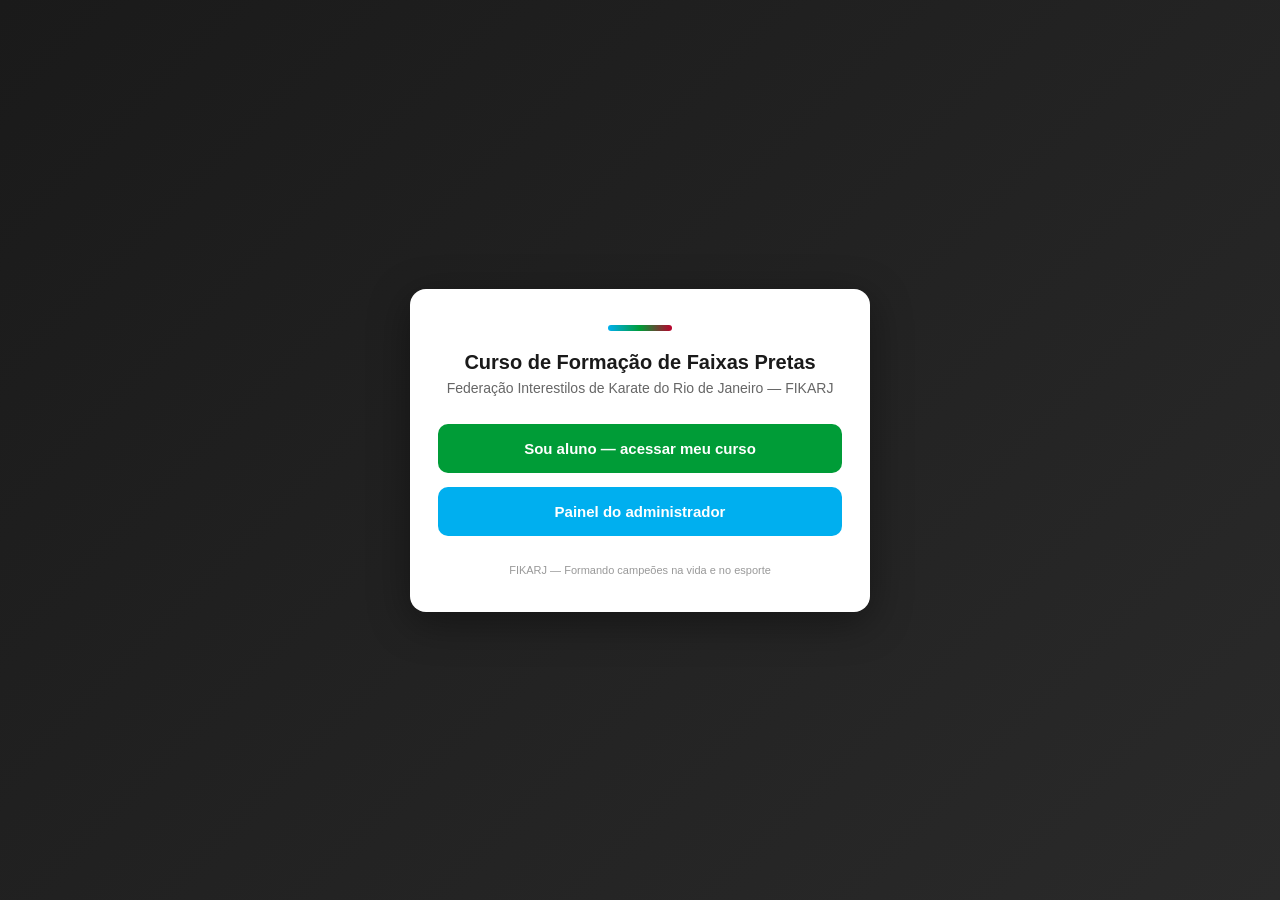
<file: index.html>
<!doctype html>
<html lang="pt-BR">
<head>
<meta charset="utf-8" />
<meta name="viewport" content="width=device-width, initial-scale=1" />
<title>Curso de Formação de Faixas Pretas — FIKARJ</title>
<style>
  :root{
    --azul:#00AFEF;
    --verde:#009C37;
    --vermelho:#BC002D;
    --preto:#1a1a1a;
  }
  *{box-sizing:border-box;}
  body{
    margin:0;
    font-family:-apple-system,Segoe UI,Arial,sans-serif;
    background:linear-gradient(135deg,var(--preto) 0%,#2a2a2a 100%);
    color:#fff;
    min-height:100vh;
    display:flex;
    align-items:center;
    justify-content:center;
    padding:24px;
  }
  .caixa{
    max-width:460px;
    width:100%;
    background:#fff;
    color:var(--preto);
    border-radius:16px;
    padding:36px 28px;
    box-shadow:0 10px 40px rgba(0,0,0,.4);
    text-align:center;
  }
  .faixa{
    height:6px;
    width:64px;
    background:linear-gradient(90deg,var(--azul),var(--verde),var(--vermelho));
    margin:0 auto 20px;
    border-radius:4px;
  }
  h1{
    font-size:20px;
    margin:0 0 6px;
  }
  p.sub{
    color:#666;
    font-size:14px;
    margin:0 0 28px;
  }
  .opcoes{
    display:flex;
    flex-direction:column;
    gap:14px;
  }
  a.btn{
    display:block;
    text-decoration:none;
    padding:16px;
    border-radius:10px;
    font-weight:600;
    font-size:15px;
    transition:transform .15s ease, box-shadow .15s ease;
  }
  a.btn:hover{
    transform:translateY(-2px);
    box-shadow:0 6px 16px rgba(0,0,0,.15);
  }
  a.btn-aluno{
    background:var(--verde);
    color:#fff;
  }
  a.btn-admin{
    background:var(--azul);
    color:#fff;
  }
  .rodape{
    margin-top:28px;
    font-size:11px;
    color:#999;
  }
</style>
</head>
<body>
  <div class="caixa">
    <div class="faixa"></div>
    <h1>Curso de Formação de Faixas Pretas</h1>
    <p class="sub">Federação Interestilos de Karate do Rio de Janeiro — FIKARJ</p>
    <div class="opcoes">
      <a class="btn btn-aluno" href="aluno/">Sou aluno — acessar meu curso</a>
      <a class="btn btn-admin" href="admin/">Painel do administrador</a>
    </div>
    <div class="rodape">FIKARJ — Formando campeões na vida e no esporte</div>
  </div>
</body>
</html>
</file>
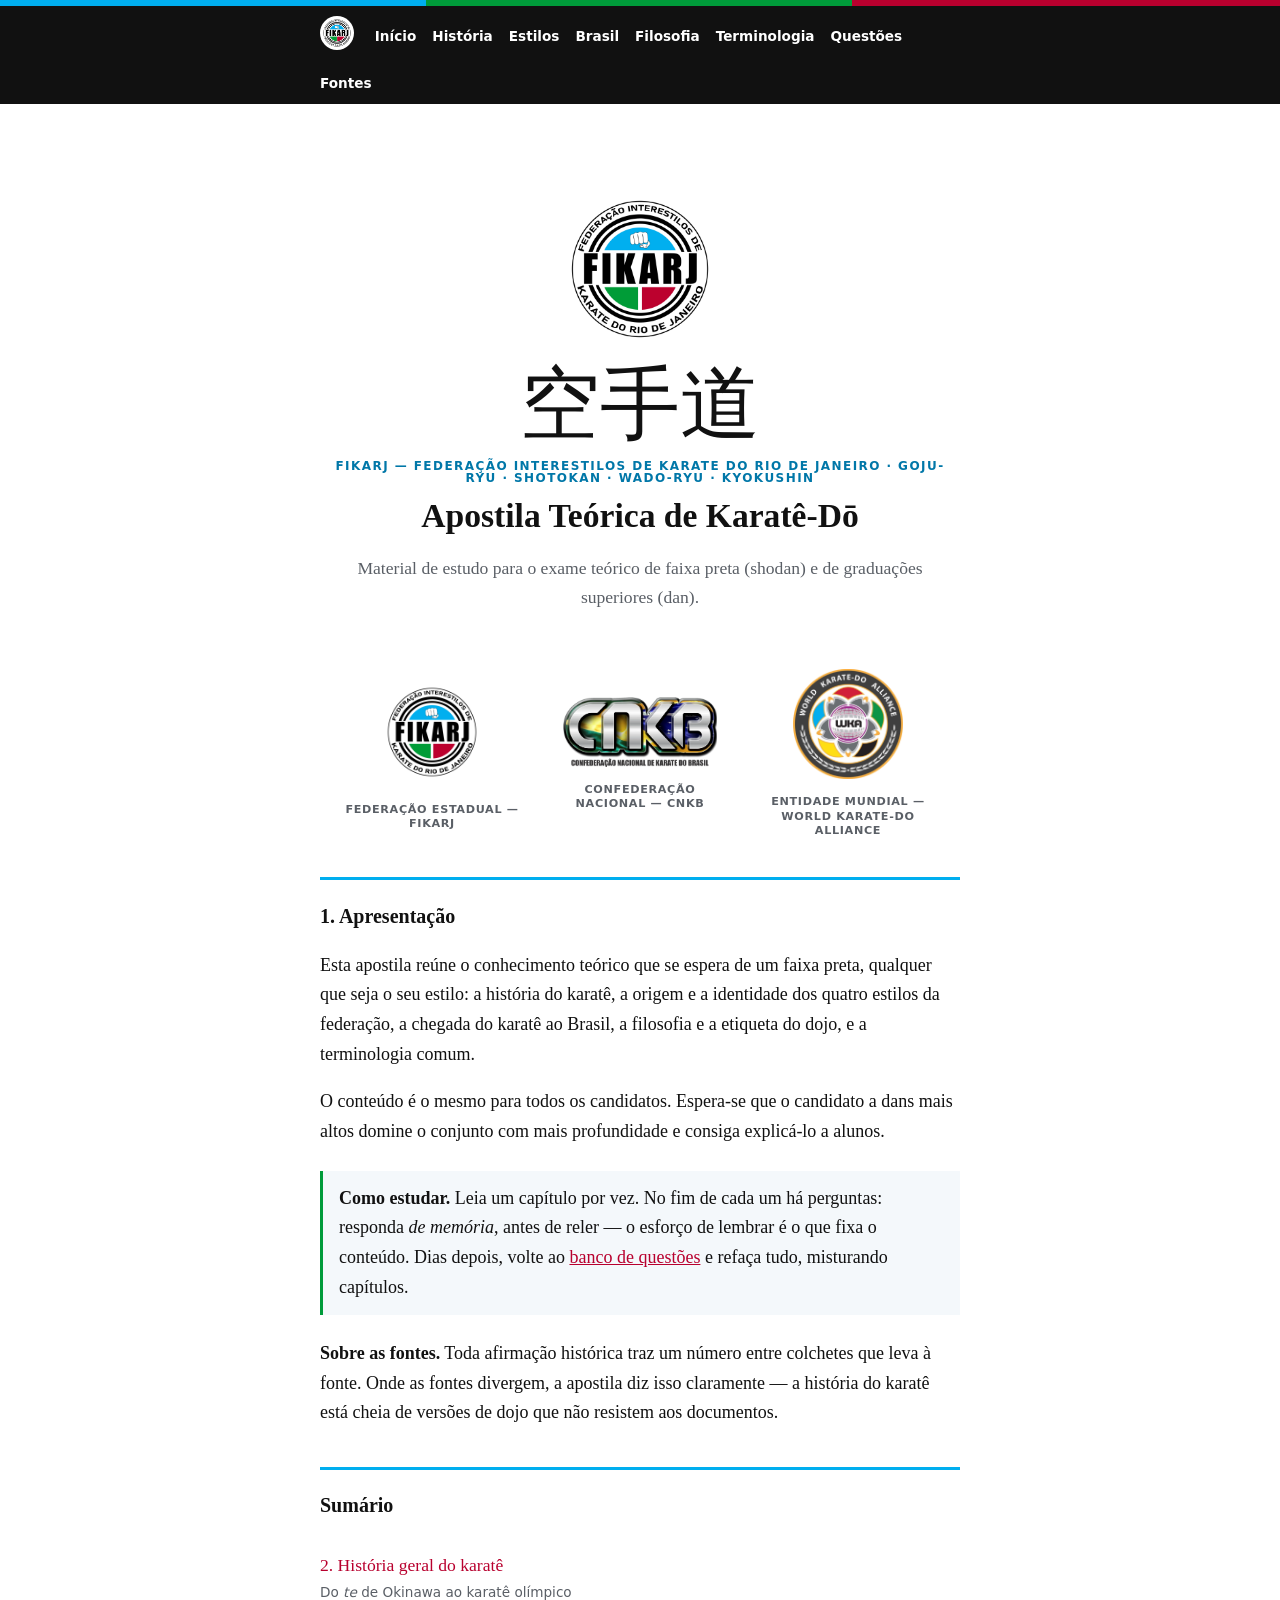
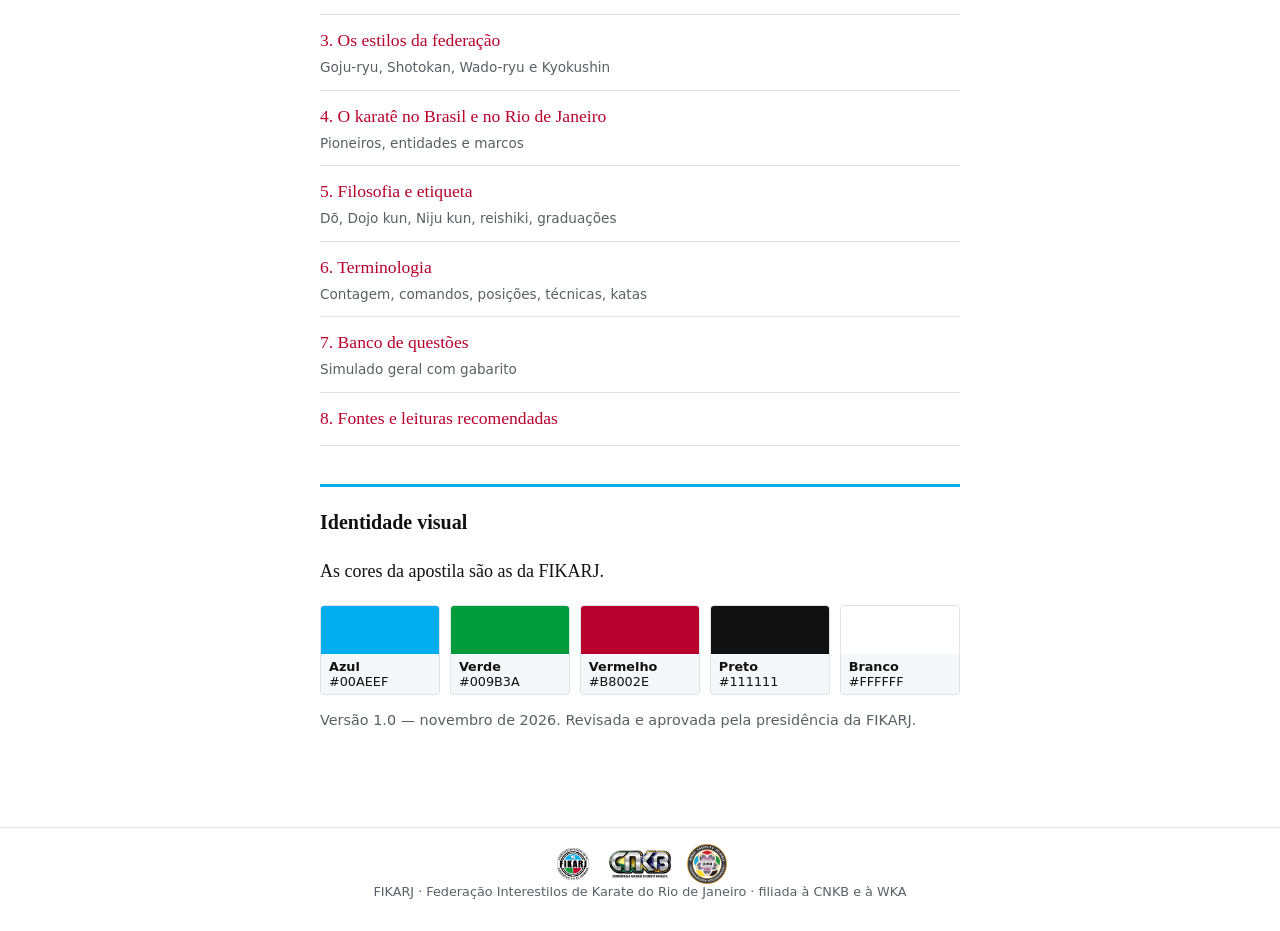
<file: materiais/apostila-historia/index.html>
<!doctype html><html lang="pt-BR"><head><meta charset="utf-8"><meta name="viewport" content="width=device-width,initial-scale=1"><title>Apostila Teórica de Karatê-Dō</title><link rel="stylesheet" href="assets/style.css"></head><body>
<header class="brandbar"><div class="stripe"></div><nav class="topnav"><a href="index.html"><img src="assets/logos/fikarj.webp" alt="FIKARJ"></a><a href="index.html">Início</a><a href="2-historia.html">História</a><a href="3-estilos.html">Estilos</a><a href="4-brasil.html">Brasil</a><a href="5-filosofia.html">Filosofia</a><a href="6-terminologia.html">Terminologia</a><a href="7-questoes.html">Questões</a><a href="8-fontes.html">Fontes</a></nav></header>
<main>
<div class="cover">
<img src="assets/logos/fikarj.webp" alt="Logo FIKARJ" style="height:170px">
<span class="kanji">空手道</span>
<p class="kicker">FIKARJ — Federação Interestilos de Karate do Rio de Janeiro · Goju-ryu · Shotokan · Wado-ryu · Kyokushin</p>
<h1>Apostila Teórica de Karatê-Dō</h1>
<p class="lede">Material de estudo para o exame teórico de faixa preta (shodan) e de graduações superiores (dan).</p>
</div>

<div class="logos">
<figure><img src="assets/logos/fikarj.webp" alt="FIKARJ"><figcaption>Federação estadual — FIKARJ</figcaption></figure>
<figure><img class="wide" src="assets/logos/cnkb.webp" alt="CNKB"><figcaption>Confederação nacional — CNKB</figcaption></figure>
<figure><img src="assets/logos/wka.webp" alt="WKA"><figcaption>Entidade mundial — World Karate-Do Alliance</figcaption></figure>
</div>

<h2>1. Apresentação</h2>
<p>Esta apostila reúne o conhecimento teórico que se espera de um faixa preta, qualquer que seja o seu estilo: a história do karatê, a origem e a identidade dos quatro estilos da federação, a chegada do karatê ao Brasil, a filosofia e a etiqueta do dojo, e a terminologia comum.</p>
<p>O conteúdo é o mesmo para todos os candidatos. Espera-se que o candidato a dans mais altos domine o conjunto com mais profundidade e consiga explicá-lo a alunos.</p>

<div class="box"><b>Como estudar.</b> Leia um capítulo por vez. No fim de cada um há perguntas: responda <i>de memória</i>, antes de reler — o esforço de lembrar é o que fixa o conteúdo. Dias depois, volte ao <a href="7-questoes.html">banco de questões</a> e refaça tudo, misturando capítulos.</div>

<p><b>Sobre as fontes.</b> Toda afirmação histórica traz um número entre colchetes que leva à fonte. Onde as fontes divergem, a apostila diz isso claramente — a história do karatê está cheia de versões de dojo que não resistem aos documentos.</p>

<h2>Sumário</h2>
<ol class="toc">
<li><a href="2-historia.html">2. História geral do karatê</a><small>Do <i>te</i> de Okinawa ao karatê olímpico</small></li>
<li><a href="3-estilos.html">3. Os estilos da federação</a><small>Goju-ryu, Shotokan, Wado-ryu e Kyokushin</small></li>
<li><a href="4-brasil.html">4. O karatê no Brasil e no Rio de Janeiro</a><small>Pioneiros, entidades e marcos</small></li>
<li><a href="5-filosofia.html">5. Filosofia e etiqueta</a><small>Dō, Dojo kun, Niju kun, reishiki, graduações</small></li>
<li><a href="6-terminologia.html">6. Terminologia</a><small>Contagem, comandos, posições, técnicas, katas</small></li>
<li><a href="7-questoes.html">7. Banco de questões</a><small>Simulado geral com gabarito</small></li>
<li><a href="8-fontes.html">8. Fontes e leituras recomendadas</a></li>
</ol>
<h2>Identidade visual</h2>
<p>As cores da apostila são as da FIKARJ.</p>
<div class="palette">
<div><span style="background:#00AEEF"></span><p><b>Azul</b><br>#00AEEF</p></div>
<div><span style="background:#009B3A"></span><p><b>Verde</b><br>#009B3A</p></div>
<div><span style="background:#B8002E"></span><p><b>Vermelho</b><br>#B8002E</p></div>
<div><span style="background:#111111"></span><p><b>Preto</b><br>#111111</p></div>
<div><span style="background:#FFFFFF"></span><p><b>Branco</b><br>#FFFFFF</p></div>
</div>
<p class="fb">Versão 1.0 — novembro de 2026. Revisada e aprovada pela presidência da FIKARJ.</p>
</main><footer class="brand"><img src="assets/logos/fikarj.webp" alt="FIKARJ"><img src="assets/logos/cnkb.webp" alt="CNKB" style="height:28px"><img src="assets/logos/wka.webp" alt="WKA"><br>FIKARJ · Federação Interestilos de Karate do Rio de Janeiro · filiada à CNKB e à WKA</footer></body></html>
</file>
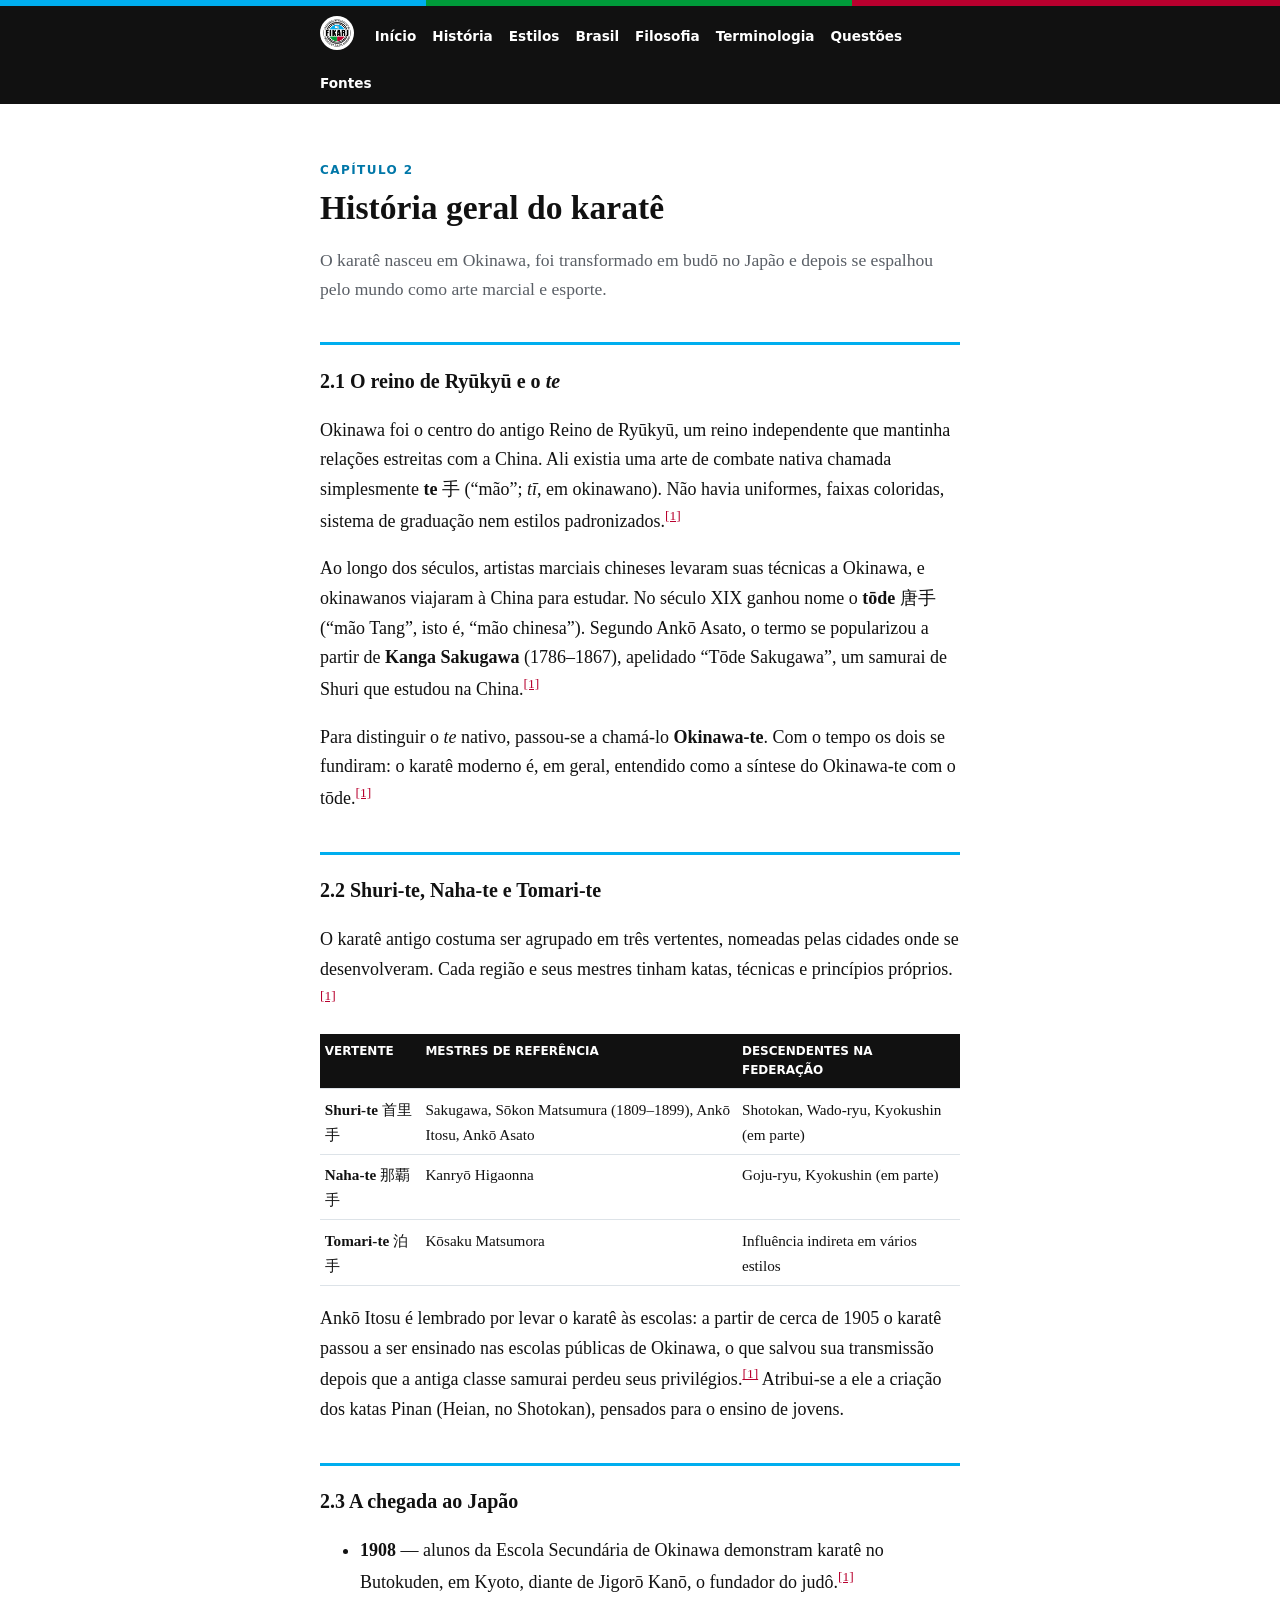
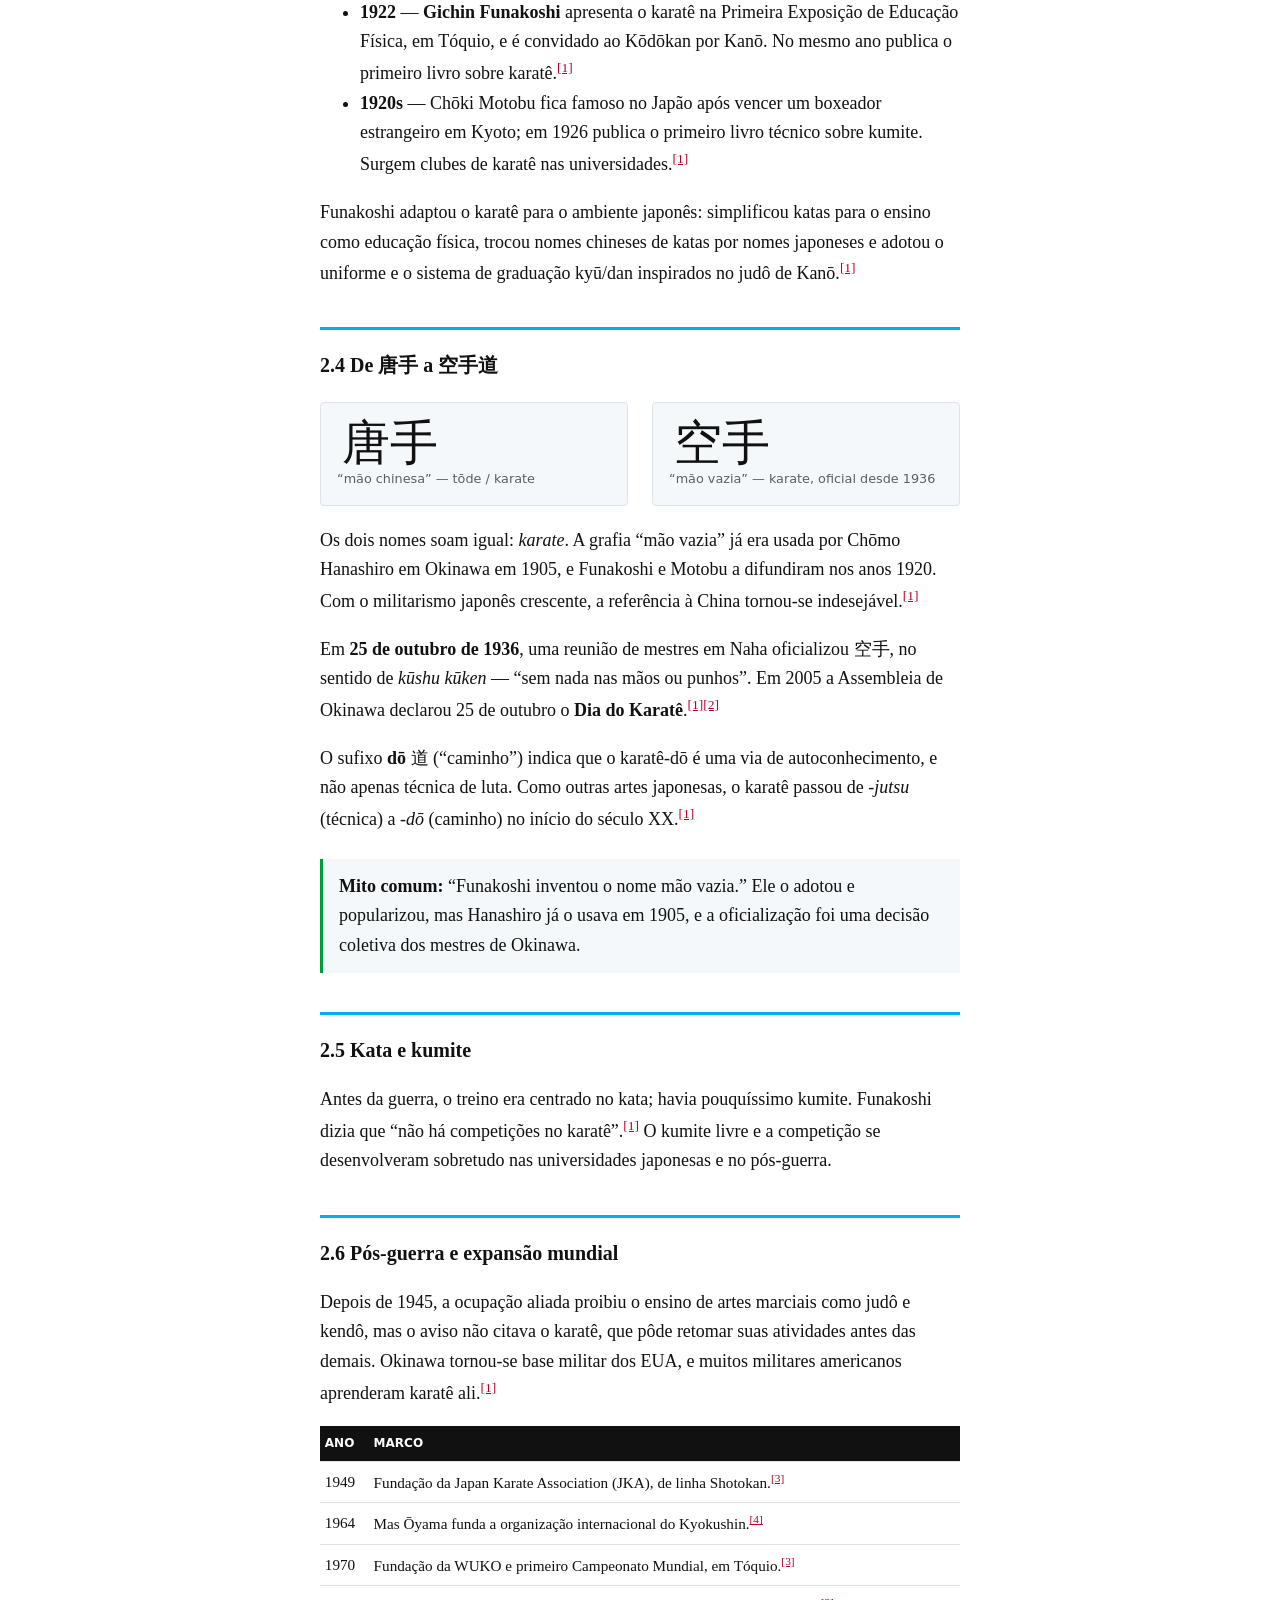
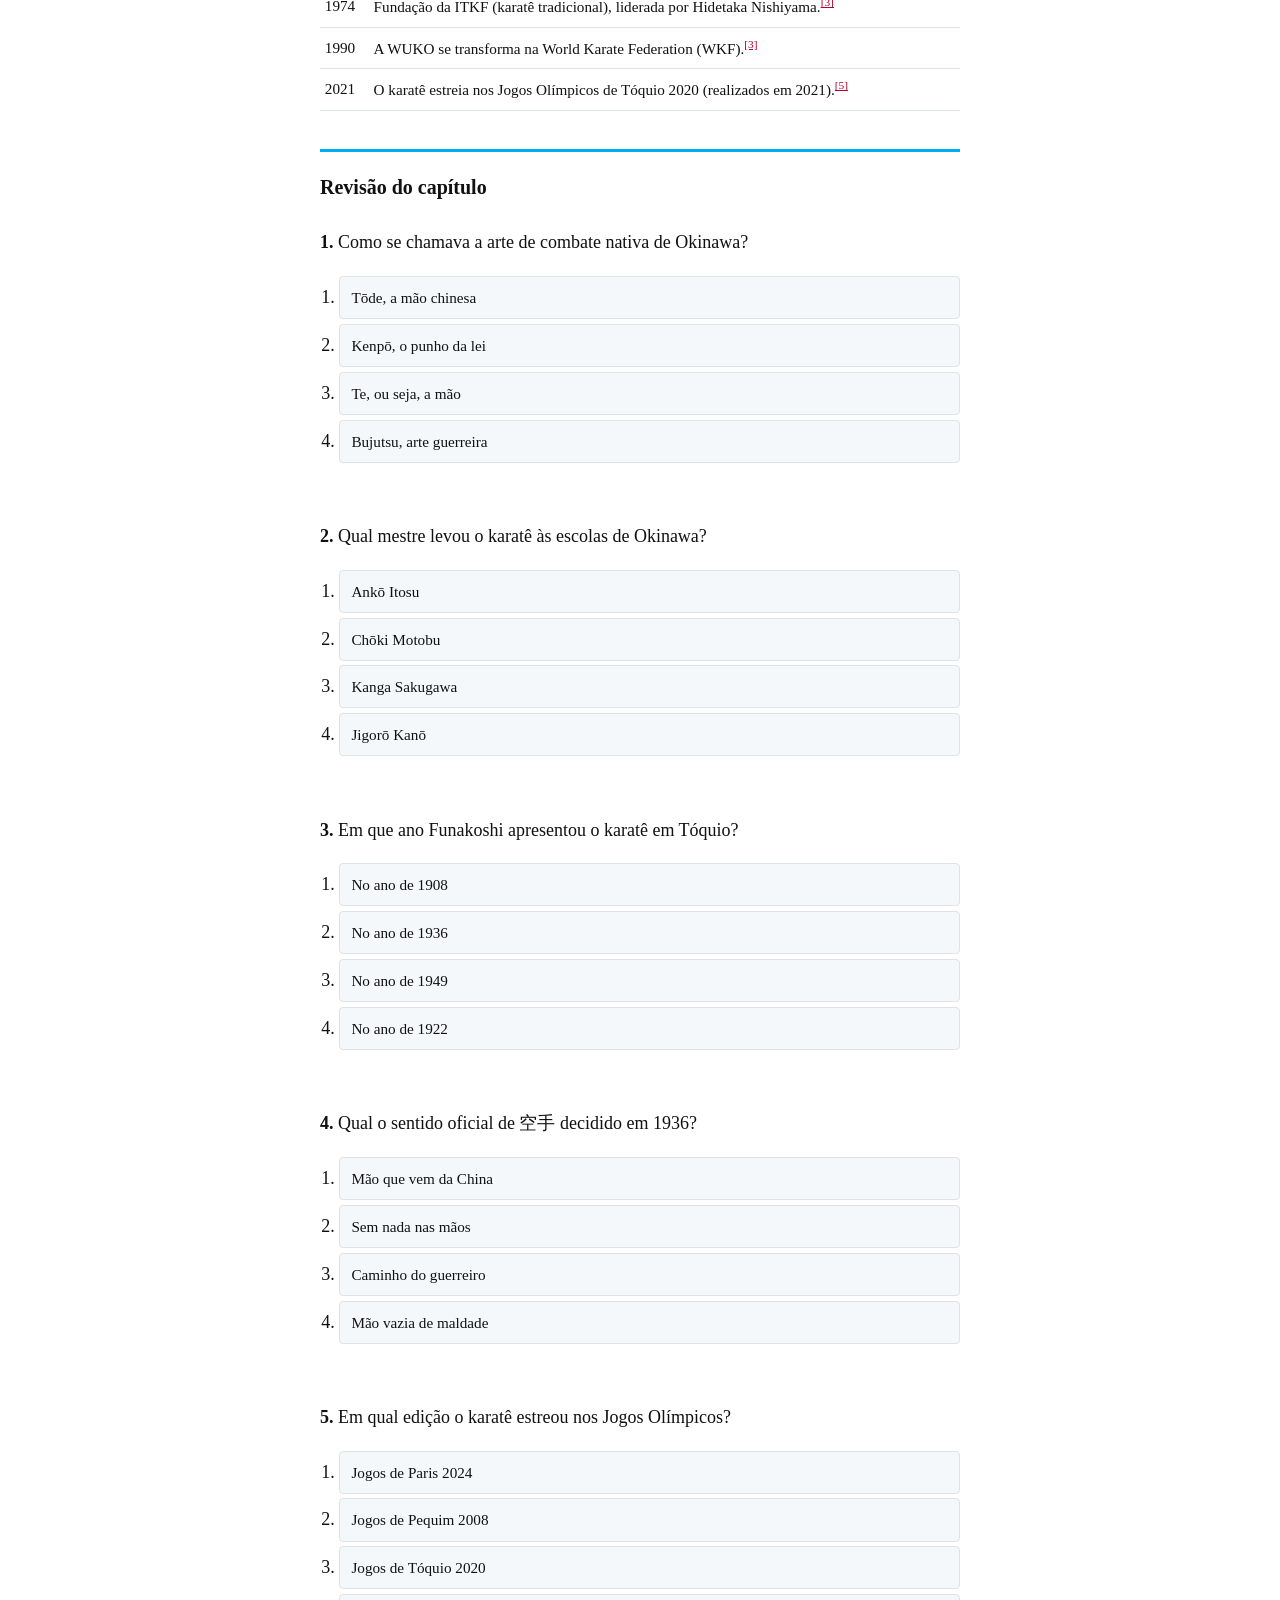
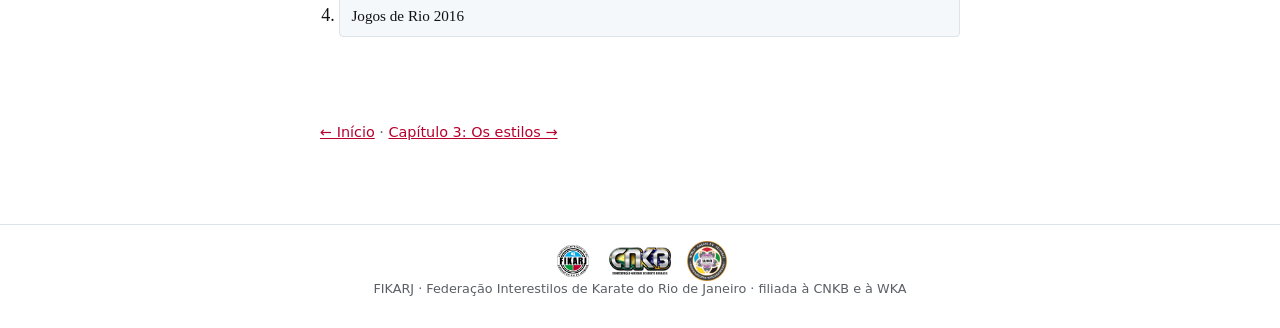
<file: materiais/apostila-historia/2-historia.html>
<!doctype html><html lang="pt-BR"><head><meta charset="utf-8"><meta name="viewport" content="width=device-width,initial-scale=1"><title>2. História geral do karatê</title><link rel="stylesheet" href="assets/style.css"></head><body>
<header class="brandbar"><div class="stripe"></div><nav class="topnav"><a href="index.html"><img src="assets/logos/fikarj.webp" alt="FIKARJ"></a><a href="index.html">Início</a><a href="2-historia.html">História</a><a href="3-estilos.html">Estilos</a><a href="4-brasil.html">Brasil</a><a href="5-filosofia.html">Filosofia</a><a href="6-terminologia.html">Terminologia</a><a href="7-questoes.html">Questões</a><a href="8-fontes.html">Fontes</a></nav></header>
<main>
<p class="kicker">Capítulo 2</p>
<h1>História geral do karatê</h1>
<p class="lede">O karatê nasceu em Okinawa, foi transformado em budō no Japão e depois se espalhou pelo mundo como arte marcial e esporte.</p>

<h2>2.1 O reino de Ryūkyū e o <i>te</i></h2>
<p>Okinawa foi o centro do antigo Reino de Ryūkyū, um reino independente que mantinha relações estreitas com a China. Ali existia uma arte de combate nativa chamada simplesmente <b>te</b> 手 (“mão”; <i>tī</i>, em okinawano). Não havia uniformes, faixas coloridas, sistema de graduação nem estilos padronizados.<a class="cite" href="https://en.wikipedia.org/wiki/Karate">[1]</a></p>
<p>Ao longo dos séculos, artistas marciais chineses levaram suas técnicas a Okinawa, e okinawanos viajaram à China para estudar. No século XIX ganhou nome o <b>tōde</b> 唐手 (“mão Tang”, isto é, “mão chinesa”). Segundo Ankō Asato, o termo se popularizou a partir de <b>Kanga Sakugawa</b> (1786–1867), apelidado “Tōde Sakugawa”, um samurai de Shuri que estudou na China.<a class="cite" href="https://en.wikipedia.org/wiki/Karate#History">[1]</a></p>
<p>Para distinguir o <i>te</i> nativo, passou-se a chamá-lo <b>Okinawa-te</b>. Com o tempo os dois se fundiram: o karatê moderno é, em geral, entendido como a síntese do Okinawa-te com o tōde.<a class="cite" href="https://en.wikipedia.org/wiki/Karate#History">[1]</a></p>

<h2>2.2 Shuri-te, Naha-te e Tomari-te</h2>
<p>O karatê antigo costuma ser agrupado em três vertentes, nomeadas pelas cidades onde se desenvolveram. Cada região e seus mestres tinham katas, técnicas e princípios próprios.<a class="cite" href="https://en.wikipedia.org/wiki/Karate#Okinawa">[1]</a></p>
<table>
<tr><th>Vertente</th><th>Mestres de referência</th><th>Descendentes na federação</th></tr>
<tr><td><b>Shuri-te</b> 首里手</td><td>Sakugawa, Sōkon Matsumura (1809–1899), Ankō Itosu, Ankō Asato</td><td>Shotokan, Wado-ryu, Kyokushin (em parte)</td></tr>
<tr><td><b>Naha-te</b> 那覇手</td><td>Kanryō Higaonna</td><td>Goju-ryu, Kyokushin (em parte)</td></tr>
<tr><td><b>Tomari-te</b> 泊手</td><td>Kōsaku Matsumora</td><td>Influência indireta em vários estilos</td></tr>
</table>
<p>Ankō Itosu é lembrado por levar o karatê às escolas: a partir de cerca de 1905 o karatê passou a ser ensinado nas escolas públicas de Okinawa, o que salvou sua transmissão depois que a antiga classe samurai perdeu seus privilégios.<a class="cite" href="https://en.wikipedia.org/wiki/Karate#History">[1]</a> Atribui-se a ele a criação dos katas Pinan (Heian, no Shotokan), pensados para o ensino de jovens.</p>

<h2>2.3 A chegada ao Japão</h2>
<ul>
<li><b>1908</b> — alunos da Escola Secundária de Okinawa demonstram karatê no Butokuden, em Kyoto, diante de Jigorō Kanō, o fundador do judô.<a class="cite" href="https://en.wikipedia.org/wiki/Karate#Japan">[1]</a></li>
<li><b>1922</b> — <b>Gichin Funakoshi</b> apresenta o karatê na Primeira Exposição de Educação Física, em Tóquio, e é convidado ao Kōdōkan por Kanō. No mesmo ano publica o primeiro livro sobre karatê.<a class="cite" href="https://en.wikipedia.org/wiki/Karate#Japan">[1]</a></li>
<li><b>1920s</b> — Chōki Motobu fica famoso no Japão após vencer um boxeador estrangeiro em Kyoto; em 1926 publica o primeiro livro técnico sobre kumite. Surgem clubes de karatê nas universidades.<a class="cite" href="https://en.wikipedia.org/wiki/Karate#Japan">[1]</a></li>
</ul>
<p>Funakoshi adaptou o karatê para o ambiente japonês: simplificou katas para o ensino como educação física, trocou nomes chineses de katas por nomes japoneses e adotou o uniforme e o sistema de graduação kyū/dan inspirados no judô de Kanō.<a class="cite" href="https://en.wikipedia.org/wiki/Karate#Japan">[1]</a></p>

<h2>2.4 De 唐手 a 空手道</h2>
<div class="pair">
<div><span class="kanji">唐手</span><small>“mão chinesa” — tōde / karate</small></div>
<div><span class="kanji">空手</span><small>“mão vazia” — karate, oficial desde 1936</small></div>
</div>
<p>Os dois nomes soam igual: <i>karate</i>. A grafia “mão vazia” já era usada por Chōmo Hanashiro em Okinawa em 1905, e Funakoshi e Motobu a difundiram nos anos 1920. Com o militarismo japonês crescente, a referência à China tornou-se indesejável.<a class="cite" href="https://en.wikipedia.org/wiki/Karate#Japan">[1]</a></p>
<p>Em <b>25 de outubro de 1936</b>, uma reunião de mestres em Naha oficializou 空手, no sentido de <i>kūshu kūken</i> — “sem nada nas mãos ou punhos”. Em 2005 a Assembleia de Okinawa declarou 25 de outubro o <b>Dia do Karatê</b>.<a class="cite" href="https://en.wikipedia.org/wiki/Karate#Etymology">[1]</a><a class="cite" href="https://www.naha-navi.or.jp/en/magazine/2020/10/23424/">[2]</a></p>
<p>O sufixo <b>dō</b> 道 (“caminho”) indica que o karatê-dō é uma via de autoconhecimento, e não apenas técnica de luta. Como outras artes japonesas, o karatê passou de <i>-jutsu</i> (técnica) a <i>-dō</i> (caminho) no início do século XX.<a class="cite" href="https://en.wikipedia.org/wiki/Karate#Japan">[1]</a></p>
<div class="box"><b>Mito comum:</b> “Funakoshi inventou o nome mão vazia.” Ele o adotou e popularizou, mas Hanashiro já o usava em 1905, e a oficialização foi uma decisão coletiva dos mestres de Okinawa.</div>

<h2>2.5 Kata e kumite</h2>
<p>Antes da guerra, o treino era centrado no kata; havia pouquíssimo kumite. Funakoshi dizia que “não há competições no karatê”.<a class="cite" href="https://en.wikipedia.org/wiki/Karate#Japan">[1]</a> O kumite livre e a competição se desenvolveram sobretudo nas universidades japonesas e no pós-guerra.</p>

<h2>2.6 Pós-guerra e expansão mundial</h2>
<p>Depois de 1945, a ocupação aliada proibiu o ensino de artes marciais como judô e kendô, mas o aviso não citava o karatê, que pôde retomar suas atividades antes das demais. Okinawa tornou-se base militar dos EUA, e muitos militares americanos aprenderam karatê ali.<a class="cite" href="https://en.wikipedia.org/wiki/Karate#Japan">[1]</a></p>
<table>
<tr><th>Ano</th><th>Marco</th></tr>
<tr><td>1949</td><td>Fundação da Japan Karate Association (JKA), de linha Shotokan.<a class="cite" href="https://revistabudo.com.br/yasutaka-tanaka-e-o-caminho-do-karate-do-no-brasil/">[3]</a></td></tr>
<tr><td>1964</td><td>Mas Ōyama funda a organização internacional do Kyokushin.<a class="cite" href="https://en.wikipedia.org/wiki/Kyokushin">[4]</a></td></tr>
<tr><td>1970</td><td>Fundação da WUKO e primeiro Campeonato Mundial, em Tóquio.<a class="cite" href="https://revistabudo.com.br/yasutaka-tanaka-e-o-caminho-do-karate-do-no-brasil/">[3]</a></td></tr>
<tr><td>1974</td><td>Fundação da ITKF (karatê tradicional), liderada por Hidetaka Nishiyama.<a class="cite" href="https://revistabudo.com.br/yasutaka-tanaka-e-o-caminho-do-karate-do-no-brasil/">[3]</a></td></tr>
<tr><td>1990</td><td>A WUKO se transforma na World Karate Federation (WKF).<a class="cite" href="https://revistabudo.com.br/yasutaka-tanaka-e-o-caminho-do-karate-do-no-brasil/">[3]</a></td></tr>
<tr><td>2021</td><td>O karatê estreia nos Jogos Olímpicos de Tóquio 2020 (realizados em 2021).<a class="cite" href="https://en.wikipedia.org/wiki/Karate_at_the_2020_Summer_Olympics">[5]</a></td></tr>
</table>

<h2>Revisão do capítulo</h2>
<div class="quiz" data-answer="2" data-why="Te (手) era a arte nativa; tōde veio da influência chinesa."><p><b>1.</b> Como se chamava a arte de combate nativa de Okinawa?</p><ol><li>Tōde, a mão chinesa</li><li>Kenpō, o punho da lei</li><li>Te, ou seja, a mão</li><li>Bujutsu, arte guerreira</li></ol><div class="fb"></div></div>
<div class="quiz" data-answer="0" data-why="Itosu levou o karatê às escolas e criou os Pinan."><p><b>2.</b> Qual mestre levou o karatê às escolas de Okinawa?</p><ol><li>Ankō Itosu</li><li>Chōki Motobu</li><li>Kanga Sakugawa</li><li>Jigorō Kanō</li></ol><div class="fb"></div></div>
<div class="quiz" data-answer="3" data-why="Demonstração em Tóquio e primeiro livro, ambos em 1922."><p><b>3.</b> Em que ano Funakoshi apresentou o karatê em Tóquio?</p><ol><li>No ano de 1908</li><li>No ano de 1936</li><li>No ano de 1949</li><li>No ano de 1922</li></ol><div class="fb"></div></div>
<div class="quiz" data-answer="1" data-why="Kūshu kūken: sem nada nas mãos ou punhos."><p><b>4.</b> Qual o sentido oficial de 空手 decidido em 1936?</p><ol><li>Mão que vem da China</li><li>Sem nada nas mãos</li><li>Caminho do guerreiro</li><li>Mão vazia de maldade</li></ol><div class="fb"></div></div>
<div class="quiz" data-answer="2" data-why="Tóquio 2020, disputado em 2021."><p><b>5.</b> Em qual edição o karatê estreou nos Jogos Olímpicos?</p><ol><li>Jogos de Paris 2024</li><li>Jogos de Pequim 2008</li><li>Jogos de Tóquio 2020</li><li>Jogos de Rio 2016</li></ol><div class="fb"></div></div>

<nav class="foot"><a href="index.html">← Início</a> · <a href="3-estilos.html">Capítulo 3: Os estilos →</a></nav>
</main><footer class="brand"><img src="assets/logos/fikarj.webp" alt="FIKARJ"><img src="assets/logos/cnkb.webp" alt="CNKB" style="height:28px"><img src="assets/logos/wka.webp" alt="WKA"><br>FIKARJ · Federação Interestilos de Karate do Rio de Janeiro · filiada à CNKB e à WKA</footer><script src="assets/quiz.js"></script></body></html>
</file>
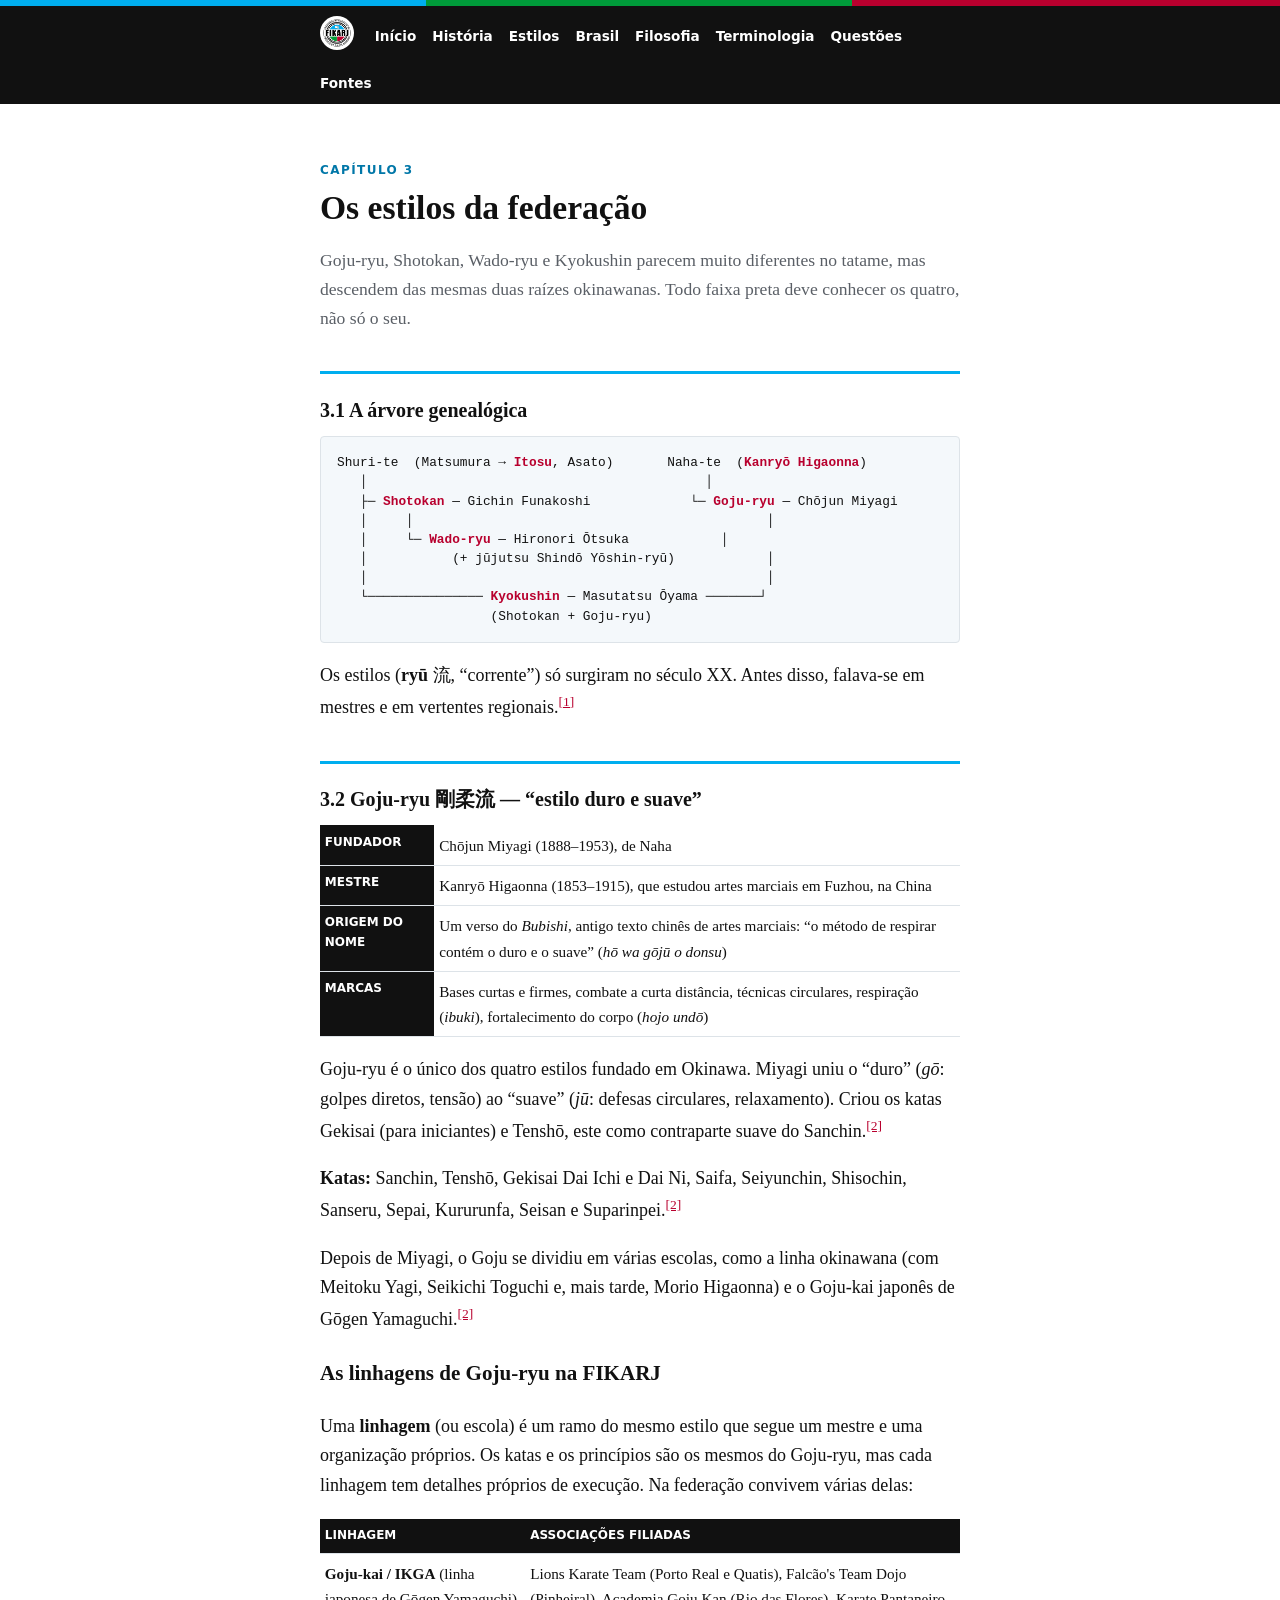
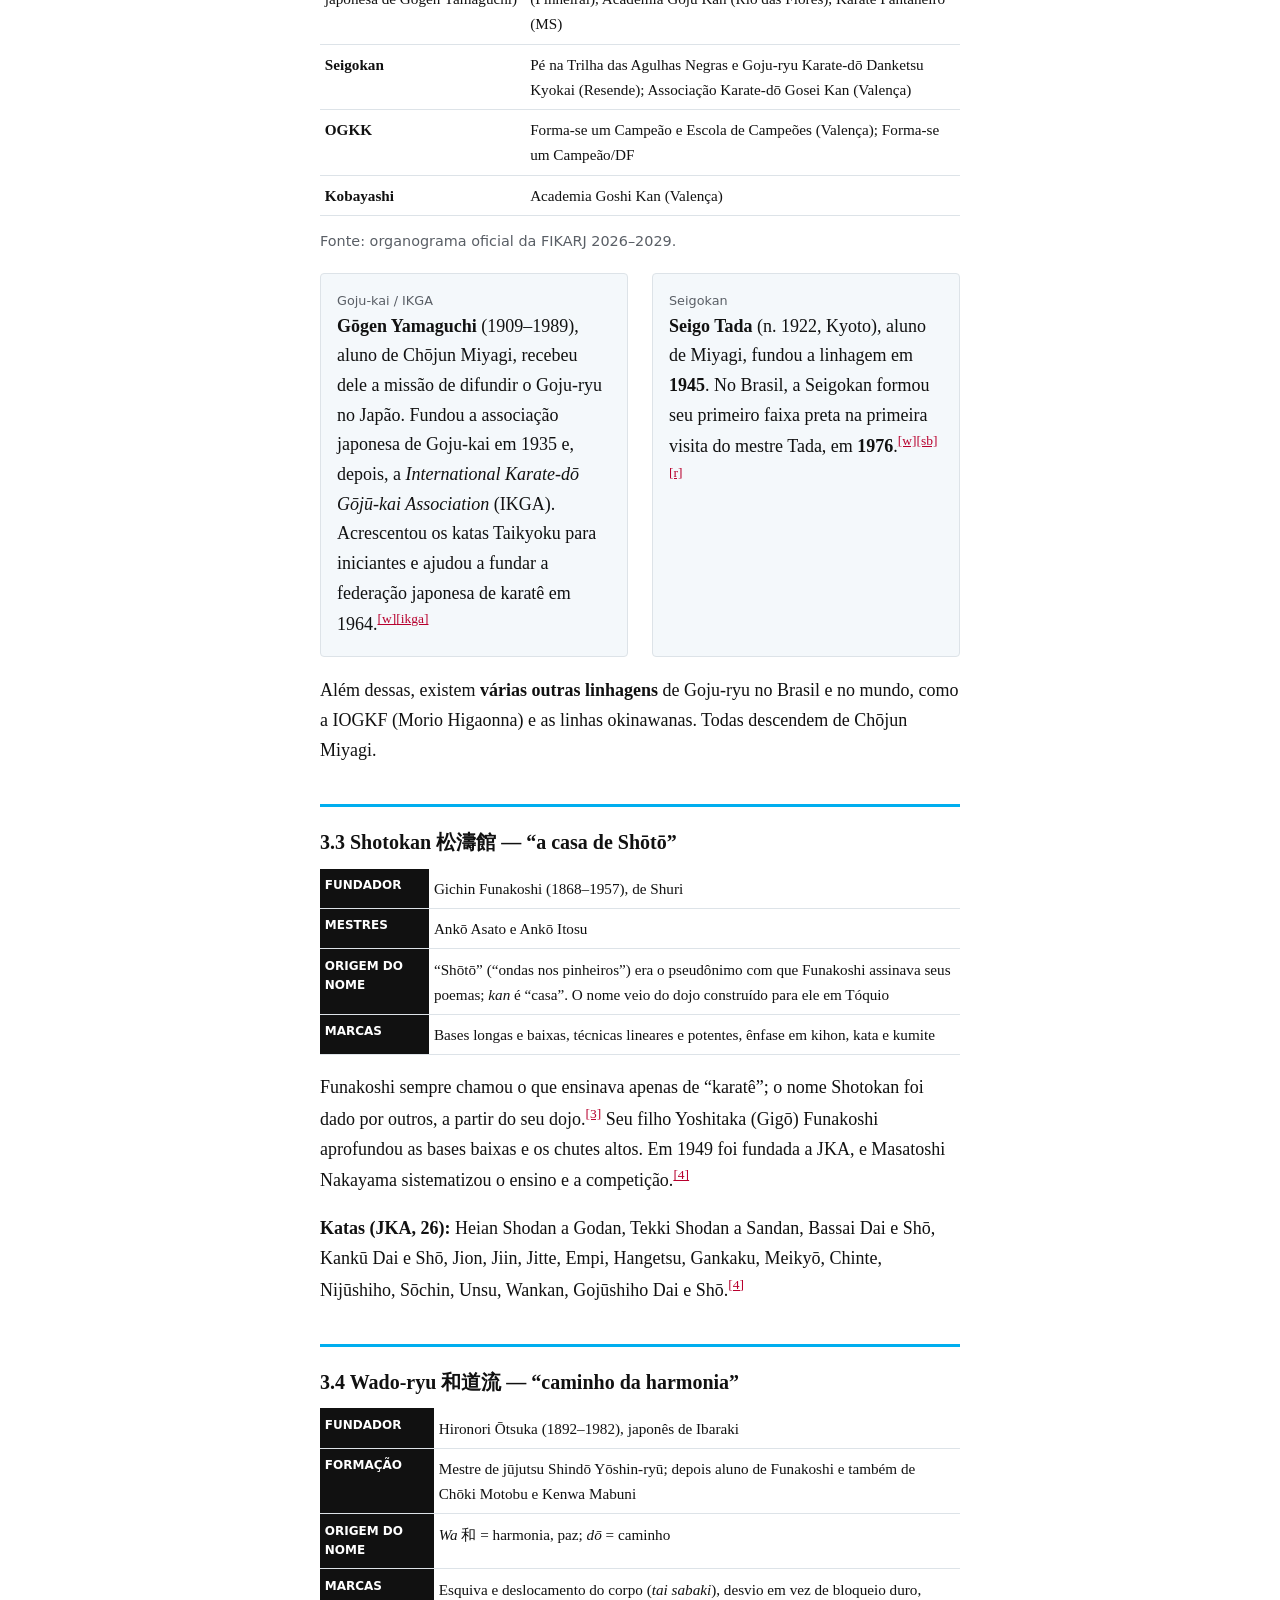
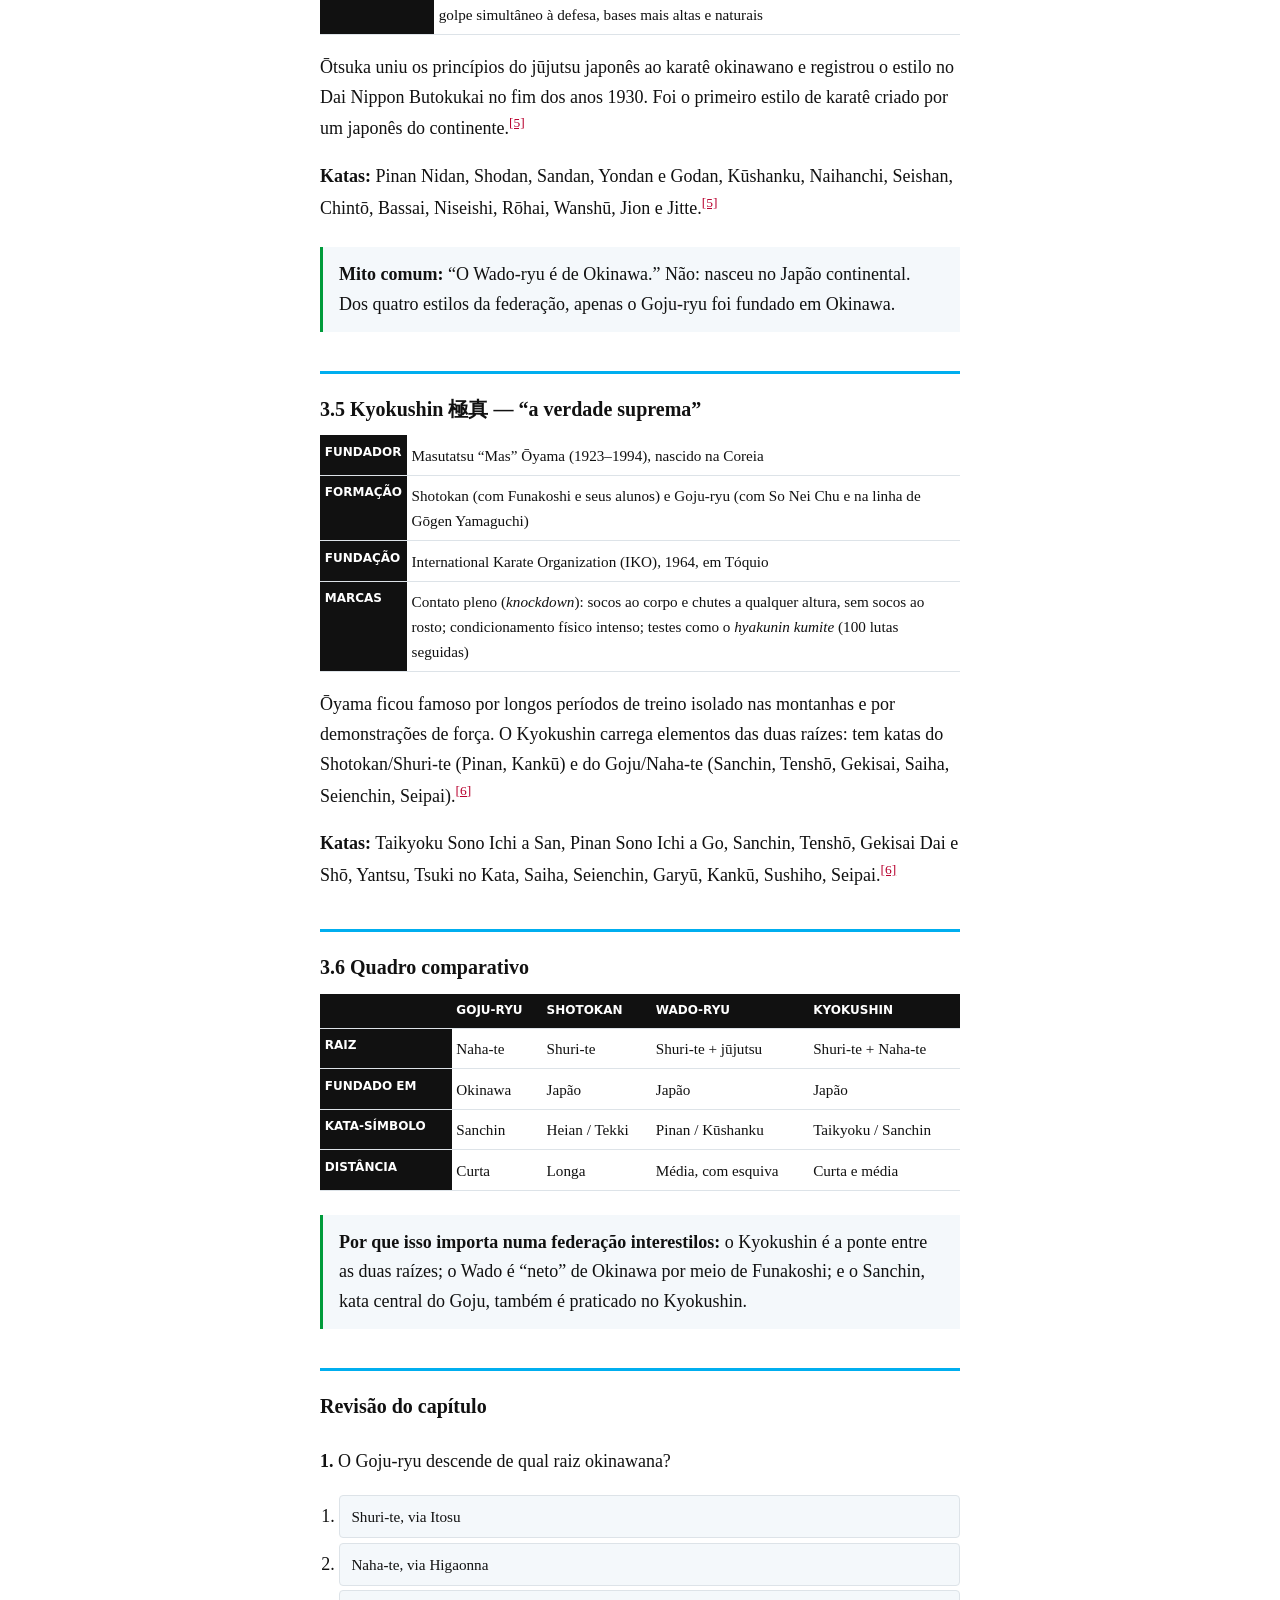
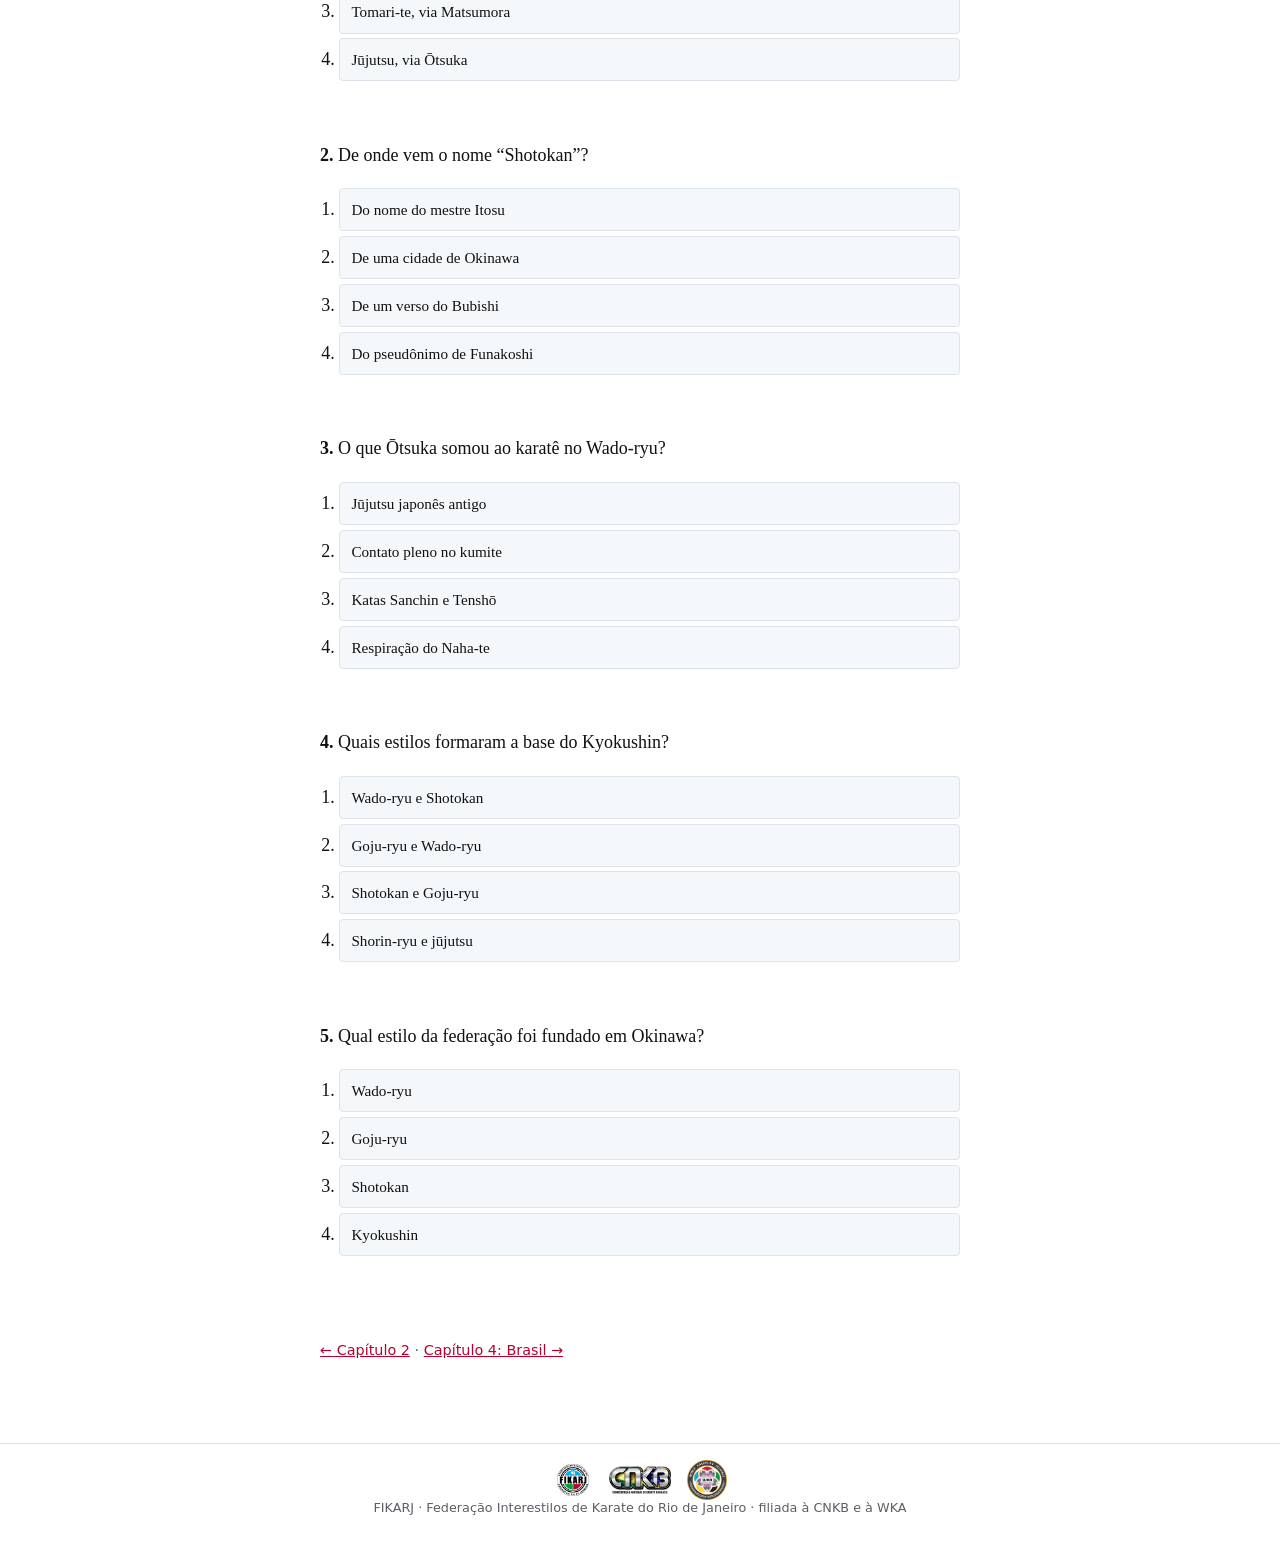
<file: materiais/apostila-historia/3-estilos.html>
<!doctype html><html lang="pt-BR"><head><meta charset="utf-8"><meta name="viewport" content="width=device-width,initial-scale=1"><title>3. Os estilos da federação</title><link rel="stylesheet" href="assets/style.css"></head><body>
<header class="brandbar"><div class="stripe"></div><nav class="topnav"><a href="index.html"><img src="assets/logos/fikarj.webp" alt="FIKARJ"></a><a href="index.html">Início</a><a href="2-historia.html">História</a><a href="3-estilos.html">Estilos</a><a href="4-brasil.html">Brasil</a><a href="5-filosofia.html">Filosofia</a><a href="6-terminologia.html">Terminologia</a><a href="7-questoes.html">Questões</a><a href="8-fontes.html">Fontes</a></nav></header>
<main>
<p class="kicker">Capítulo 3</p>
<h1>Os estilos da federação</h1>
<p class="lede">Goju-ryu, Shotokan, Wado-ryu e Kyokushin parecem muito diferentes no tatame, mas descendem das mesmas duas raízes okinawanas. Todo faixa preta deve conhecer os quatro, não só o seu.</p>

<h2>3.1 A árvore genealógica</h2>
<div class="tree">Shuri-te  (Matsumura → <b>Itosu</b>, Asato)       Naha-te  (<b>Kanryō Higaonna</b>)
   │                                            │
   ├─ <b>Shotokan</b> — Gichin Funakoshi             └─ <b>Goju-ryu</b> — Chōjun Miyagi
   │     │                                              │
   │     └─ <b>Wado-ryu</b> — Hironori Ōtsuka            │
   │           (+ jūjutsu Shindō Yōshin-ryū)            │
   │                                                    │
   └─────────────── <b>Kyokushin</b> — Masutatsu Ōyama ───────┘
                    (Shotokan + Goju-ryu)</div>
<p>Os estilos (<b>ryū</b> 流, “corrente”) só surgiram no século XX. Antes disso, falava-se em mestres e em vertentes regionais.<a class="cite" href="https://en.wikipedia.org/wiki/Comparison_of_karate_styles">[1]</a></p>

<h2>3.2 Goju-ryu 剛柔流 — “estilo duro e suave”</h2>
<table>
<tr><th>Fundador</th><td>Chōjun Miyagi (1888–1953), de Naha</td></tr>
<tr><th>Mestre</th><td>Kanryō Higaonna (1853–1915), que estudou artes marciais em Fuzhou, na China</td></tr>
<tr><th>Origem do nome</th><td>Um verso do <i>Bubishi</i>, antigo texto chinês de artes marciais: “o método de respirar contém o duro e o suave” (<i>hō wa gōjū o donsu</i>)</td></tr>
<tr><th>Marcas</th><td>Bases curtas e firmes, combate a curta distância, técnicas circulares, respiração (<i>ibuki</i>), fortalecimento do corpo (<i>hojo undō</i>)</td></tr>
</table>
<p>Goju-ryu é o único dos quatro estilos fundado em Okinawa. Miyagi uniu o “duro” (<i>gō</i>: golpes diretos, tensão) ao “suave” (<i>jū</i>: defesas circulares, relaxamento). Criou os katas Gekisai (para iniciantes) e Tenshō, este como contraparte suave do Sanchin.<a class="cite" href="https://en.wikipedia.org/wiki/G%C5%8Dj%C5%AB-ry%C5%AB">[2]</a></p>
<p><b>Katas:</b> Sanchin, Tenshō, Gekisai Dai Ichi e Dai Ni, Saifa, Seiyunchin, Shisochin, Sanseru, Sepai, Kururunfa, Seisan e Suparinpei.<a class="cite" href="https://en.wikipedia.org/wiki/G%C5%8Dj%C5%AB-ry%C5%AB">[2]</a></p>
<p>Depois de Miyagi, o Goju se dividiu em várias escolas, como a linha okinawana (com Meitoku Yagi, Seikichi Toguchi e, mais tarde, Morio Higaonna) e o Goju-kai japonês de Gōgen Yamaguchi.<a class="cite" href="https://en.wikipedia.org/wiki/G%C5%8Dj%C5%AB-ry%C5%AB">[2]</a></p>
<h3>As linhagens de Goju-ryu na FIKARJ</h3>
<p>Uma <b>linhagem</b> (ou escola) é um ramo do mesmo estilo que segue um mestre e uma organização próprios. Os katas e os princípios são os mesmos do Goju-ryu, mas cada linhagem tem detalhes próprios de execução. Na federação convivem várias delas:</p>
<table>
<tr><th>Linhagem</th><th>Associações filiadas</th></tr>
<tr><td><b>Goju-kai / IKGA</b> (linha japonesa de Gōgen Yamaguchi)</td><td>Lions Karate Team (Porto Real e Quatis), Falcão's Team Dojo (Pinheiral), Academia Goju Kan (Rio das Flores), Karate Pantaneiro (MS)</td></tr>
<tr><td><b>Seigokan</b></td><td>Pé na Trilha das Agulhas Negras e Goju-ryu Karate-dō Danketsu Kyokai (Resende); Associação Karate-dō Gosei Kan (Valença)</td></tr>
<tr><td><b>OGKK</b></td><td>Forma-se um Campeão e Escola de Campeões (Valença); Forma-se um Campeão/DF</td></tr>
<tr><td><b>Kobayashi</b></td><td>Academia Goshi Kan (Valença)</td></tr>
</table>
<p class="fb">Fonte: organograma oficial da FIKARJ 2026–2029.</p>
<div class="pair">
<div><small>Goju-kai / IKGA</small><b>Gōgen Yamaguchi</b> (1909–1989), aluno de Chōjun Miyagi, recebeu dele a missão de difundir o Goju-ryu no Japão. Fundou a associação japonesa de Goju-kai em 1935 e, depois, a <i>International Karate-dō Gōjū-kai Association</i> (IKGA). Acrescentou os katas Taikyoku para iniciantes e ajudou a fundar a federação japonesa de karatê em 1964.<a class="cite" href="https://en.wikipedia.org/wiki/G%C5%8Dgen_Yamaguchi">[w]</a><a class="cite" href="https://gojukaikaratedo.com/history-of-gojukai.php">[ikga]</a></div>
<div><small>Seigokan</small><b>Seigo Tada</b> (n. 1922, Kyoto), aluno de Miyagi, fundou a linhagem em <b>1945</b>. No Brasil, a Seigokan formou seu primeiro faixa preta na primeira visita do mestre Tada, em <b>1976</b>.<a class="cite" href="https://pt.wikipedia.org/wiki/Seigokan">[w]</a><a class="cite" href="https://seigokan.com.br/site/index.php/hanshi-seigo-tada/">[sb]</a><a class="cite" href="https://wagnerfeijo.wixsite.com/gojuryu-ro/facilities">[r]</a></div>
</div>
<p>Além dessas, existem <b>várias outras linhagens</b> de Goju-ryu no Brasil e no mundo, como a IOGKF (Morio Higaonna) e as linhas okinawanas. Todas descendem de Chōjun Miyagi.</p>

<h2>3.3 Shotokan 松濤館 — “a casa de Shōtō”</h2>
<table>
<tr><th>Fundador</th><td>Gichin Funakoshi (1868–1957), de Shuri</td></tr>
<tr><th>Mestres</th><td>Ankō Asato e Ankō Itosu</td></tr>
<tr><th>Origem do nome</th><td>“Shōtō” (“ondas nos pinheiros”) era o pseudônimo com que Funakoshi assinava seus poemas; <i>kan</i> é “casa”. O nome veio do dojo construído para ele em Tóquio</td></tr>
<tr><th>Marcas</th><td>Bases longas e baixas, técnicas lineares e potentes, ênfase em kihon, kata e kumite</td></tr>
</table>
<p>Funakoshi sempre chamou o que ensinava apenas de “karatê”; o nome Shotokan foi dado por outros, a partir do seu dojo.<a class="cite" href="https://en.wikipedia.org/wiki/Karate#Japan">[3]</a> Seu filho Yoshitaka (Gigō) Funakoshi aprofundou as bases baixas e os chutes altos. Em 1949 foi fundada a JKA, e Masatoshi Nakayama sistematizou o ensino e a competição.<a class="cite" href="https://en.wikipedia.org/wiki/Shotokan">[4]</a></p>
<p><b>Katas (JKA, 26):</b> Heian Shodan a Godan, Tekki Shodan a Sandan, Bassai Dai e Shō, Kankū Dai e Shō, Jion, Jiin, Jitte, Empi, Hangetsu, Gankaku, Meikyō, Chinte, Nijūshiho, Sōchin, Unsu, Wankan, Gojūshiho Dai e Shō.<a class="cite" href="https://en.wikipedia.org/wiki/Shotokan">[4]</a></p>

<h2>3.4 Wado-ryu 和道流 — “caminho da harmonia”</h2>
<table>
<tr><th>Fundador</th><td>Hironori Ōtsuka (1892–1982), japonês de Ibaraki</td></tr>
<tr><th>Formação</th><td>Mestre de jūjutsu Shindō Yōshin-ryū; depois aluno de Funakoshi e também de Chōki Motobu e Kenwa Mabuni</td></tr>
<tr><th>Origem do nome</th><td><i>Wa</i> 和 = harmonia, paz; <i>dō</i> = caminho</td></tr>
<tr><th>Marcas</th><td>Esquiva e deslocamento do corpo (<i>tai sabaki</i>), desvio em vez de bloqueio duro, golpe simultâneo à defesa, bases mais altas e naturais</td></tr>
</table>
<p>Ōtsuka uniu os princípios do jūjutsu japonês ao karatê okinawano e registrou o estilo no Dai Nippon Butokukai no fim dos anos 1930. Foi o primeiro estilo de karatê criado por um japonês do continente.<a class="cite" href="https://en.wikipedia.org/wiki/Wad%C5%8D-ry%C5%AB">[5]</a></p>
<p><b>Katas:</b> Pinan Nidan, Shodan, Sandan, Yondan e Godan, Kūshanku, Naihanchi, Seishan, Chintō, Bassai, Niseishi, Rōhai, Wanshū, Jion e Jitte.<a class="cite" href="https://en.wikipedia.org/wiki/Wad%C5%8D-ry%C5%AB">[5]</a></p>
<div class="box"><b>Mito comum:</b> “O Wado-ryu é de Okinawa.” Não: nasceu no Japão continental. Dos quatro estilos da federação, apenas o Goju-ryu foi fundado em Okinawa.</div>

<h2>3.5 Kyokushin 極真 — “a verdade suprema”</h2>
<table>
<tr><th>Fundador</th><td>Masutatsu “Mas” Ōyama (1923–1994), nascido na Coreia</td></tr>
<tr><th>Formação</th><td>Shotokan (com Funakoshi e seus alunos) e Goju-ryu (com So Nei Chu e na linha de Gōgen Yamaguchi)</td></tr>
<tr><th>Fundação</th><td>International Karate Organization (IKO), 1964, em Tóquio</td></tr>
<tr><th>Marcas</th><td>Contato pleno (<i>knockdown</i>): socos ao corpo e chutes a qualquer altura, sem socos ao rosto; condicionamento físico intenso; testes como o <i>hyakunin kumite</i> (100 lutas seguidas)</td></tr>
</table>
<p>Ōyama ficou famoso por longos períodos de treino isolado nas montanhas e por demonstrações de força. O Kyokushin carrega elementos das duas raízes: tem katas do Shotokan/Shuri-te (Pinan, Kankū) e do Goju/Naha-te (Sanchin, Tenshō, Gekisai, Saiha, Seienchin, Seipai).<a class="cite" href="https://en.wikipedia.org/wiki/Kyokushin">[6]</a></p>
<p><b>Katas:</b> Taikyoku Sono Ichi a San, Pinan Sono Ichi a Go, Sanchin, Tenshō, Gekisai Dai e Shō, Yantsu, Tsuki no Kata, Saiha, Seienchin, Garyū, Kankū, Sushiho, Seipai.<a class="cite" href="https://en.wikipedia.org/wiki/Kyokushin">[6]</a></p>

<h2>3.6 Quadro comparativo</h2>
<table>
<tr><th></th><th>Goju-ryu</th><th>Shotokan</th><th>Wado-ryu</th><th>Kyokushin</th></tr>
<tr><th>Raiz</th><td>Naha-te</td><td>Shuri-te</td><td>Shuri-te + jūjutsu</td><td>Shuri-te + Naha-te</td></tr>
<tr><th>Fundado em</th><td>Okinawa</td><td>Japão</td><td>Japão</td><td>Japão</td></tr>
<tr><th>Kata-símbolo</th><td>Sanchin</td><td>Heian / Tekki</td><td>Pinan / Kūshanku</td><td>Taikyoku / Sanchin</td></tr>
<tr><th>Distância</th><td>Curta</td><td>Longa</td><td>Média, com esquiva</td><td>Curta e média</td></tr>
</table>
<div class="box"><b>Por que isso importa numa federação interestilos:</b> o Kyokushin é a ponte entre as duas raízes; o Wado é “neto” de Okinawa por meio de Funakoshi; e o Sanchin, kata central do Goju, também é praticado no Kyokushin.</div>

<h2>Revisão do capítulo</h2>
<div class="quiz" data-answer="1" data-why="Miyagi estudou com Kanryō Higaonna, mestre de Naha-te."><p><b>1.</b> O Goju-ryu descende de qual raiz okinawana?</p><ol><li>Shuri-te, via Itosu</li><li>Naha-te, via Higaonna</li><li>Tomari-te, via Matsumora</li><li>Jūjutsu, via Ōtsuka</li></ol><div class="fb"></div></div>
<div class="quiz" data-answer="3" data-why="Shōtō era o pseudônimo poético de Funakoshi."><p><b>2.</b> De onde vem o nome “Shotokan”?</p><ol><li>Do nome do mestre Itosu</li><li>De uma cidade de Okinawa</li><li>De um verso do Bubishi</li><li>Do pseudônimo de Funakoshi</li></ol><div class="fb"></div></div>
<div class="quiz" data-answer="0" data-why="Ōtsuka vinha do jūjutsu Shindō Yōshin-ryū."><p><b>3.</b> O que Ōtsuka somou ao karatê no Wado-ryu?</p><ol><li>Jūjutsu japonês antigo</li><li>Contato pleno no kumite</li><li>Katas Sanchin e Tenshō</li><li>Respiração do Naha-te</li></ol><div class="fb"></div></div>
<div class="quiz" data-answer="2" data-why="Ōyama treinou Shotokan e Goju-ryu."><p><b>4.</b> Quais estilos formaram a base do Kyokushin?</p><ol><li>Wado-ryu e Shotokan</li><li>Goju-ryu e Wado-ryu</li><li>Shotokan e Goju-ryu</li><li>Shorin-ryu e jūjutsu</li></ol><div class="fb"></div></div>
<div class="quiz" data-answer="1" data-why="Só o Goju-ryu foi fundado em Okinawa."><p><b>5.</b> Qual estilo da federação foi fundado em Okinawa?</p><ol><li>Wado-ryu</li><li>Goju-ryu</li><li>Shotokan</li><li>Kyokushin</li></ol><div class="fb"></div></div>

<nav class="foot"><a href="2-historia.html">← Capítulo 2</a> · <a href="4-brasil.html">Capítulo 4: Brasil →</a></nav>
</main><footer class="brand"><img src="assets/logos/fikarj.webp" alt="FIKARJ"><img src="assets/logos/cnkb.webp" alt="CNKB" style="height:28px"><img src="assets/logos/wka.webp" alt="WKA"><br>FIKARJ · Federação Interestilos de Karate do Rio de Janeiro · filiada à CNKB e à WKA</footer><script src="assets/quiz.js"></script></body></html>
</file>
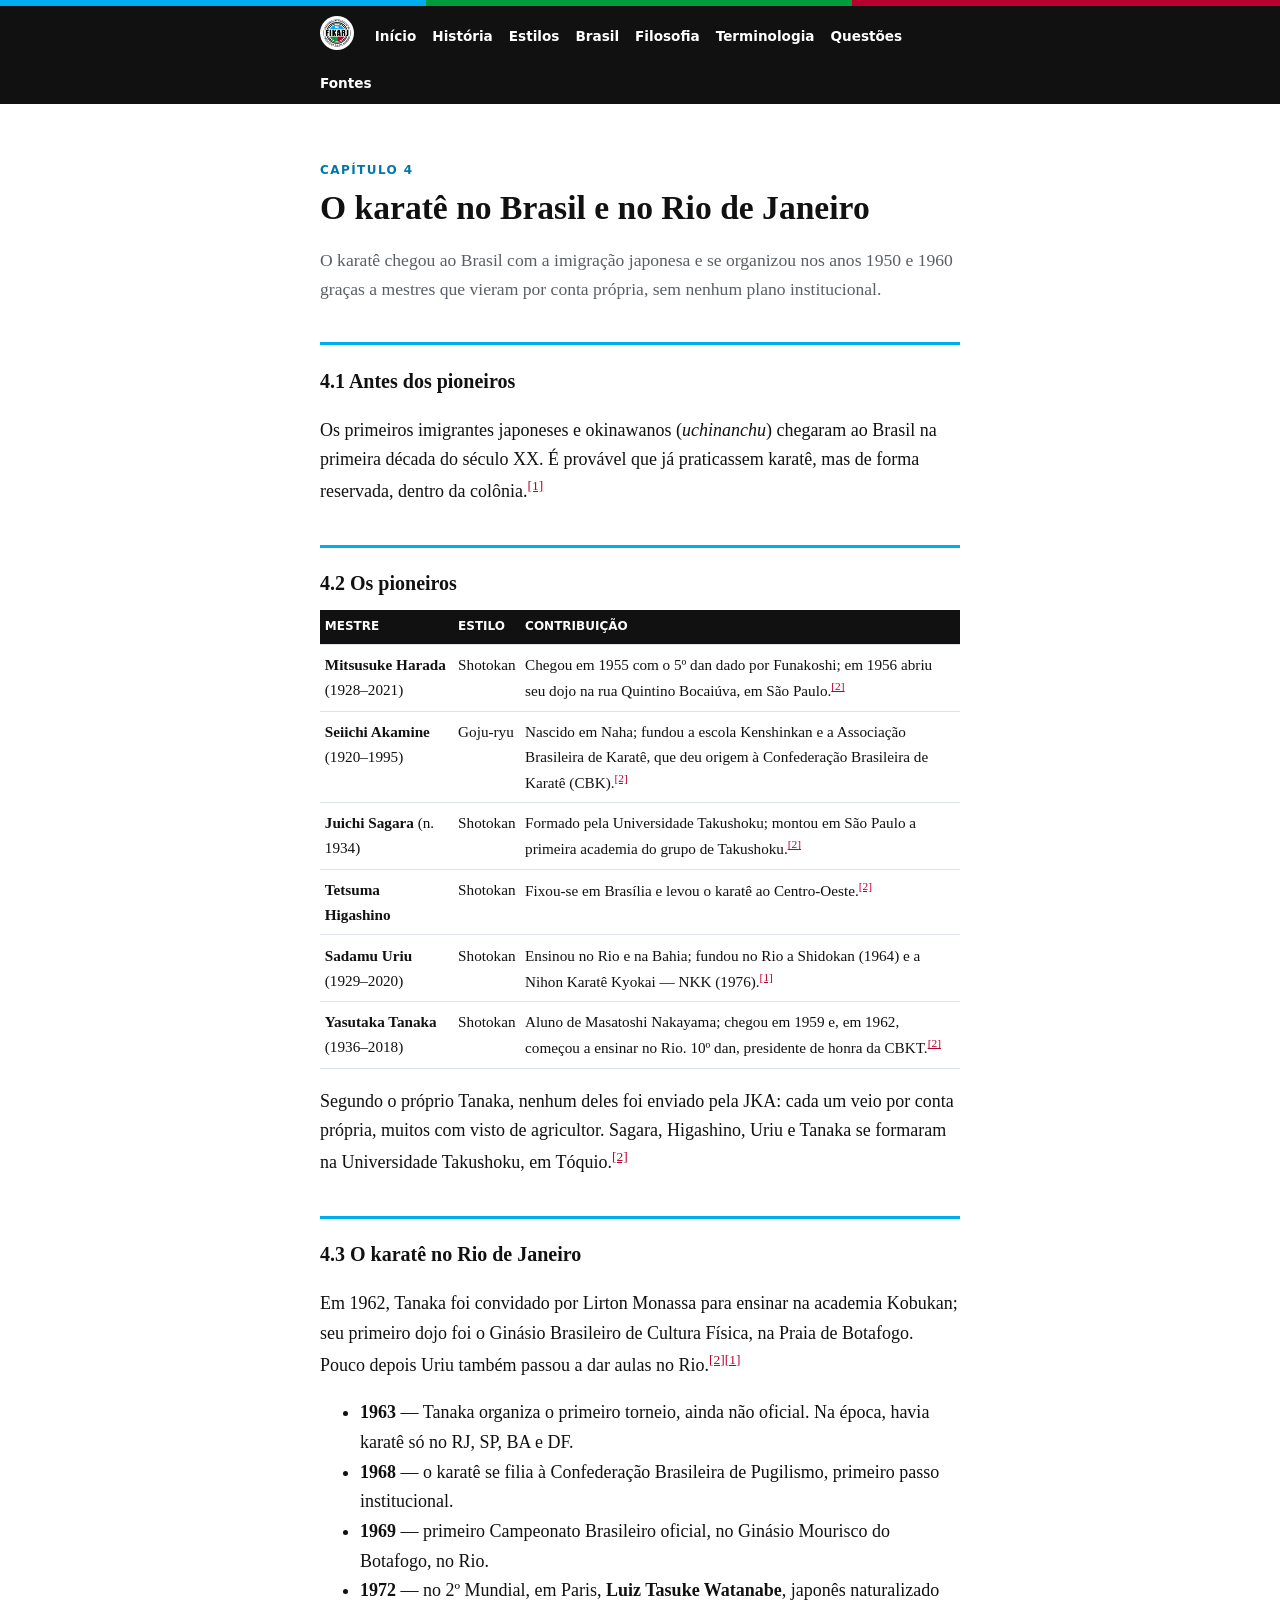
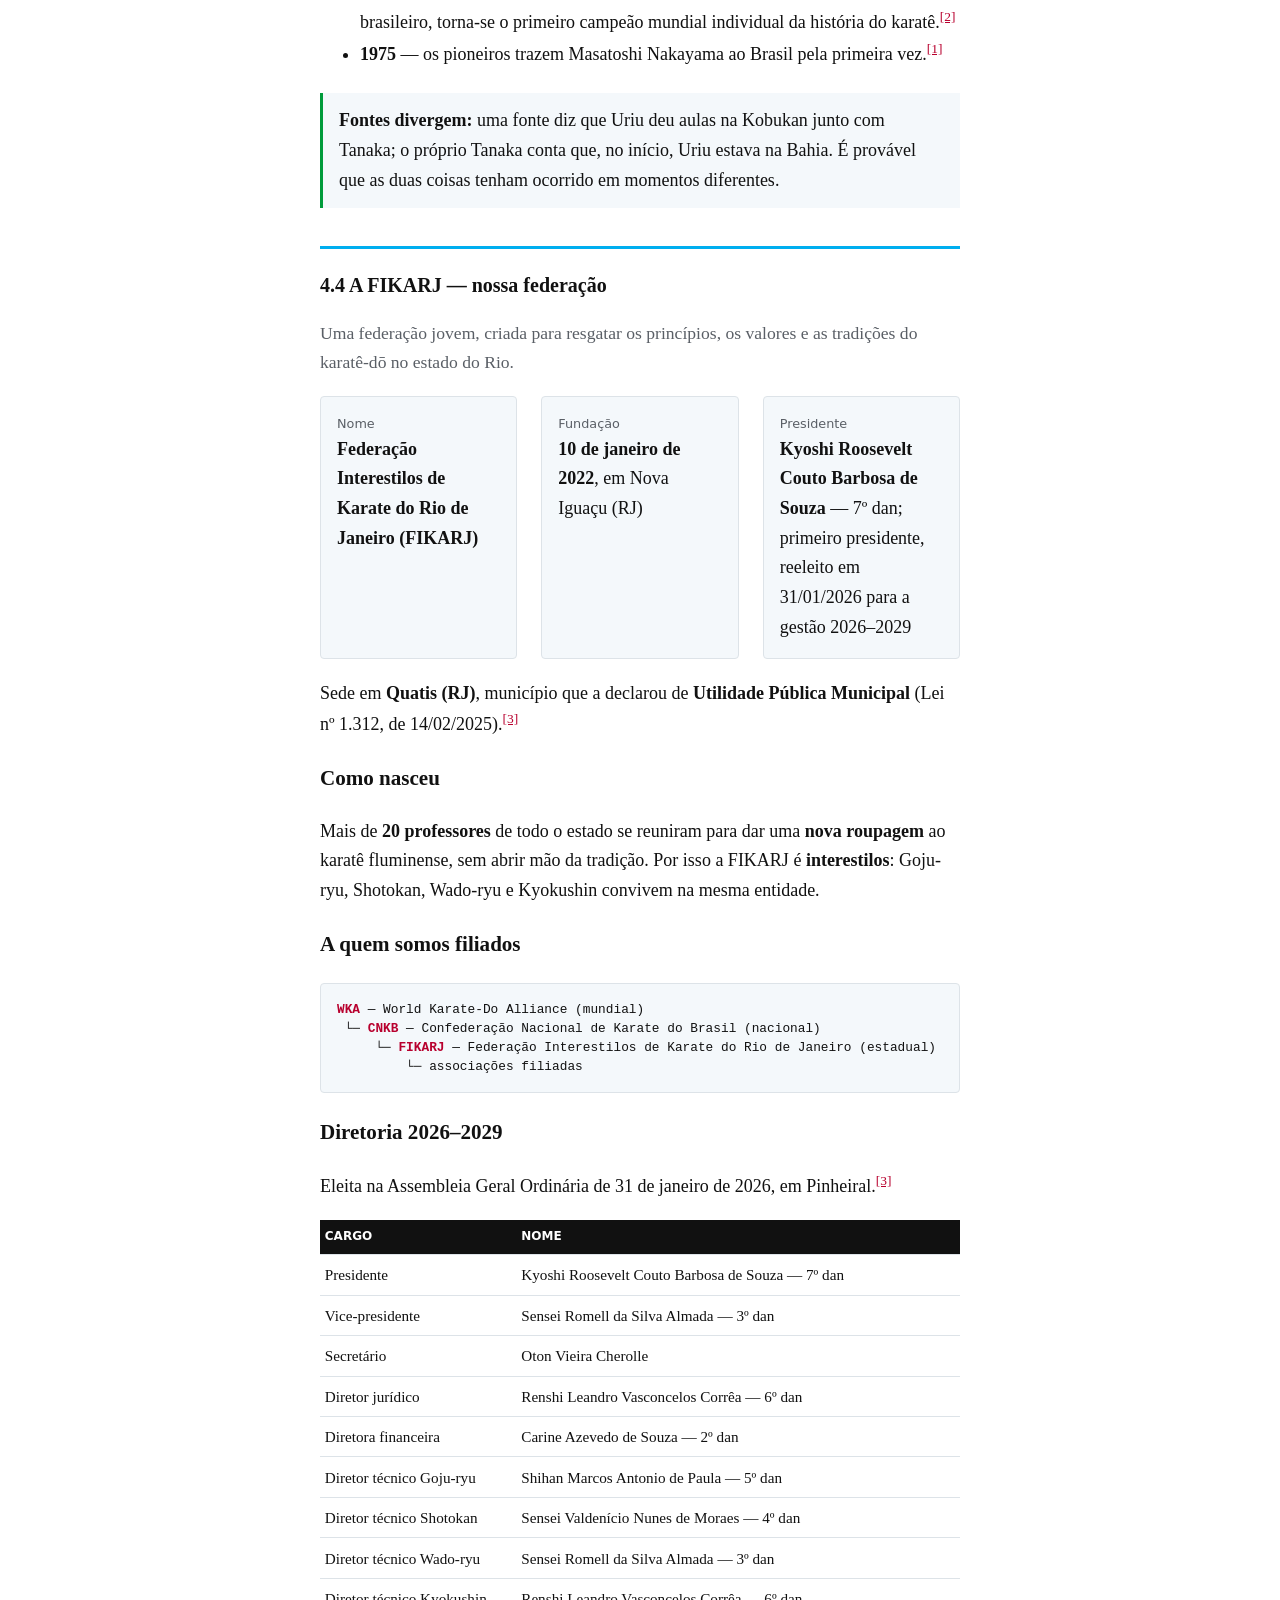
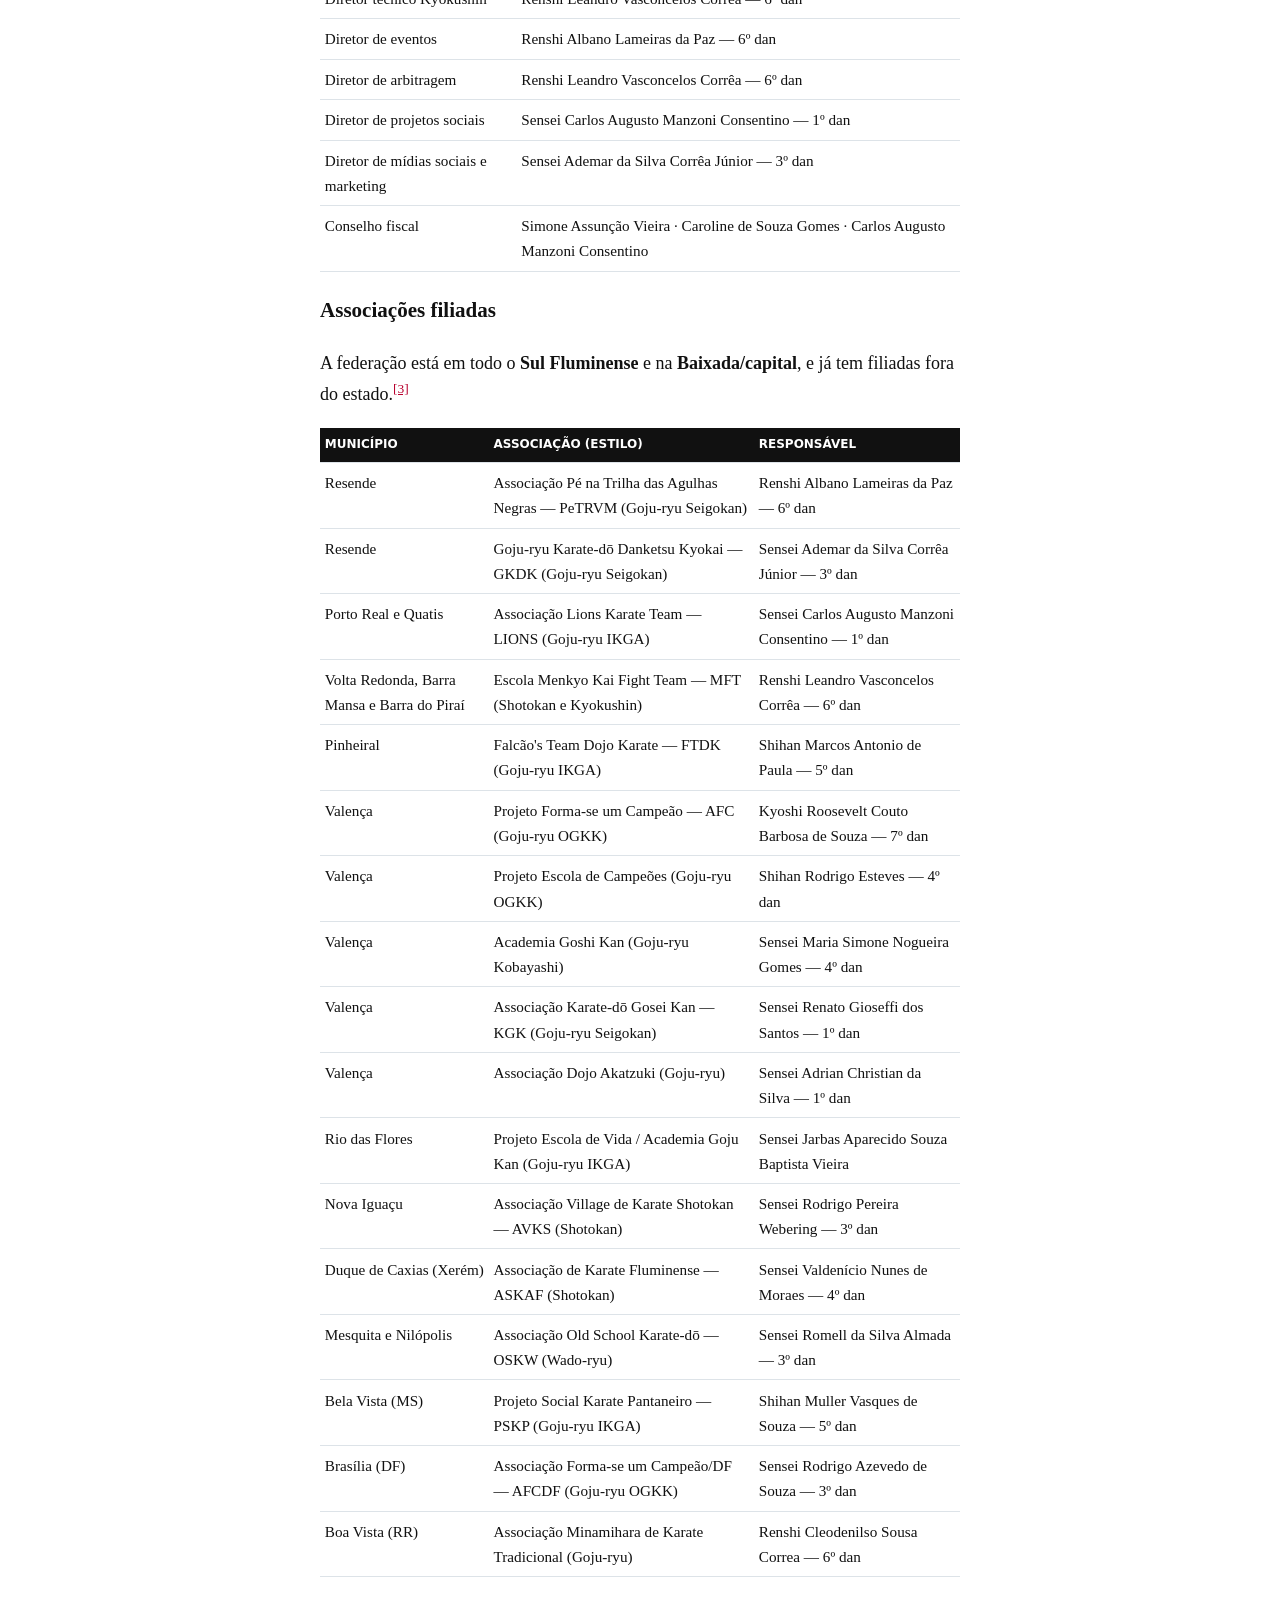
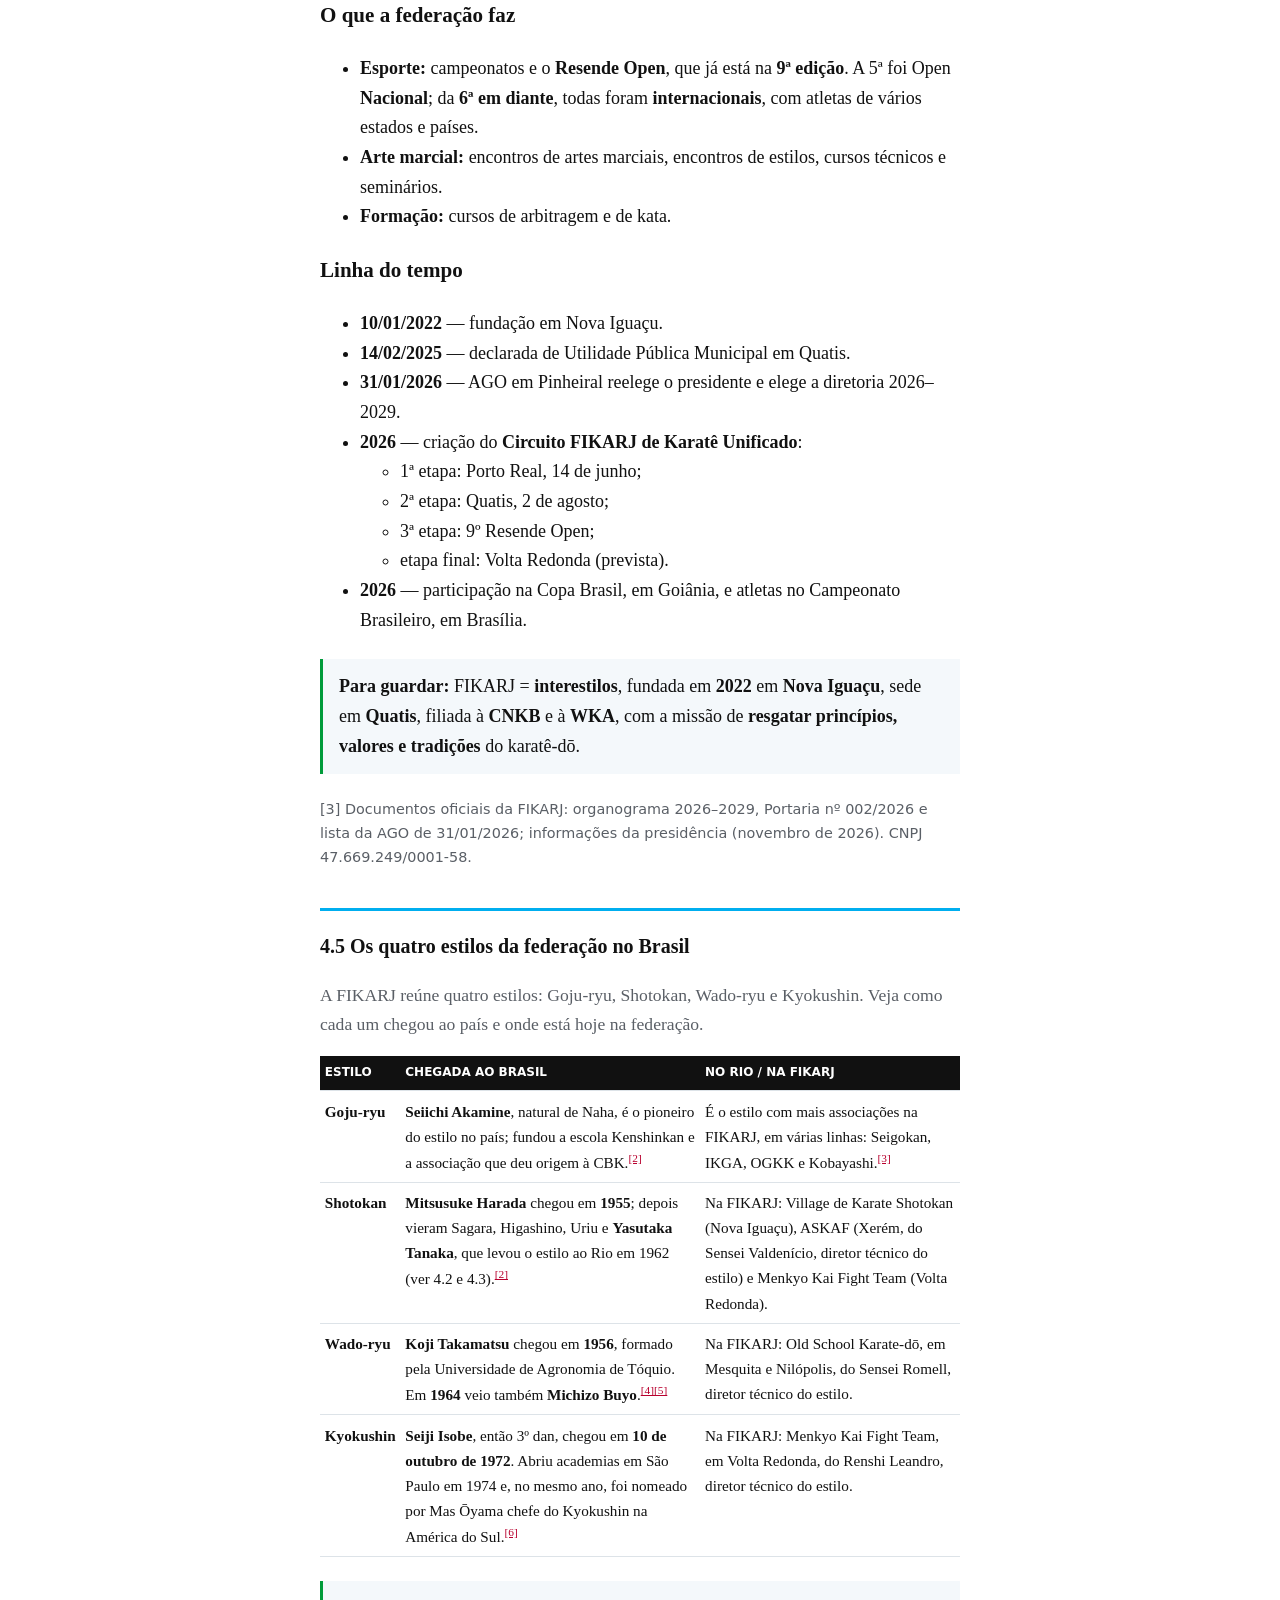
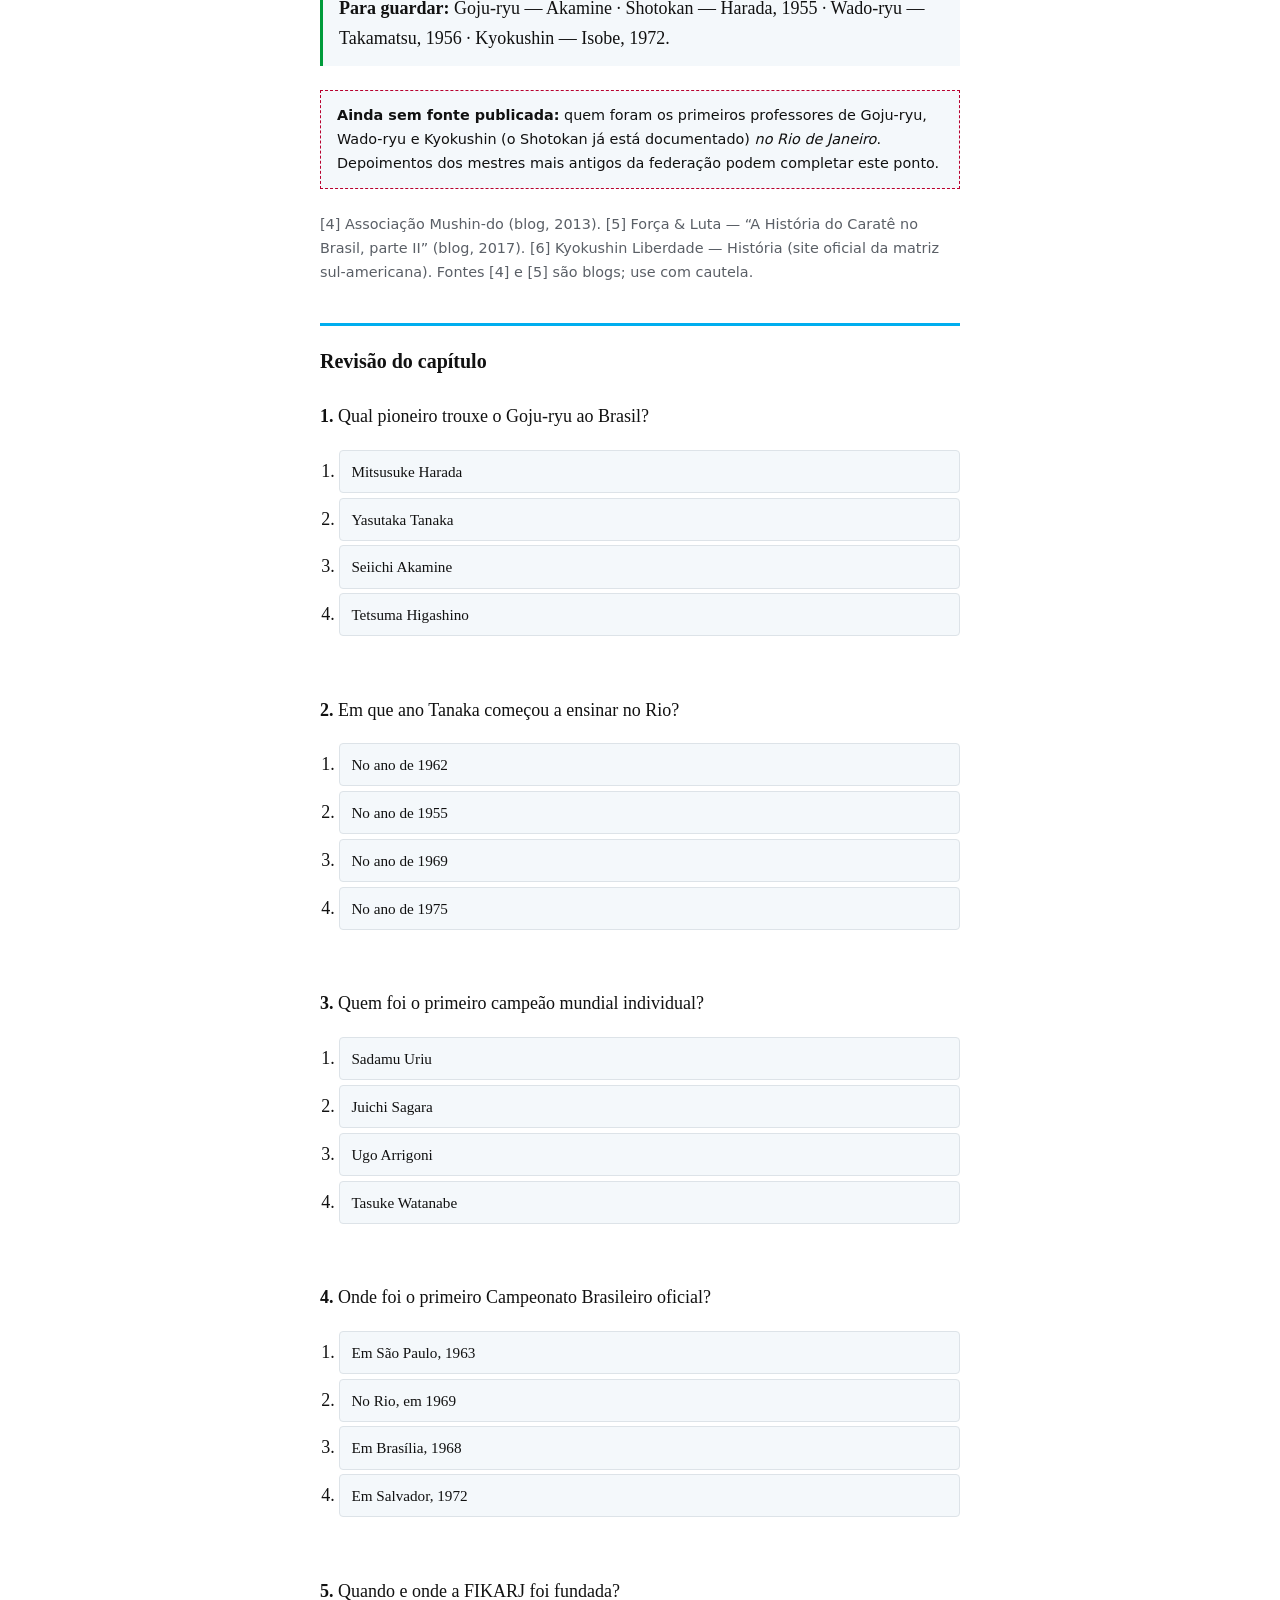
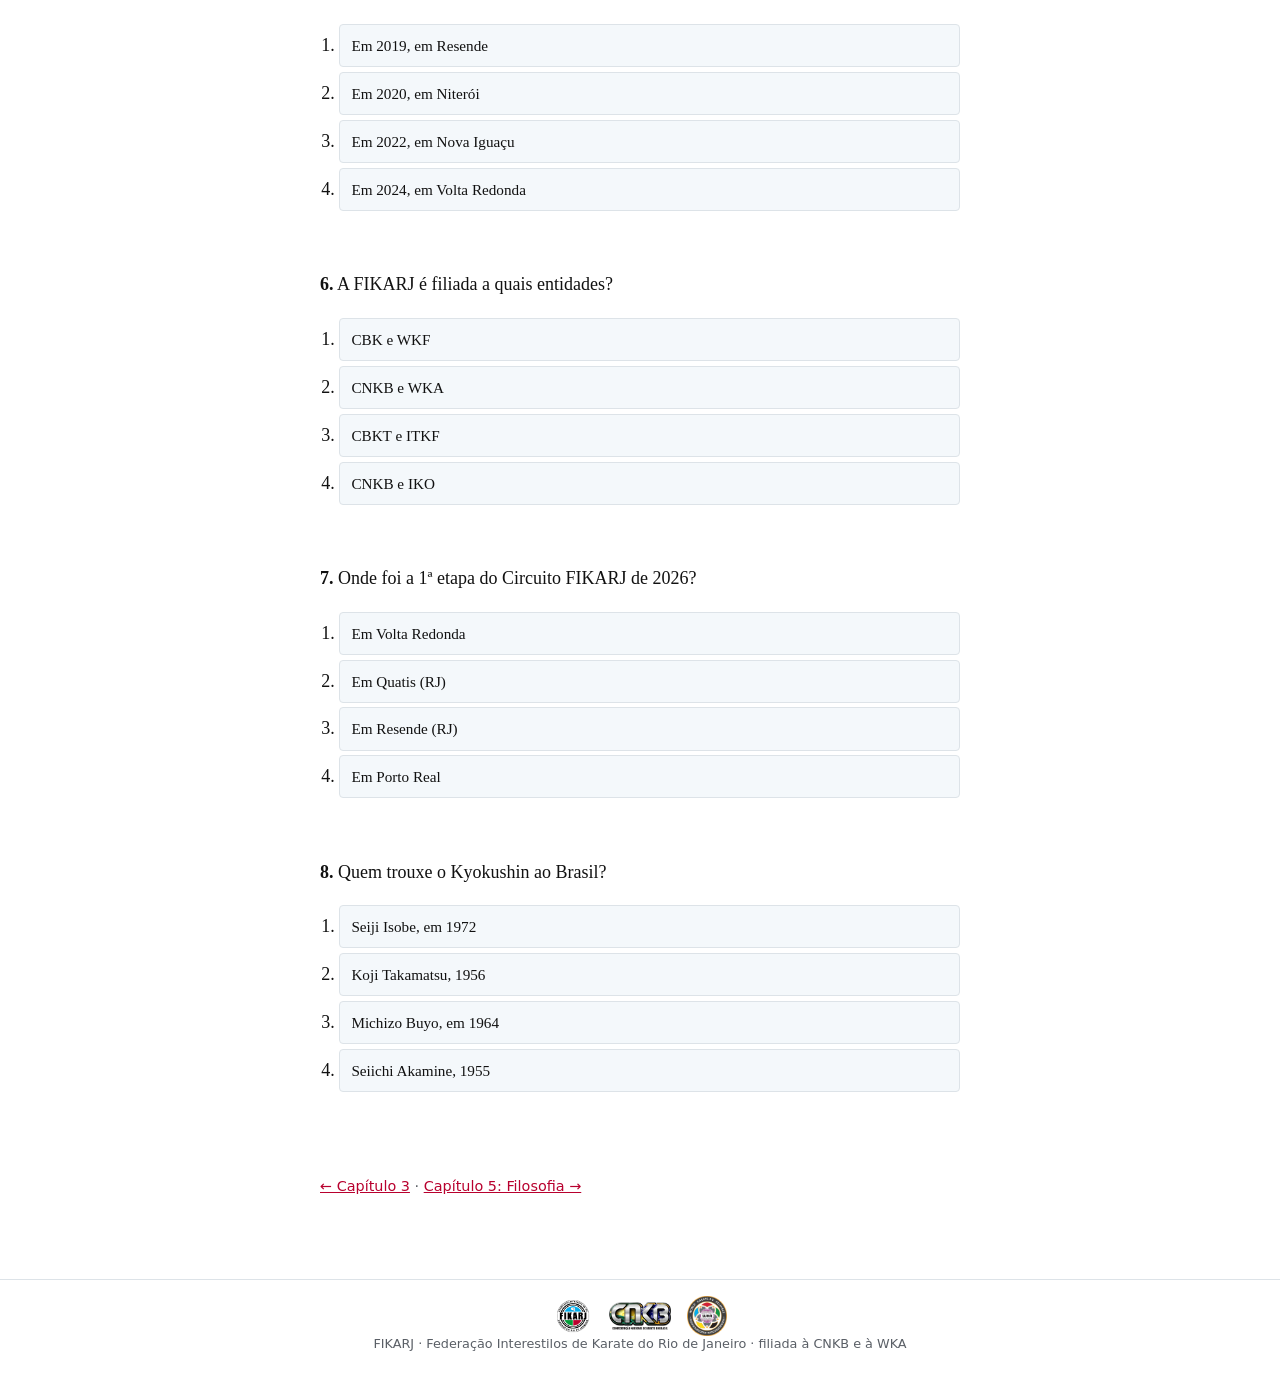
<file: materiais/apostila-historia/4-brasil.html>
<!doctype html><html lang="pt-BR"><head><meta charset="utf-8"><meta name="viewport" content="width=device-width,initial-scale=1"><title>4. O karatê no Brasil</title><link rel="stylesheet" href="assets/style.css"></head><body>
<header class="brandbar"><div class="stripe"></div><nav class="topnav"><a href="index.html"><img src="assets/logos/fikarj.webp" alt="FIKARJ"></a><a href="index.html">Início</a><a href="2-historia.html">História</a><a href="3-estilos.html">Estilos</a><a href="4-brasil.html">Brasil</a><a href="5-filosofia.html">Filosofia</a><a href="6-terminologia.html">Terminologia</a><a href="7-questoes.html">Questões</a><a href="8-fontes.html">Fontes</a></nav></header>
<main>
<p class="kicker">Capítulo 4</p>
<h1>O karatê no Brasil e no Rio de Janeiro</h1>
<p class="lede">O karatê chegou ao Brasil com a imigração japonesa e se organizou nos anos 1950 e 1960 graças a mestres que vieram por conta própria, sem nenhum plano institucional.</p>

<h2>4.1 Antes dos pioneiros</h2>
<p>Os primeiros imigrantes japoneses e okinawanos (<i>uchinanchu</i>) chegaram ao Brasil na primeira década do século XX. É provável que já praticassem karatê, mas de forma reservada, dentro da colônia.<a class="cite" href="https://oestrangeiro.org/2021/12/22/uma-arte-migrante-breve-historia-do-karate-no-brasil/">[1]</a></p>

<h2>4.2 Os pioneiros</h2>
<table>
<tr><th>Mestre</th><th>Estilo</th><th>Contribuição</th></tr>
<tr><td><b>Mitsusuke Harada</b> (1928–2021)</td><td>Shotokan</td><td>Chegou em 1955 com o 5º dan dado por Funakoshi; em 1956 abriu seu dojo na rua Quintino Bocaiúva, em São Paulo.<a class="cite" href="https://revistabudo.com.br/yasutaka-tanaka-e-o-caminho-do-karate-do-no-brasil/">[2]</a></td></tr>
<tr><td><b>Seiichi Akamine</b> (1920–1995)</td><td>Goju-ryu</td><td>Nascido em Naha; fundou a escola Kenshinkan e a Associação Brasileira de Karatê, que deu origem à Confederação Brasileira de Karatê (CBK).<a class="cite" href="https://revistabudo.com.br/yasutaka-tanaka-e-o-caminho-do-karate-do-no-brasil/">[2]</a></td></tr>
<tr><td><b>Juichi Sagara</b> (n. 1934)</td><td>Shotokan</td><td>Formado pela Universidade Takushoku; montou em São Paulo a primeira academia do grupo de Takushoku.<a class="cite" href="https://revistabudo.com.br/yasutaka-tanaka-e-o-caminho-do-karate-do-no-brasil/">[2]</a></td></tr>
<tr><td><b>Tetsuma Higashino</b></td><td>Shotokan</td><td>Fixou-se em Brasília e levou o karatê ao Centro-Oeste.<a class="cite" href="https://revistabudo.com.br/yasutaka-tanaka-e-o-caminho-do-karate-do-no-brasil/">[2]</a></td></tr>
<tr><td><b>Sadamu Uriu</b> (1929–2020)</td><td>Shotokan</td><td>Ensinou no Rio e na Bahia; fundou no Rio a Shidokan (1964) e a Nihon Karatê Kyokai — NKK (1976).<a class="cite" href="https://oestrangeiro.org/2021/12/22/uma-arte-migrante-breve-historia-do-karate-no-brasil/">[1]</a></td></tr>
<tr><td><b>Yasutaka Tanaka</b> (1936–2018)</td><td>Shotokan</td><td>Aluno de Masatoshi Nakayama; chegou em 1959 e, em 1962, começou a ensinar no Rio. 10º dan, presidente de honra da CBKT.<a class="cite" href="https://revistabudo.com.br/yasutaka-tanaka-e-o-caminho-do-karate-do-no-brasil/">[2]</a></td></tr>
</table>
<p>Segundo o próprio Tanaka, nenhum deles foi enviado pela JKA: cada um veio por conta própria, muitos com visto de agricultor. Sagara, Higashino, Uriu e Tanaka se formaram na Universidade Takushoku, em Tóquio.<a class="cite" href="https://revistabudo.com.br/yasutaka-tanaka-e-o-caminho-do-karate-do-no-brasil/">[2]</a></p>

<h2>4.3 O karatê no Rio de Janeiro</h2>
<p>Em 1962, Tanaka foi convidado por Lirton Monassa para ensinar na academia Kobukan; seu primeiro dojo foi o Ginásio Brasileiro de Cultura Física, na Praia de Botafogo. Pouco depois Uriu também passou a dar aulas no Rio.<a class="cite" href="https://revistabudo.com.br/yasutaka-tanaka-e-o-caminho-do-karate-do-no-brasil/">[2]</a><a class="cite" href="https://oestrangeiro.org/2021/12/22/uma-arte-migrante-breve-historia-do-karate-no-brasil/">[1]</a></p>
<ul>
<li><b>1963</b> — Tanaka organiza o primeiro torneio, ainda não oficial. Na época, havia karatê só no RJ, SP, BA e DF.</li>
<li><b>1968</b> — o karatê se filia à Confederação Brasileira de Pugilismo, primeiro passo institucional.</li>
<li><b>1969</b> — primeiro Campeonato Brasileiro oficial, no Ginásio Mourisco do Botafogo, no Rio.</li>
<li><b>1972</b> — no 2º Mundial, em Paris, <b>Luiz Tasuke Watanabe</b>, japonês naturalizado brasileiro, torna-se o primeiro campeão mundial individual da história do karatê.<a class="cite" href="https://revistabudo.com.br/yasutaka-tanaka-e-o-caminho-do-karate-do-no-brasil/">[2]</a></li>
<li><b>1975</b> — os pioneiros trazem Masatoshi Nakayama ao Brasil pela primeira vez.<a class="cite" href="https://oestrangeiro.org/2021/12/22/uma-arte-migrante-breve-historia-do-karate-no-brasil/">[1]</a></li>
</ul>
<div class="box"><b>Fontes divergem:</b> uma fonte diz que Uriu deu aulas na Kobukan junto com Tanaka; o próprio Tanaka conta que, no início, Uriu estava na Bahia. É provável que as duas coisas tenham ocorrido em momentos diferentes.</div>

<h2>4.4 A FIKARJ — nossa federação</h2>
<p class="lede">Uma federação jovem, criada para resgatar os princípios, os valores e as tradições do karatê-dō no estado do Rio.</p>

<div class="pair">
<div><small>Nome</small><b>Federação Interestilos de Karate do Rio de Janeiro (FIKARJ)</b></div>
<div><small>Fundação</small><b>10 de janeiro de 2022</b>, em Nova Iguaçu (RJ)</div>
<div><small>Presidente</small><b>Kyoshi Roosevelt Couto Barbosa de Souza</b> — 7º dan; primeiro presidente, reeleito em 31/01/2026 para a gestão 2026–2029</div>
</div>
<p>Sede em <b>Quatis (RJ)</b>, município que a declarou de <b>Utilidade Pública Municipal</b> (Lei nº 1.312, de 14/02/2025).<a class="cite" href="#fonte-fikarj">[3]</a></p>

<h3>Como nasceu</h3>
<p>Mais de <b>20 professores</b> de todo o estado se reuniram para dar uma <b>nova roupagem</b> ao karatê fluminense, sem abrir mão da tradição. Por isso a FIKARJ é <b>interestilos</b>: Goju-ryu, Shotokan, Wado-ryu e Kyokushin convivem na mesma entidade.</p>

<h3>A quem somos filiados</h3>
<div class="tree"><b>WKA</b> — World Karate-Do Alliance (mundial)
 └─ <b>CNKB</b> — Confederação Nacional de Karate do Brasil (nacional)
     └─ <b>FIKARJ</b> — Federação Interestilos de Karate do Rio de Janeiro (estadual)
         └─ associações filiadas</div>

<h3>Diretoria 2026–2029</h3>
<p>Eleita na Assembleia Geral Ordinária de 31 de janeiro de 2026, em Pinheiral.<a class="cite" href="#fonte-fikarj">[3]</a></p>
<table>
<tr><th>Cargo</th><th>Nome</th></tr>
<tr><td>Presidente</td><td>Kyoshi Roosevelt Couto Barbosa de Souza — 7º dan</td></tr>
<tr><td>Vice-presidente</td><td>Sensei Romell da Silva Almada — 3º dan</td></tr>
<tr><td>Secretário</td><td>Oton Vieira Cherolle</td></tr>
<tr><td>Diretor jurídico</td><td>Renshi Leandro Vasconcelos Corrêa — 6º dan</td></tr>
<tr><td>Diretora financeira</td><td>Carine Azevedo de Souza — 2º dan</td></tr>
<tr><td>Diretor técnico Goju-ryu</td><td>Shihan Marcos Antonio de Paula — 5º dan</td></tr>
<tr><td>Diretor técnico Shotokan</td><td>Sensei Valdenício Nunes de Moraes — 4º dan</td></tr>
<tr><td>Diretor técnico Wado-ryu</td><td>Sensei Romell da Silva Almada — 3º dan</td></tr>
<tr><td>Diretor técnico Kyokushin</td><td>Renshi Leandro Vasconcelos Corrêa — 6º dan</td></tr>
<tr><td>Diretor de eventos</td><td>Renshi Albano Lameiras da Paz — 6º dan</td></tr>
<tr><td>Diretor de arbitragem</td><td>Renshi Leandro Vasconcelos Corrêa — 6º dan</td></tr>
<tr><td>Diretor de projetos sociais</td><td>Sensei Carlos Augusto Manzoni Consentino — 1º dan</td></tr>
<tr><td>Diretor de mídias sociais e marketing</td><td>Sensei Ademar da Silva Corrêa Júnior — 3º dan</td></tr>
<tr><td>Conselho fiscal</td><td>Simone Assunção Vieira · Caroline de Souza Gomes · Carlos Augusto Manzoni Consentino</td></tr>
</table>

<h3>Associações filiadas</h3>
<p>A federação está em todo o <b>Sul Fluminense</b> e na <b>Baixada/capital</b>, e já tem filiadas fora do estado.<a class="cite" href="#fonte-fikarj">[3]</a></p>
<table>
<tr><th>Município</th><th>Associação (estilo)</th><th>Responsável</th></tr>
<tr><td>Resende</td><td>Associação Pé na Trilha das Agulhas Negras — PeTRVM (Goju-ryu Seigokan)</td><td>Renshi Albano Lameiras da Paz — 6º dan</td></tr>
<tr><td>Resende</td><td>Goju-ryu Karate-dō Danketsu Kyokai — GKDK (Goju-ryu Seigokan)</td><td>Sensei Ademar da Silva Corrêa Júnior — 3º dan</td></tr>
<tr><td>Porto Real e Quatis</td><td>Associação Lions Karate Team — LIONS (Goju-ryu IKGA)</td><td>Sensei Carlos Augusto Manzoni Consentino — 1º dan</td></tr>
<tr><td>Volta Redonda, Barra Mansa e Barra do Piraí</td><td>Escola Menkyo Kai Fight Team — MFT (Shotokan e Kyokushin)</td><td>Renshi Leandro Vasconcelos Corrêa — 6º dan</td></tr>
<tr><td>Pinheiral</td><td>Falcão's Team Dojo Karate — FTDK (Goju-ryu IKGA)</td><td>Shihan Marcos Antonio de Paula — 5º dan</td></tr>
<tr><td>Valença</td><td>Projeto Forma-se um Campeão — AFC (Goju-ryu OGKK)</td><td>Kyoshi Roosevelt Couto Barbosa de Souza — 7º dan</td></tr>
<tr><td>Valença</td><td>Projeto Escola de Campeões (Goju-ryu OGKK)</td><td>Shihan Rodrigo Esteves — 4º dan</td></tr>
<tr><td>Valença</td><td>Academia Goshi Kan (Goju-ryu Kobayashi)</td><td>Sensei Maria Simone Nogueira Gomes — 4º dan</td></tr>
<tr><td>Valença</td><td>Associação Karate-dō Gosei Kan — KGK (Goju-ryu Seigokan)</td><td>Sensei Renato Gioseffi dos Santos — 1º dan</td></tr>
<tr><td>Valença</td><td>Associação Dojo Akatzuki (Goju-ryu)</td><td>Sensei Adrian Christian da Silva — 1º dan</td></tr>
<tr><td>Rio das Flores</td><td>Projeto Escola de Vida / Academia Goju Kan (Goju-ryu IKGA)</td><td>Sensei Jarbas Aparecido Souza Baptista Vieira</td></tr>
<tr><td>Nova Iguaçu</td><td>Associação Village de Karate Shotokan — AVKS (Shotokan)</td><td>Sensei Rodrigo Pereira Webering — 3º dan</td></tr>
<tr><td>Duque de Caxias (Xerém)</td><td>Associação de Karate Fluminense — ASKAF (Shotokan)</td><td>Sensei Valdenício Nunes de Moraes — 4º dan</td></tr>
<tr><td>Mesquita e Nilópolis</td><td>Associação Old School Karate-dō — OSKW (Wado-ryu)</td><td>Sensei Romell da Silva Almada — 3º dan</td></tr>
<tr><td>Bela Vista (MS)</td><td>Projeto Social Karate Pantaneiro — PSKP (Goju-ryu IKGA)</td><td>Shihan Muller Vasques de Souza — 5º dan</td></tr>
<tr><td>Brasília (DF)</td><td>Associação Forma-se um Campeão/DF — AFCDF (Goju-ryu OGKK)</td><td>Sensei Rodrigo Azevedo de Souza — 3º dan</td></tr>
<tr><td>Boa Vista (RR)</td><td>Associação Minamihara de Karate Tradicional (Goju-ryu)</td><td>Renshi Cleodenilso Sousa Correa — 6º dan</td></tr>
</table>

<h3>O que a federação faz</h3>
<ul>
<li><b>Esporte:</b> campeonatos e o <b>Resende Open</b>, que já está na <b>9ª edição</b>. A 5ª foi Open <b>Nacional</b>; da <b>6ª em diante</b>, todas foram <b>internacionais</b>, com atletas de vários estados e países.</li>
<li><b>Arte marcial:</b> encontros de artes marciais, encontros de estilos, cursos técnicos e seminários.</li>
<li><b>Formação:</b> cursos de arbitragem e de kata.</li>
</ul>

<h3>Linha do tempo</h3>
<ul>
<li><b>10/01/2022</b> — fundação em Nova Iguaçu.</li>
<li><b>14/02/2025</b> — declarada de Utilidade Pública Municipal em Quatis.</li>
<li><b>31/01/2026</b> — AGO em Pinheiral reelege o presidente e elege a diretoria 2026–2029.</li>
<li><b>2026</b> — criação do <b>Circuito FIKARJ de Karatê Unificado</b>:
  <ul><li>1ª etapa: Porto Real, 14 de junho;</li><li>2ª etapa: Quatis, 2 de agosto;</li><li>3ª etapa: 9º Resende Open;</li><li>etapa final: Volta Redonda (prevista).</li></ul></li>
<li><b>2026</b> — participação na Copa Brasil, em Goiânia, e atletas no Campeonato Brasileiro, em Brasília.</li>
</ul>
<div class="box"><b>Para guardar:</b> FIKARJ = <b>interestilos</b>, fundada em <b>2022</b> em <b>Nova Iguaçu</b>, sede em <b>Quatis</b>, filiada à <b>CNKB</b> e à <b>WKA</b>, com a missão de <b>resgatar princípios, valores e tradições</b> do karatê-dō.</div>
<p id="fonte-fikarj" class="fb">[3] Documentos oficiais da FIKARJ: organograma 2026–2029, Portaria nº 002/2026 e lista da AGO de 31/01/2026; informações da presidência (novembro de 2026). CNPJ 47.669.249/0001-58.</p>

<h2>4.5 Os quatro estilos da federação no Brasil</h2>
<p class="lede">A FIKARJ reúne quatro estilos: Goju-ryu, Shotokan, Wado-ryu e Kyokushin. Veja como cada um chegou ao país e onde está hoje na federação.</p>
<table>
<tr><th>Estilo</th><th>Chegada ao Brasil</th><th>No Rio / na FIKARJ</th></tr>
<tr><td><b>Goju-ryu</b></td><td><b>Seiichi Akamine</b>, natural de Naha, é o pioneiro do estilo no país; fundou a escola Kenshinkan e a associação que deu origem à CBK.<a class="cite" href="https://revistabudo.com.br/yasutaka-tanaka-e-o-caminho-do-karate-do-no-brasil/">[2]</a></td><td>É o estilo com mais associações na FIKARJ, em várias linhas: Seigokan, IKGA, OGKK e Kobayashi.<a class="cite" href="#fonte-fikarj">[3]</a></td></tr>
<tr><td><b>Shotokan</b></td><td><b>Mitsusuke Harada</b> chegou em <b>1955</b>; depois vieram Sagara, Higashino, Uriu e <b>Yasutaka Tanaka</b>, que levou o estilo ao Rio em 1962 (ver 4.2 e 4.3).<a class="cite" href="https://revistabudo.com.br/yasutaka-tanaka-e-o-caminho-do-karate-do-no-brasil/">[2]</a></td><td>Na FIKARJ: Village de Karate Shotokan (Nova Iguaçu), ASKAF (Xerém, do Sensei Valdenício, diretor técnico do estilo) e Menkyo Kai Fight Team (Volta Redonda).</td></tr>
<tr><td><b>Wado-ryu</b></td><td><b>Koji Takamatsu</b> chegou em <b>1956</b>, formado pela Universidade de Agronomia de Tóquio. Em <b>1964</b> veio também <b>Michizo Buyo</b>.<a class="cite" href="http://projetomushin-do.blogspot.com/2013/08/">[4]</a><a class="cite" href="http://forcaeluta.blogspot.com/2017/01/artes-marciais-historia-do-carate-no_30.html">[5]</a></td><td>Na FIKARJ: Old School Karate-dō, em Mesquita e Nilópolis, do Sensei Romell, diretor técnico do estilo.</td></tr>
<tr><td><b>Kyokushin</b></td><td><b>Seiji Isobe</b>, então 3º dan, chegou em <b>10 de outubro de 1972</b>. Abriu academias em São Paulo em 1974 e, no mesmo ano, foi nomeado por Mas Ōyama chefe do Kyokushin na América do Sul.<a class="cite" href="https://kyokushin.com.br/kyokushin-karate/historia/">[6]</a></td><td>Na FIKARJ: Menkyo Kai Fight Team, em Volta Redonda, do Renshi Leandro, diretor técnico do estilo.</td></tr>
</table>
<div class="box"><b>Para guardar:</b> Goju-ryu — Akamine · Shotokan — Harada, 1955 · Wado-ryu — Takamatsu, 1956 · Kyokushin — Isobe, 1972.</div>
<div class="pending"><b>Ainda sem fonte publicada:</b> quem foram os primeiros professores de Goju-ryu, Wado-ryu e Kyokushin (o Shotokan já está documentado) <i>no Rio de Janeiro</i>. Depoimentos dos mestres mais antigos da federação podem completar este ponto.</div>
<p class="fb">[4] Associação Mushin-do (blog, 2013). [5] Força &amp; Luta — “A História do Caratê no Brasil, parte II” (blog, 2017). [6] Kyokushin Liberdade — História (site oficial da matriz sul-americana). Fontes [4] e [5] são blogs; use com cautela.</p>



<h2>Revisão do capítulo</h2>
<div class="quiz" data-answer="2" data-why="Akamine, natural de Naha, era de Goju-ryu."><p><b>1.</b> Qual pioneiro trouxe o Goju-ryu ao Brasil?</p><ol><li>Mitsusuke Harada</li><li>Yasutaka Tanaka</li><li>Seiichi Akamine</li><li>Tetsuma Higashino</li></ol><div class="fb"></div></div>
<div class="quiz" data-answer="0" data-why="Tanaka começou no Rio em 1962."><p><b>2.</b> Em que ano Tanaka começou a ensinar no Rio?</p><ol><li>No ano de 1962</li><li>No ano de 1955</li><li>No ano de 1969</li><li>No ano de 1975</li></ol><div class="fb"></div></div>
<div class="quiz" data-answer="3" data-why="Watanabe venceu o Mundial de Paris, 1972."><p><b>3.</b> Quem foi o primeiro campeão mundial individual?</p><ol><li>Sadamu Uriu</li><li>Juichi Sagara</li><li>Ugo Arrigoni</li><li>Tasuke Watanabe</li></ol><div class="fb"></div></div>
<div class="quiz" data-answer="1" data-why="Ginásio Mourisco, Botafogo, Rio, 1969."><p><b>4.</b> Onde foi o primeiro Campeonato Brasileiro oficial?</p><ol><li>Em São Paulo, 1963</li><li>No Rio, em 1969</li><li>Em Brasília, 1968</li><li>Em Salvador, 1972</li></ol><div class="fb"></div></div>

<div class="quiz" data-answer="2" data-why="Fundada em 10/01/2022, em Nova Iguaçu."><p><b>5.</b> Quando e onde a FIKARJ foi fundada?</p><ol><li>Em 2019, em Resende</li><li>Em 2020, em Niterói</li><li>Em 2022, em Nova Iguaçu</li><li>Em 2024, em Volta Redonda</li></ol><div class="fb"></div></div>
<div class="quiz" data-answer="1" data-why="FIKARJ → CNKB (nacional) → WKA (mundial)."><p><b>6.</b> A FIKARJ é filiada a quais entidades?</p><ol><li>CBK e WKF</li><li>CNKB e WKA</li><li>CBKT e ITKF</li><li>CNKB e IKO</li></ol><div class="fb"></div></div>
<div class="quiz" data-answer="3" data-why="Circuito criado em 2026, 1ª etapa em Porto Real."><p><b>7.</b> Onde foi a 1ª etapa do Circuito FIKARJ de 2026?</p><ol><li>Em Volta Redonda</li><li>Em Quatis (RJ)</li><li>Em Resende (RJ)</li><li>Em Porto Real</li></ol><div class="fb"></div></div>
<div class="quiz" data-answer="0" data-why="Seiji Isobe chegou em 10/10/1972."><p><b>8.</b> Quem trouxe o Kyokushin ao Brasil?</p><ol><li>Seiji Isobe, em 1972</li><li>Koji Takamatsu, 1956</li><li>Michizo Buyo, em 1964</li><li>Seiichi Akamine, 1955</li></ol><div class="fb"></div></div>
<nav class="foot"><a href="3-estilos.html">← Capítulo 3</a> · <a href="5-filosofia.html">Capítulo 5: Filosofia →</a></nav>
</main><footer class="brand"><img src="assets/logos/fikarj.webp" alt="FIKARJ"><img src="assets/logos/cnkb.webp" alt="CNKB" style="height:28px"><img src="assets/logos/wka.webp" alt="WKA"><br>FIKARJ · Federação Interestilos de Karate do Rio de Janeiro · filiada à CNKB e à WKA</footer><script src="assets/quiz.js"></script></body></html>
</file>
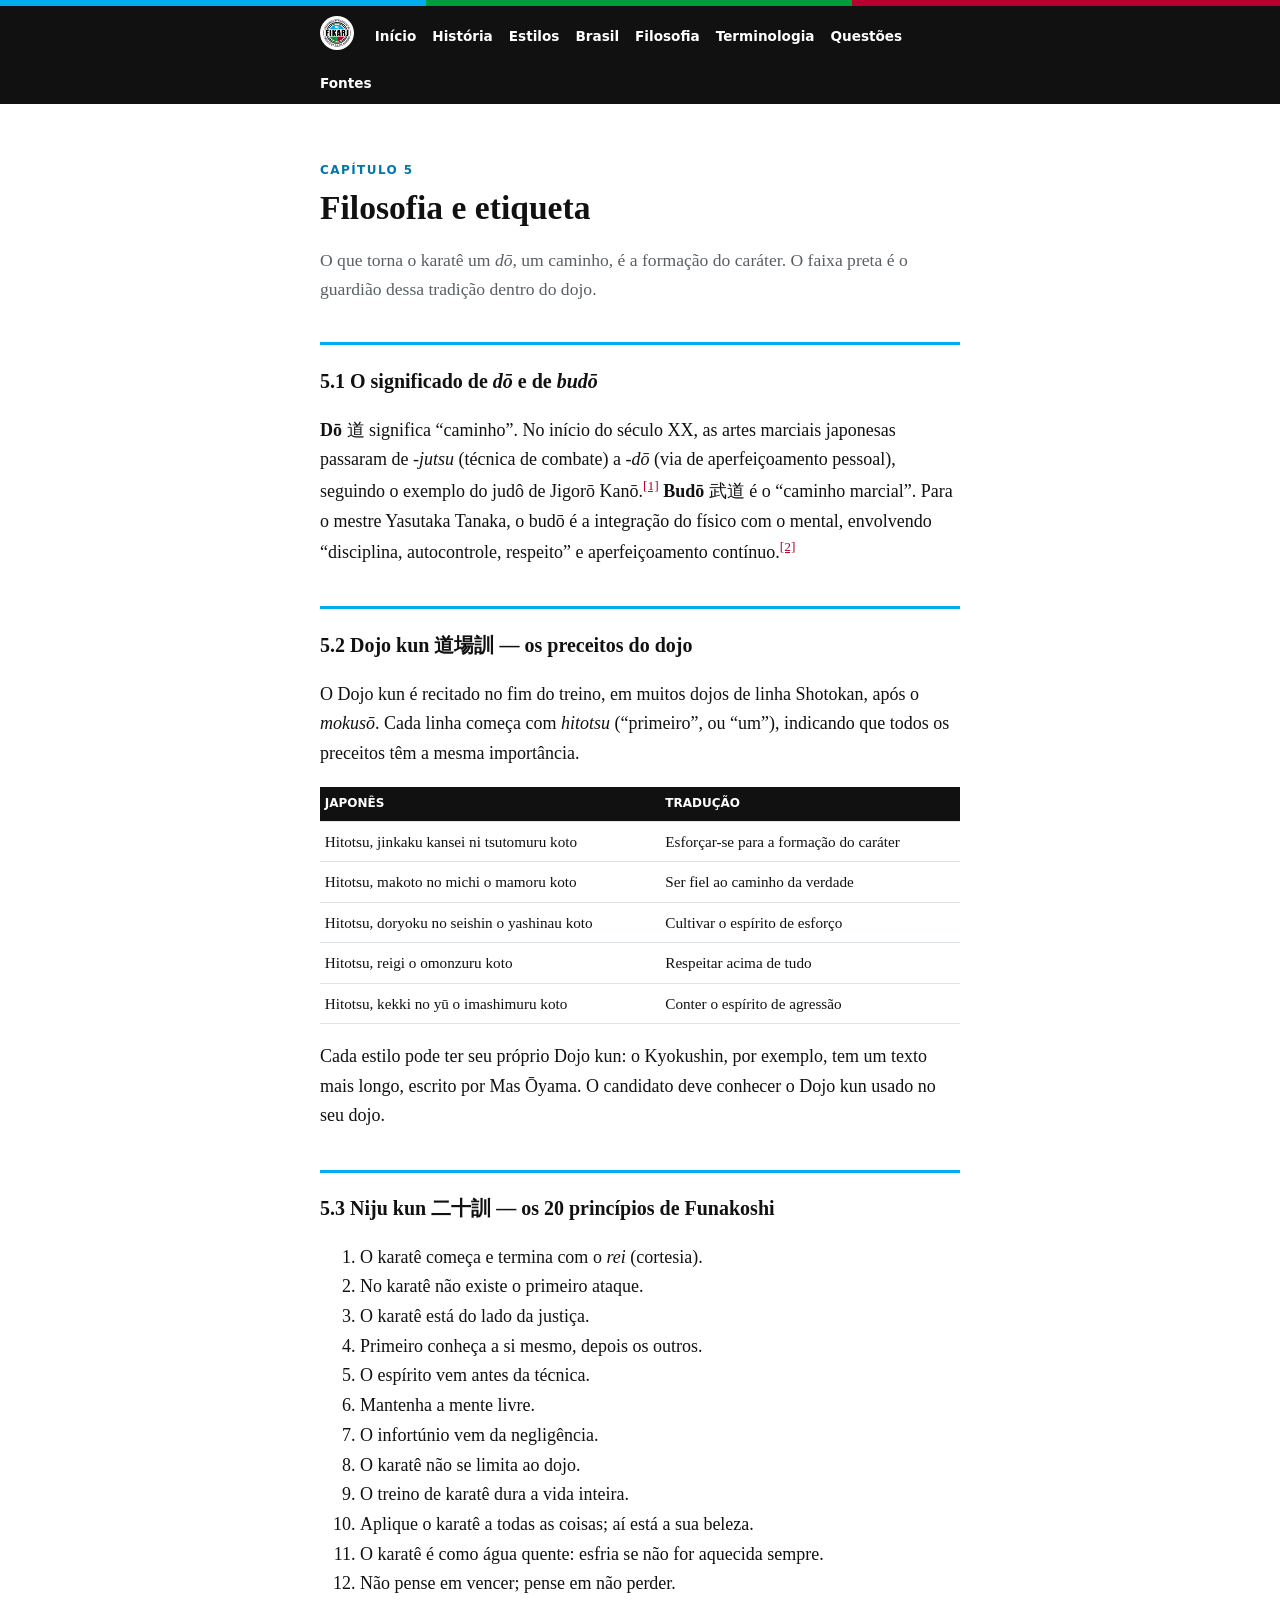
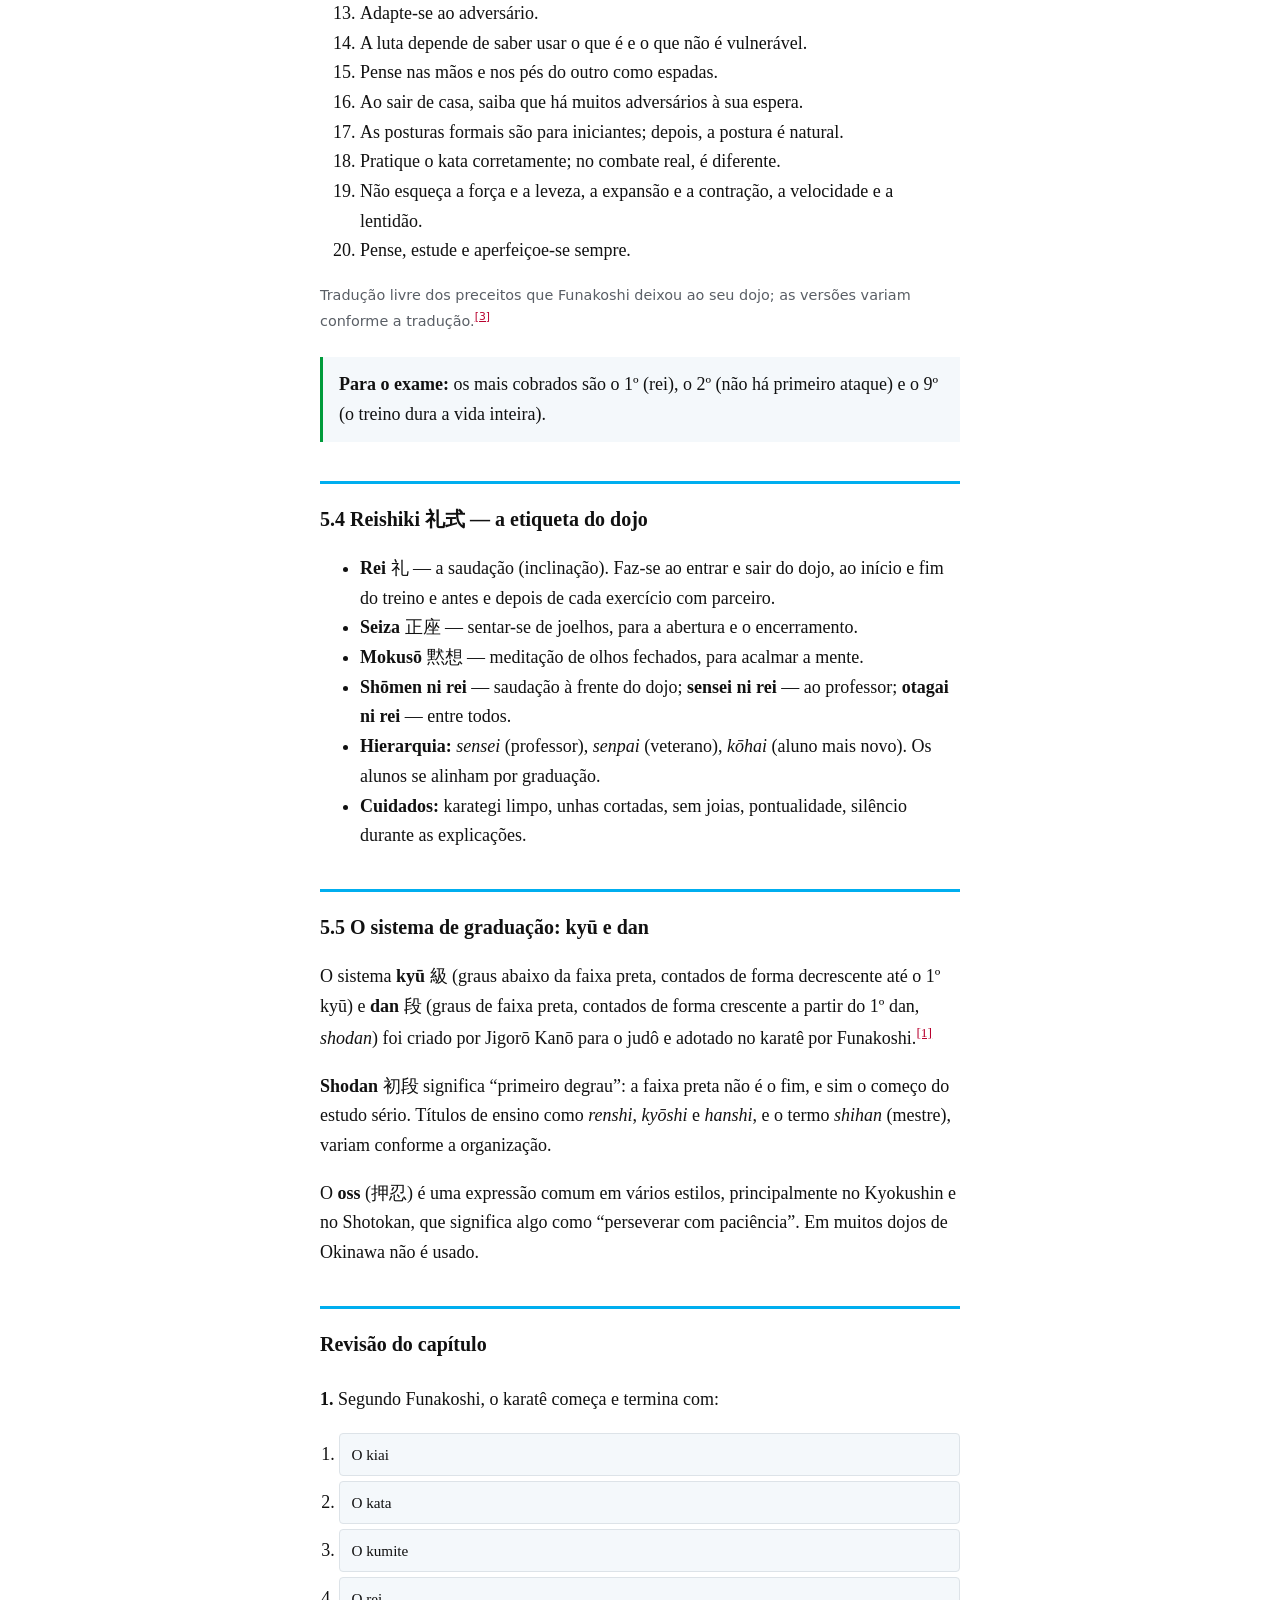
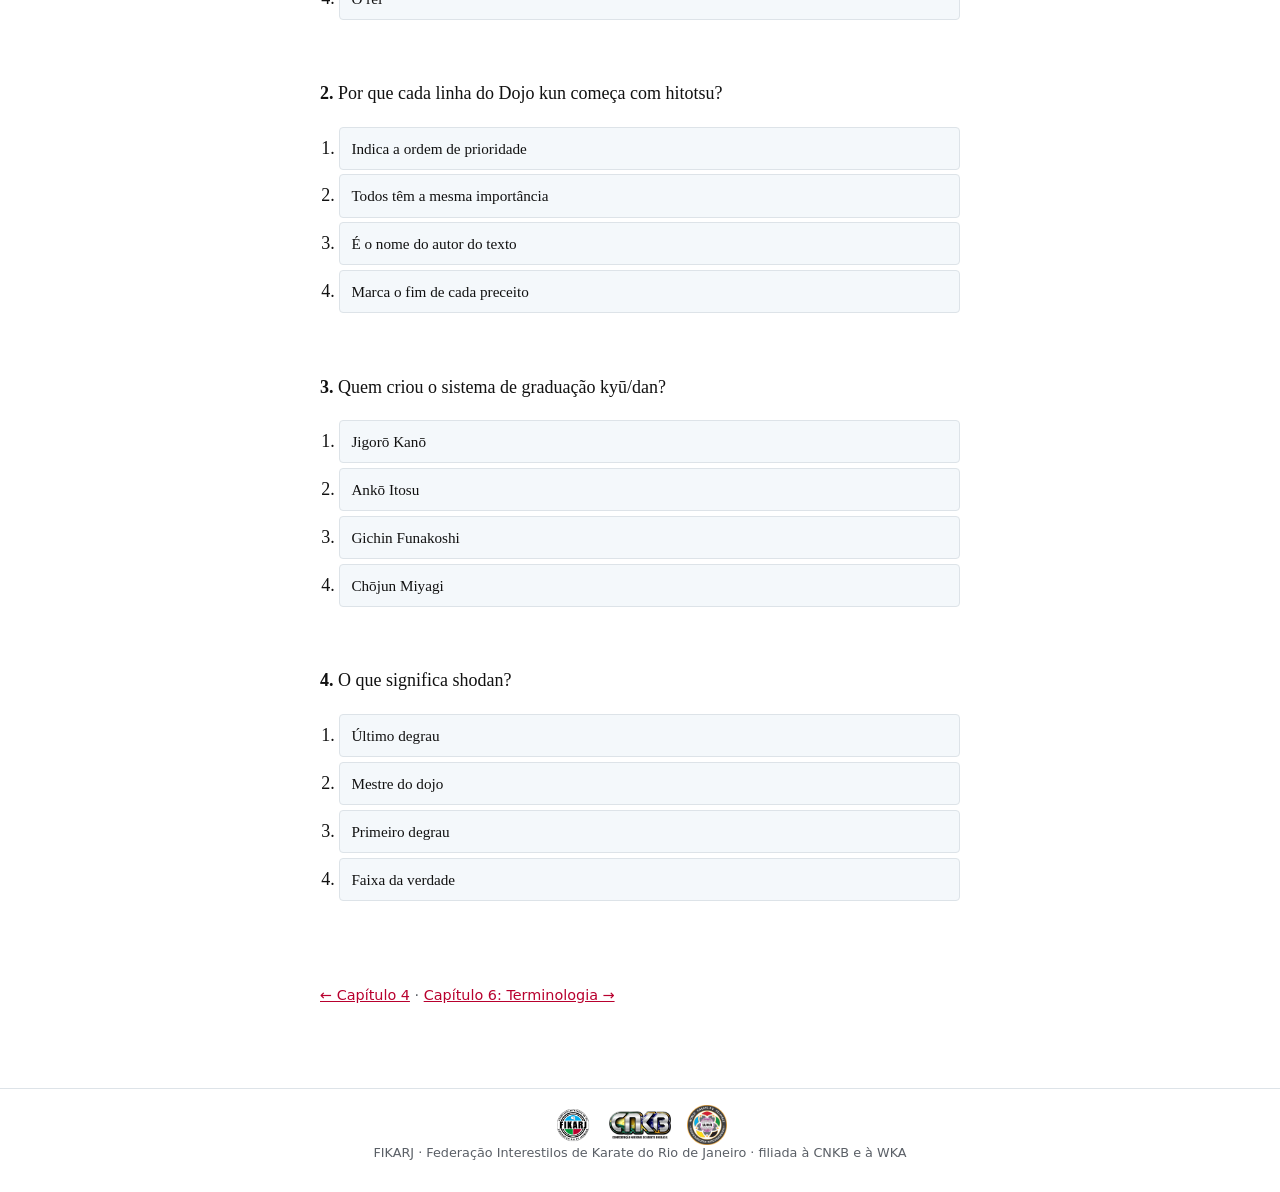
<file: materiais/apostila-historia/5-filosofia.html>
<!doctype html><html lang="pt-BR"><head><meta charset="utf-8"><meta name="viewport" content="width=device-width,initial-scale=1"><title>5. Filosofia e etiqueta</title><link rel="stylesheet" href="assets/style.css"></head><body>
<header class="brandbar"><div class="stripe"></div><nav class="topnav"><a href="index.html"><img src="assets/logos/fikarj.webp" alt="FIKARJ"></a><a href="index.html">Início</a><a href="2-historia.html">História</a><a href="3-estilos.html">Estilos</a><a href="4-brasil.html">Brasil</a><a href="5-filosofia.html">Filosofia</a><a href="6-terminologia.html">Terminologia</a><a href="7-questoes.html">Questões</a><a href="8-fontes.html">Fontes</a></nav></header>
<main>
<p class="kicker">Capítulo 5</p>
<h1>Filosofia e etiqueta</h1>
<p class="lede">O que torna o karatê um <i>dō</i>, um caminho, é a formação do caráter. O faixa preta é o guardião dessa tradição dentro do dojo.</p>

<h2>5.1 O significado de <i>dō</i> e de <i>budō</i></h2>
<p><b>Dō</b> 道 significa “caminho”. No início do século XX, as artes marciais japonesas passaram de <i>-jutsu</i> (técnica de combate) a <i>-dō</i> (via de aperfeiçoamento pessoal), seguindo o exemplo do judô de Jigorō Kanō.<a class="cite" href="https://en.wikipedia.org/wiki/Karate#Japan">[1]</a> <b>Budō</b> 武道 é o “caminho marcial”. Para o mestre Yasutaka Tanaka, o budō é a integração do físico com o mental, envolvendo “disciplina, autocontrole, respeito” e aperfeiçoamento contínuo.<a class="cite" href="https://revistabudo.com.br/yasutaka-tanaka-e-o-caminho-do-karate-do-no-brasil/">[2]</a></p>

<h2>5.2 Dojo kun 道場訓 — os preceitos do dojo</h2>
<p>O Dojo kun é recitado no fim do treino, em muitos dojos de linha Shotokan, após o <i>mokusō</i>. Cada linha começa com <i>hitotsu</i> (“primeiro”, ou “um”), indicando que todos os preceitos têm a mesma importância.</p>
<table>
<tr><th>Japonês</th><th>Tradução</th></tr>
<tr><td>Hitotsu, jinkaku kansei ni tsutomuru koto</td><td>Esforçar-se para a formação do caráter</td></tr>
<tr><td>Hitotsu, makoto no michi o mamoru koto</td><td>Ser fiel ao caminho da verdade</td></tr>
<tr><td>Hitotsu, doryoku no seishin o yashinau koto</td><td>Cultivar o espírito de esforço</td></tr>
<tr><td>Hitotsu, reigi o omonzuru koto</td><td>Respeitar acima de tudo</td></tr>
<tr><td>Hitotsu, kekki no yū o imashimuru koto</td><td>Conter o espírito de agressão</td></tr>
</table>
<p>Cada estilo pode ter seu próprio Dojo kun: o Kyokushin, por exemplo, tem um texto mais longo, escrito por Mas Ōyama. O candidato deve conhecer o Dojo kun usado no seu dojo.</p>

<h2>5.3 Niju kun 二十訓 — os 20 princípios de Funakoshi</h2>
<ol>
<li>O karatê começa e termina com o <i>rei</i> (cortesia).</li>
<li>No karatê não existe o primeiro ataque.</li>
<li>O karatê está do lado da justiça.</li>
<li>Primeiro conheça a si mesmo, depois os outros.</li>
<li>O espírito vem antes da técnica.</li>
<li>Mantenha a mente livre.</li>
<li>O infortúnio vem da negligência.</li>
<li>O karatê não se limita ao dojo.</li>
<li>O treino de karatê dura a vida inteira.</li>
<li>Aplique o karatê a todas as coisas; aí está a sua beleza.</li>
<li>O karatê é como água quente: esfria se não for aquecida sempre.</li>
<li>Não pense em vencer; pense em não perder.</li>
<li>Adapte-se ao adversário.</li>
<li>A luta depende de saber usar o que é e o que não é vulnerável.</li>
<li>Pense nas mãos e nos pés do outro como espadas.</li>
<li>Ao sair de casa, saiba que há muitos adversários à sua espera.</li>
<li>As posturas formais são para iniciantes; depois, a postura é natural.</li>
<li>Pratique o kata corretamente; no combate real, é diferente.</li>
<li>Não esqueça a força e a leveza, a expansão e a contração, a velocidade e a lentidão.</li>
<li>Pense, estude e aperfeiçoe-se sempre.</li>
</ol>
<p class="fb">Tradução livre dos preceitos que Funakoshi deixou ao seu dojo; as versões variam conforme a tradução.<a class="cite" href="http://hsbudo.blogspot.com/2016/03/gichin-funakoshis-twenty-precepts-part-1.html">[3]</a></p>
<div class="box"><b>Para o exame:</b> os mais cobrados são o 1º (rei), o 2º (não há primeiro ataque) e o 9º (o treino dura a vida inteira).</div>

<h2>5.4 Reishiki 礼式 — a etiqueta do dojo</h2>
<ul>
<li><b>Rei</b> 礼 — a saudação (inclinação). Faz-se ao entrar e sair do dojo, ao início e fim do treino e antes e depois de cada exercício com parceiro.</li>
<li><b>Seiza</b> 正座 — sentar-se de joelhos, para a abertura e o encerramento.</li>
<li><b>Mokusō</b> 黙想 — meditação de olhos fechados, para acalmar a mente.</li>
<li><b>Shōmen ni rei</b> — saudação à frente do dojo; <b>sensei ni rei</b> — ao professor; <b>otagai ni rei</b> — entre todos.</li>
<li><b>Hierarquia:</b> <i>sensei</i> (professor), <i>senpai</i> (veterano), <i>kōhai</i> (aluno mais novo). Os alunos se alinham por graduação.</li>
<li><b>Cuidados:</b> karategi limpo, unhas cortadas, sem joias, pontualidade, silêncio durante as explicações.</li>
</ul>

<h2>5.5 O sistema de graduação: kyū e dan</h2>
<p>O sistema <b>kyū</b> 級 (graus abaixo da faixa preta, contados de forma decrescente até o 1º kyū) e <b>dan</b> 段 (graus de faixa preta, contados de forma crescente a partir do 1º dan, <i>shodan</i>) foi criado por Jigorō Kanō para o judô e adotado no karatê por Funakoshi.<a class="cite" href="https://en.wikipedia.org/wiki/Karate#Japan">[1]</a></p>
<p><b>Shodan</b> 初段 significa “primeiro degrau”: a faixa preta não é o fim, e sim o começo do estudo sério. Títulos de ensino como <i>renshi</i>, <i>kyōshi</i> e <i>hanshi</i>, e o termo <i>shihan</i> (mestre), variam conforme a organização.</p>
<p>O <b>oss</b> (押忍) é uma expressão comum em vários estilos, principalmente no Kyokushin e no Shotokan, que significa algo como “perseverar com paciência”. Em muitos dojos de Okinawa não é usado.</p>

<h2>Revisão do capítulo</h2>
<div class="quiz" data-answer="3" data-why="O primeiro preceito: começa e termina com rei."><p><b>1.</b> Segundo Funakoshi, o karatê começa e termina com:</p><ol><li>O kiai</li><li>O kata</li><li>O kumite</li><li>O rei</li></ol><div class="fb"></div></div>
<div class="quiz" data-answer="1" data-why="Hitotsu: “primeiro”, mesma importância para todos."><p><b>2.</b> Por que cada linha do Dojo kun começa com hitotsu?</p><ol><li>Indica a ordem de prioridade</li><li>Todos têm a mesma importância</li><li>É o nome do autor do texto</li><li>Marca o fim de cada preceito</li></ol><div class="fb"></div></div>
<div class="quiz" data-answer="0" data-why="Kanō criou o sistema kyū/dan no judô."><p><b>3.</b> Quem criou o sistema de graduação kyū/dan?</p><ol><li>Jigorō Kanō</li><li>Ankō Itosu</li><li>Gichin Funakoshi</li><li>Chōjun Miyagi</li></ol><div class="fb"></div></div>
<div class="quiz" data-answer="2" data-why="Shodan: primeiro degrau, o começo."><p><b>4.</b> O que significa shodan?</p><ol><li>Último degrau</li><li>Mestre do dojo</li><li>Primeiro degrau</li><li>Faixa da verdade</li></ol><div class="fb"></div></div>

<nav class="foot"><a href="4-brasil.html">← Capítulo 4</a> · <a href="6-terminologia.html">Capítulo 6: Terminologia →</a></nav>
</main><footer class="brand"><img src="assets/logos/fikarj.webp" alt="FIKARJ"><img src="assets/logos/cnkb.webp" alt="CNKB" style="height:28px"><img src="assets/logos/wka.webp" alt="WKA"><br>FIKARJ · Federação Interestilos de Karate do Rio de Janeiro · filiada à CNKB e à WKA</footer><script src="assets/quiz.js"></script></body></html>
</file>
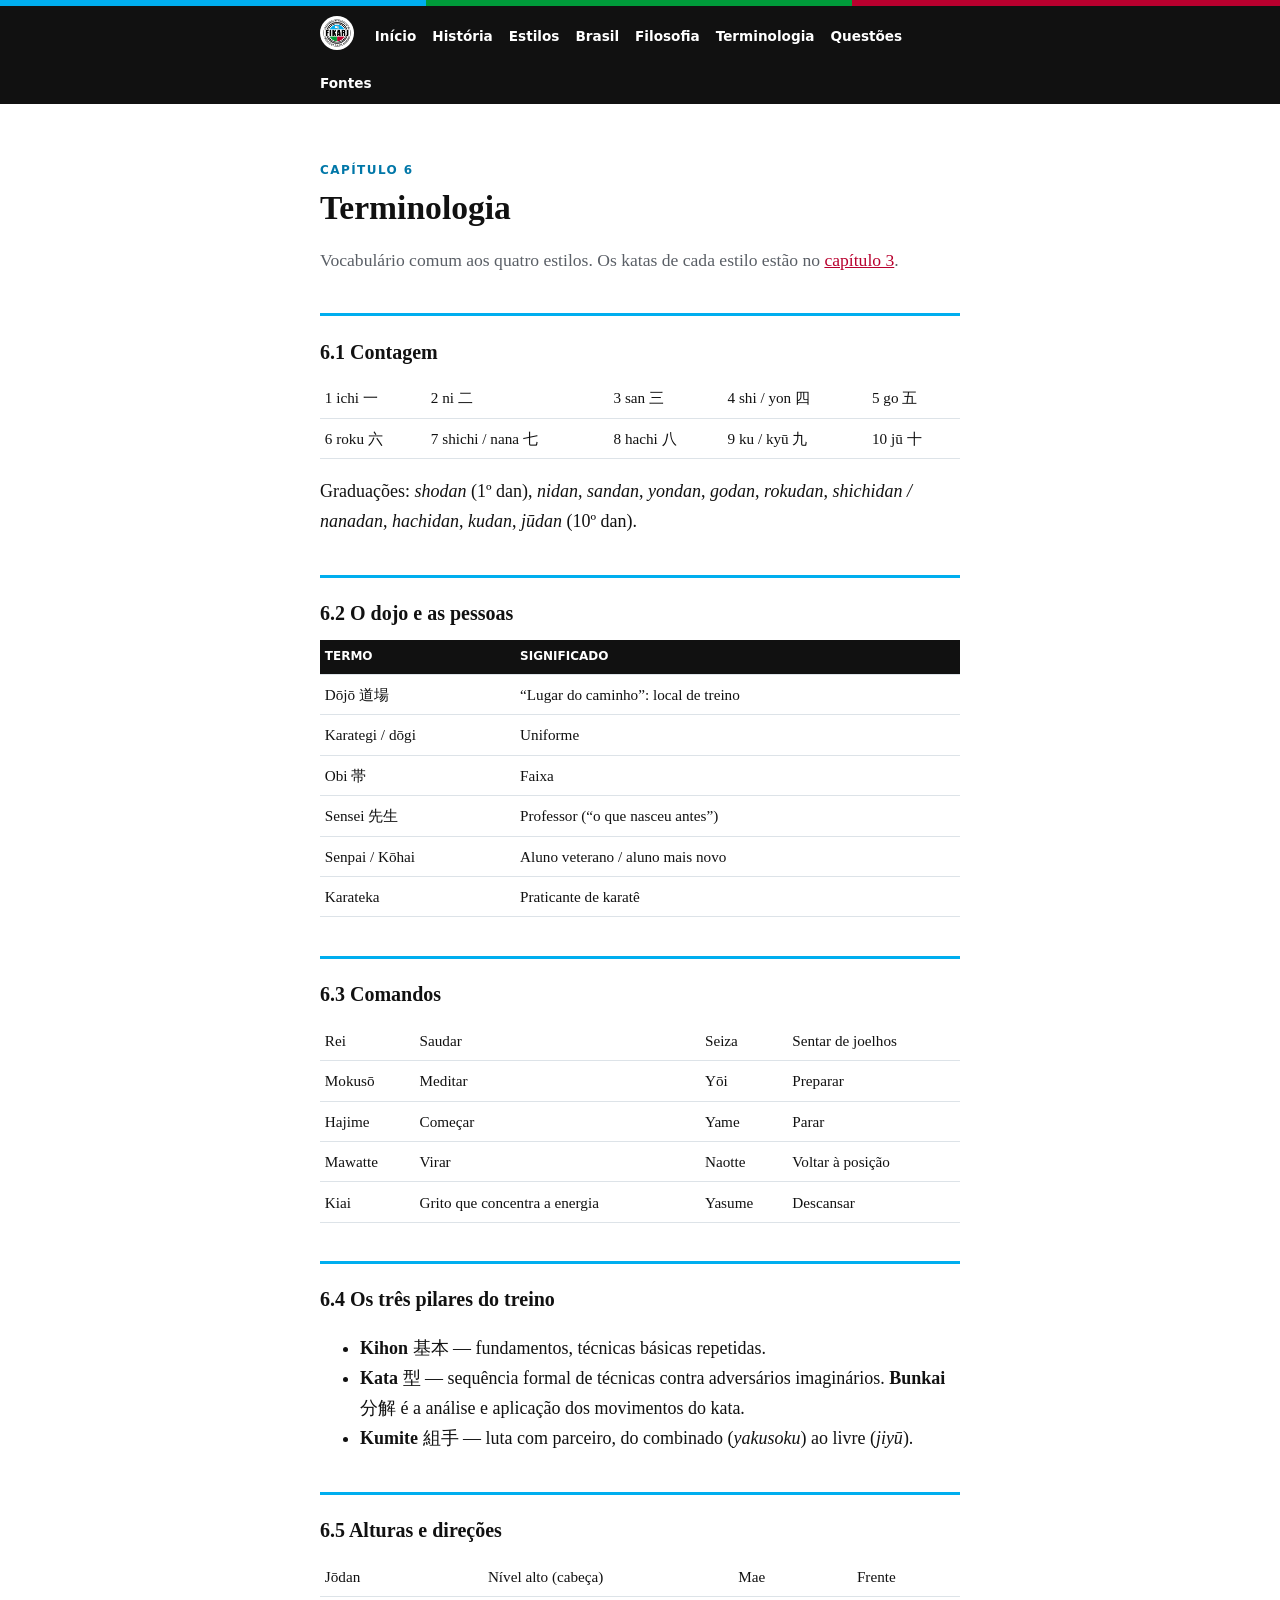
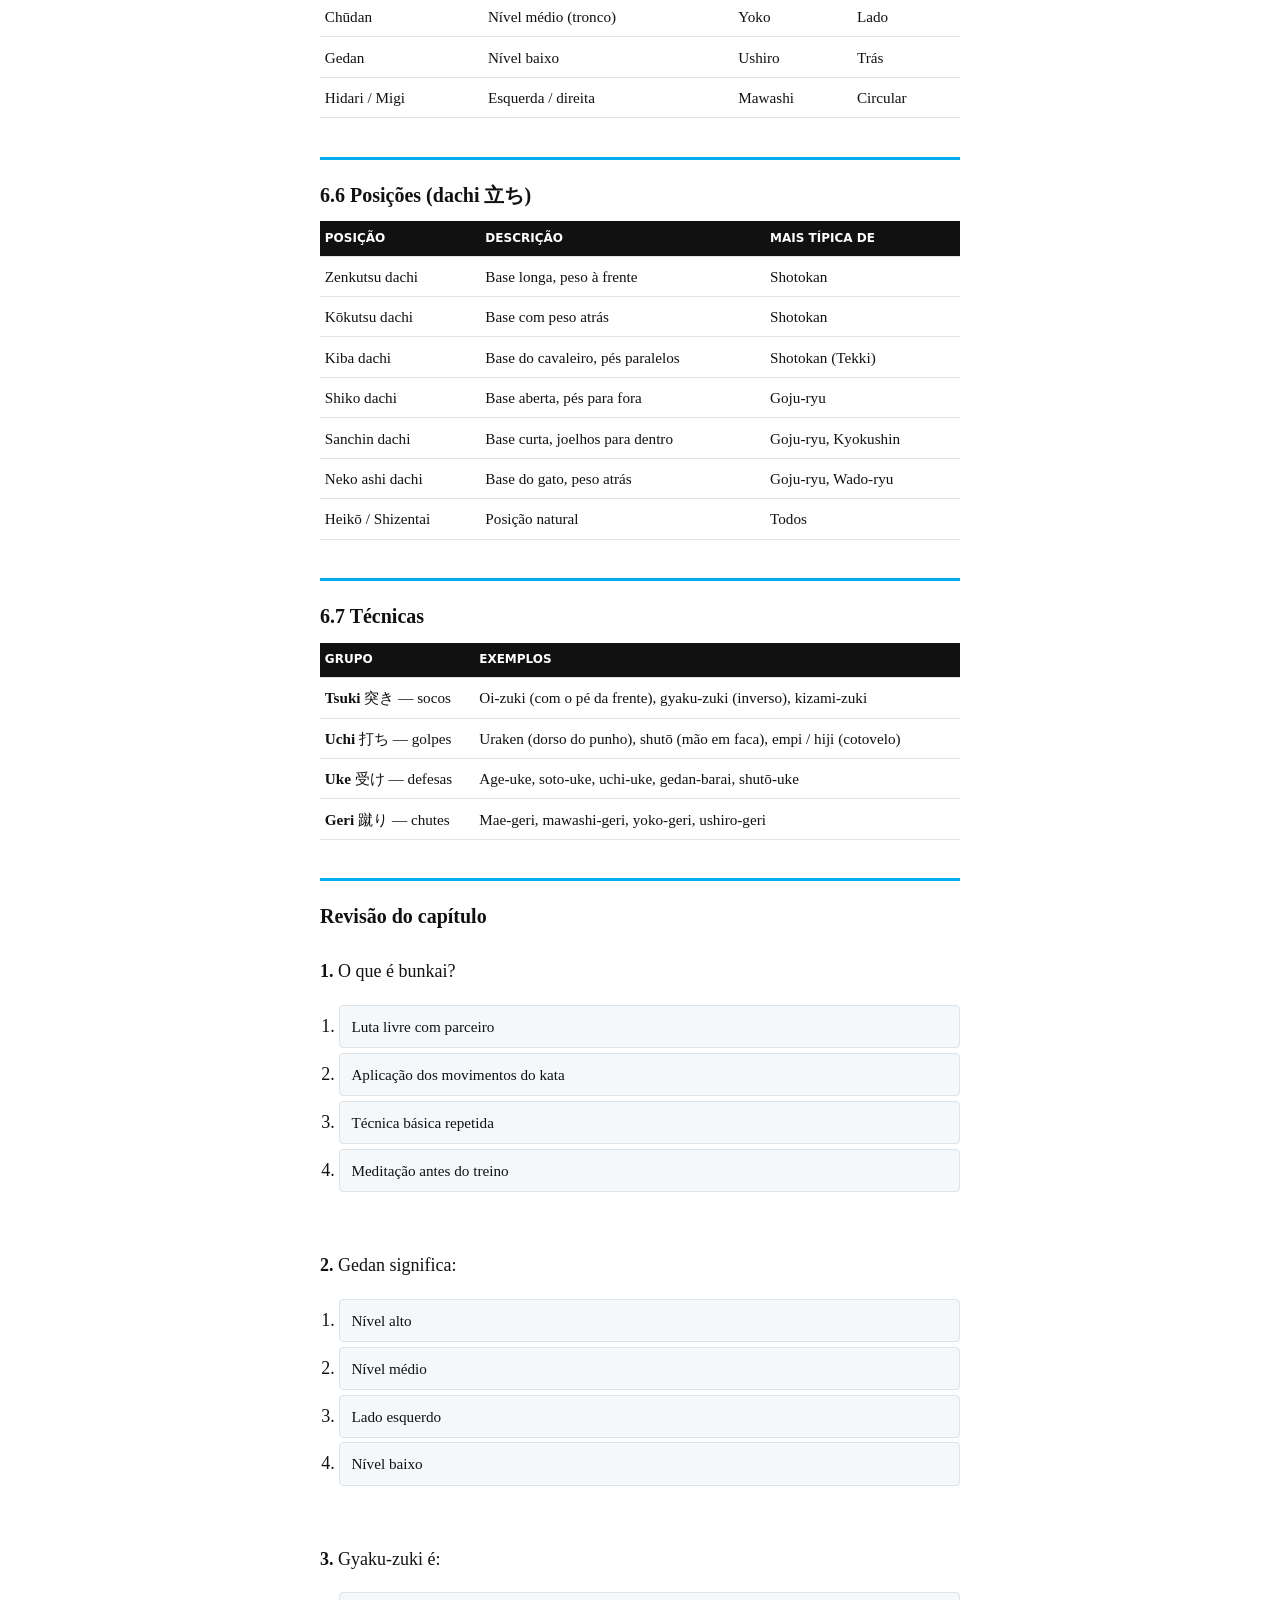
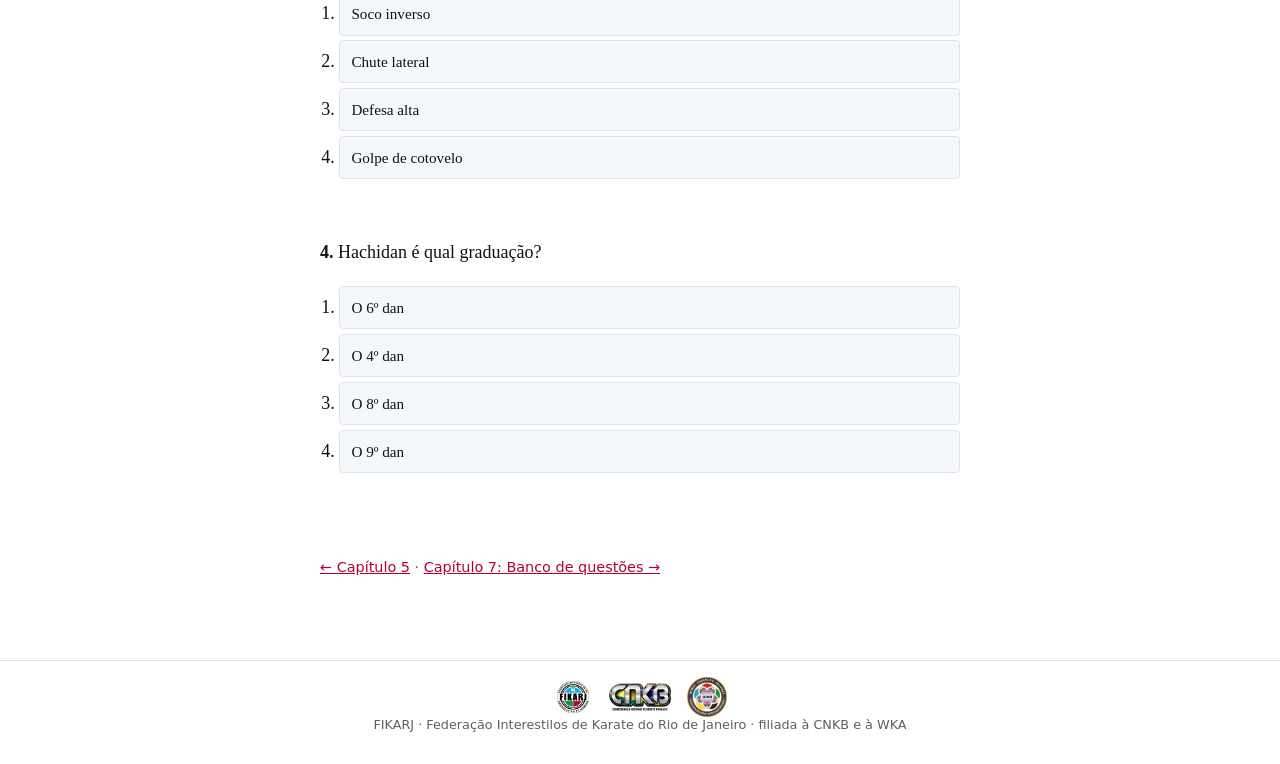
<file: materiais/apostila-historia/6-terminologia.html>
<!doctype html><html lang="pt-BR"><head><meta charset="utf-8"><meta name="viewport" content="width=device-width,initial-scale=1"><title>6. Terminologia</title><link rel="stylesheet" href="assets/style.css"></head><body>
<header class="brandbar"><div class="stripe"></div><nav class="topnav"><a href="index.html"><img src="assets/logos/fikarj.webp" alt="FIKARJ"></a><a href="index.html">Início</a><a href="2-historia.html">História</a><a href="3-estilos.html">Estilos</a><a href="4-brasil.html">Brasil</a><a href="5-filosofia.html">Filosofia</a><a href="6-terminologia.html">Terminologia</a><a href="7-questoes.html">Questões</a><a href="8-fontes.html">Fontes</a></nav></header>
<main>
<p class="kicker">Capítulo 6</p>
<h1>Terminologia</h1>
<p class="lede">Vocabulário comum aos quatro estilos. Os katas de cada estilo estão no <a href="3-estilos.html">capítulo 3</a>.</p>

<h2>6.1 Contagem</h2>
<table>
<tr><td>1 ichi 一</td><td>2 ni 二</td><td>3 san 三</td><td>4 shi / yon 四</td><td>5 go 五</td></tr>
<tr><td>6 roku 六</td><td>7 shichi / nana 七</td><td>8 hachi 八</td><td>9 ku / kyū 九</td><td>10 jū 十</td></tr>
</table>
<p>Graduações: <i>shodan</i> (1º dan), <i>nidan</i>, <i>sandan</i>, <i>yondan</i>, <i>godan</i>, <i>rokudan</i>, <i>shichidan / nanadan</i>, <i>hachidan</i>, <i>kudan</i>, <i>jūdan</i> (10º dan).</p>

<h2>6.2 O dojo e as pessoas</h2>
<table>
<tr><th>Termo</th><th>Significado</th></tr>
<tr><td>Dōjō 道場</td><td>“Lugar do caminho”: local de treino</td></tr>
<tr><td>Karategi / dōgi</td><td>Uniforme</td></tr>
<tr><td>Obi 帯</td><td>Faixa</td></tr>
<tr><td>Sensei 先生</td><td>Professor (“o que nasceu antes”)</td></tr>
<tr><td>Senpai / Kōhai</td><td>Aluno veterano / aluno mais novo</td></tr>
<tr><td>Karateka</td><td>Praticante de karatê</td></tr>
</table>

<h2>6.3 Comandos</h2>
<table>
<tr><td>Rei</td><td>Saudar</td><td>Seiza</td><td>Sentar de joelhos</td></tr>
<tr><td>Mokusō</td><td>Meditar</td><td>Yōi</td><td>Preparar</td></tr>
<tr><td>Hajime</td><td>Começar</td><td>Yame</td><td>Parar</td></tr>
<tr><td>Mawatte</td><td>Virar</td><td>Naotte</td><td>Voltar à posição</td></tr>
<tr><td>Kiai</td><td>Grito que concentra a energia</td><td>Yasume</td><td>Descansar</td></tr>
</table>

<h2>6.4 Os três pilares do treino</h2>
<ul>
<li><b>Kihon</b> 基本 — fundamentos, técnicas básicas repetidas.</li>
<li><b>Kata</b> 型 — sequência formal de técnicas contra adversários imaginários. <b>Bunkai</b> 分解 é a análise e aplicação dos movimentos do kata.</li>
<li><b>Kumite</b> 組手 — luta com parceiro, do combinado (<i>yakusoku</i>) ao livre (<i>jiyū</i>).</li>
</ul>

<h2>6.5 Alturas e direções</h2>
<table>
<tr><td>Jōdan</td><td>Nível alto (cabeça)</td><td>Mae</td><td>Frente</td></tr>
<tr><td>Chūdan</td><td>Nível médio (tronco)</td><td>Yoko</td><td>Lado</td></tr>
<tr><td>Gedan</td><td>Nível baixo</td><td>Ushiro</td><td>Trás</td></tr>
<tr><td>Hidari / Migi</td><td>Esquerda / direita</td><td>Mawashi</td><td>Circular</td></tr>
</table>

<h2>6.6 Posições (dachi 立ち)</h2>
<table>
<tr><th>Posição</th><th>Descrição</th><th>Mais típica de</th></tr>
<tr><td>Zenkutsu dachi</td><td>Base longa, peso à frente</td><td>Shotokan</td></tr>
<tr><td>Kōkutsu dachi</td><td>Base com peso atrás</td><td>Shotokan</td></tr>
<tr><td>Kiba dachi</td><td>Base do cavaleiro, pés paralelos</td><td>Shotokan (Tekki)</td></tr>
<tr><td>Shiko dachi</td><td>Base aberta, pés para fora</td><td>Goju-ryu</td></tr>
<tr><td>Sanchin dachi</td><td>Base curta, joelhos para dentro</td><td>Goju-ryu, Kyokushin</td></tr>
<tr><td>Neko ashi dachi</td><td>Base do gato, peso atrás</td><td>Goju-ryu, Wado-ryu</td></tr>
<tr><td>Heikō / Shizentai</td><td>Posição natural</td><td>Todos</td></tr>
</table>

<h2>6.7 Técnicas</h2>
<table>
<tr><th>Grupo</th><th>Exemplos</th></tr>
<tr><td><b>Tsuki</b> 突き — socos</td><td>Oi-zuki (com o pé da frente), gyaku-zuki (inverso), kizami-zuki</td></tr>
<tr><td><b>Uchi</b> 打ち — golpes</td><td>Uraken (dorso do punho), shutō (mão em faca), empi / hiji (cotovelo)</td></tr>
<tr><td><b>Uke</b> 受け — defesas</td><td>Age-uke, soto-uke, uchi-uke, gedan-barai, shutō-uke</td></tr>
<tr><td><b>Geri</b> 蹴り — chutes</td><td>Mae-geri, mawashi-geri, yoko-geri, ushiro-geri</td></tr>
</table>

<h2>Revisão do capítulo</h2>
<div class="quiz" data-answer="1" data-why="Bunkai é a análise/aplicação do kata."><p><b>1.</b> O que é bunkai?</p><ol><li>Luta livre com parceiro</li><li>Aplicação dos movimentos do kata</li><li>Técnica básica repetida</li><li>Meditação antes do treino</li></ol><div class="fb"></div></div>
<div class="quiz" data-answer="3" data-why="Gedan = nível baixo."><p><b>2.</b> Gedan significa:</p><ol><li>Nível alto</li><li>Nível médio</li><li>Lado esquerdo</li><li>Nível baixo</li></ol><div class="fb"></div></div>
<div class="quiz" data-answer="0" data-why="Gyaku-zuki: soco com o braço oposto à perna da frente."><p><b>3.</b> Gyaku-zuki é:</p><ol><li>Soco inverso</li><li>Chute lateral</li><li>Defesa alta</li><li>Golpe de cotovelo</li></ol><div class="fb"></div></div>
<div class="quiz" data-answer="2" data-why="Hachidan = 8º dan."><p><b>4.</b> Hachidan é qual graduação?</p><ol><li>O 6º dan</li><li>O 4º dan</li><li>O 8º dan</li><li>O 9º dan</li></ol><div class="fb"></div></div>

<nav class="foot"><a href="5-filosofia.html">← Capítulo 5</a> · <a href="7-questoes.html">Capítulo 7: Banco de questões →</a></nav>
</main><footer class="brand"><img src="assets/logos/fikarj.webp" alt="FIKARJ"><img src="assets/logos/cnkb.webp" alt="CNKB" style="height:28px"><img src="assets/logos/wka.webp" alt="WKA"><br>FIKARJ · Federação Interestilos de Karate do Rio de Janeiro · filiada à CNKB e à WKA</footer><script src="assets/quiz.js"></script></body></html>
</file>
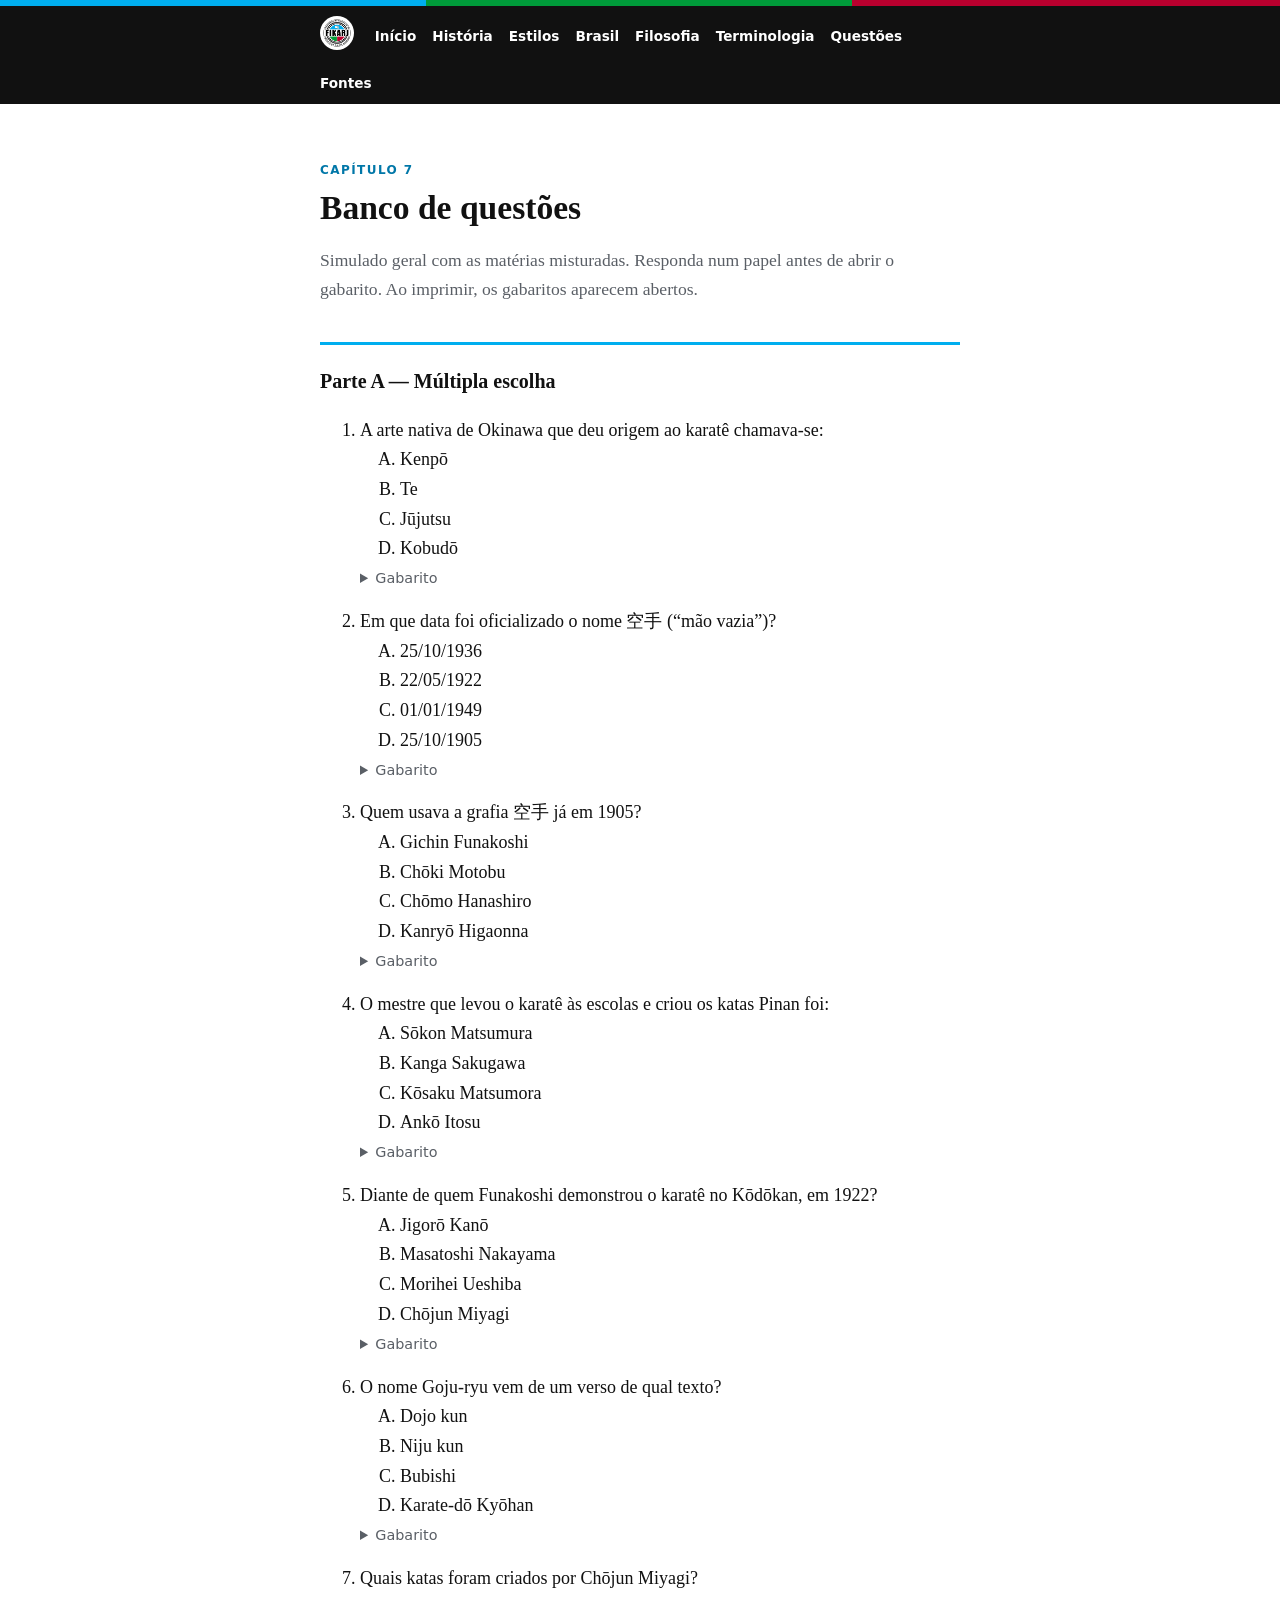
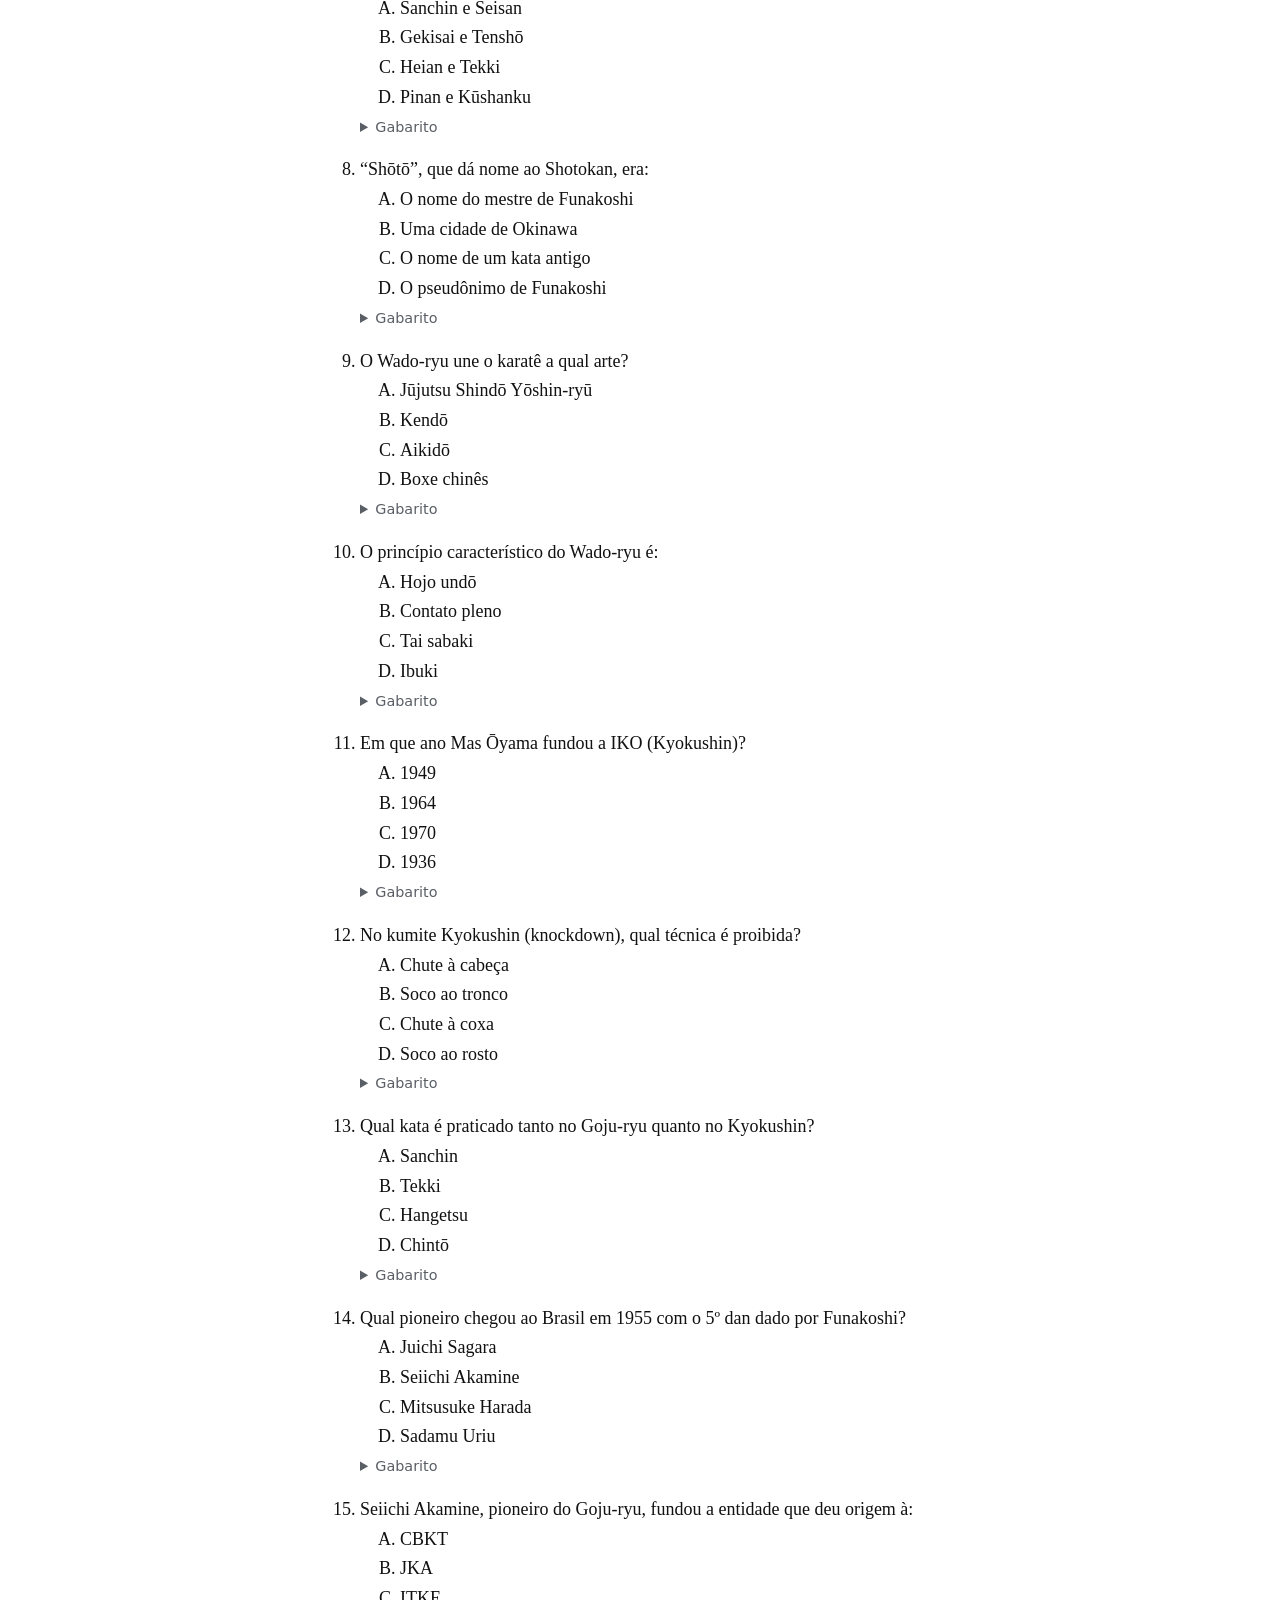
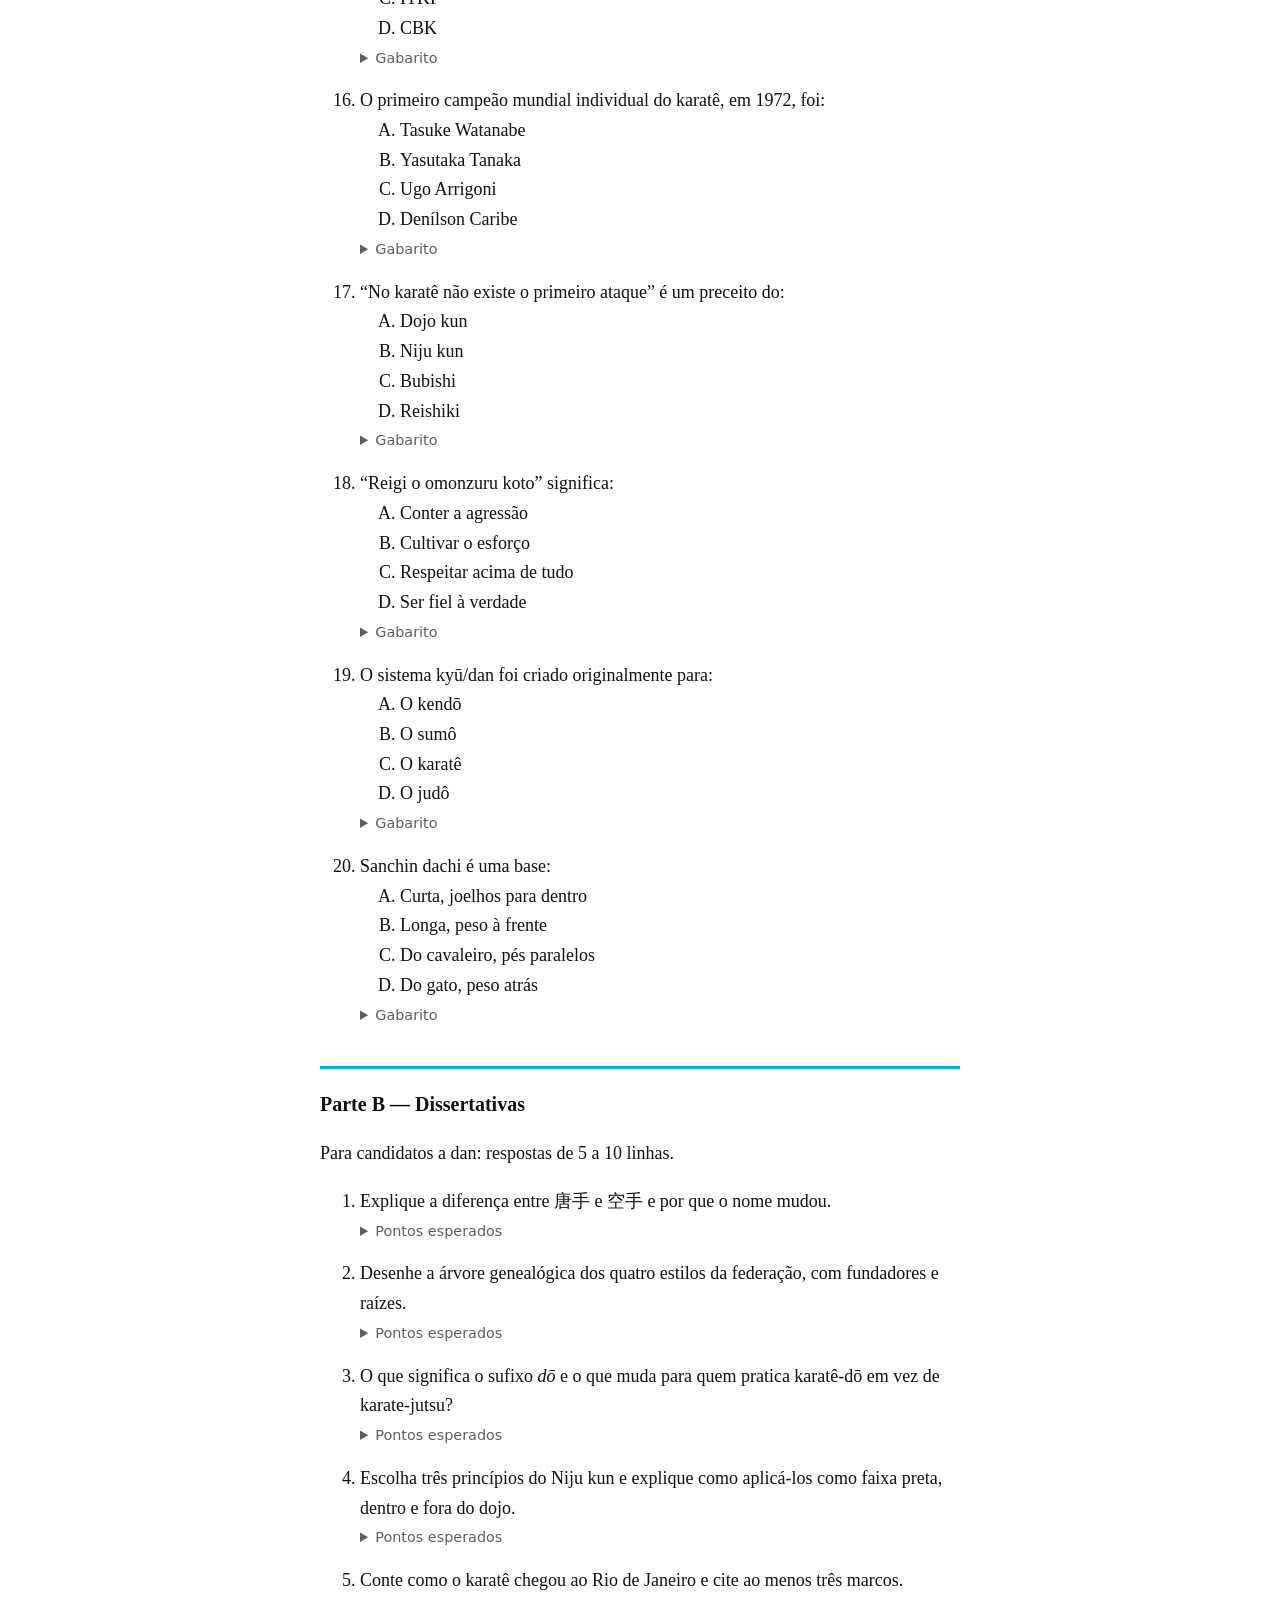
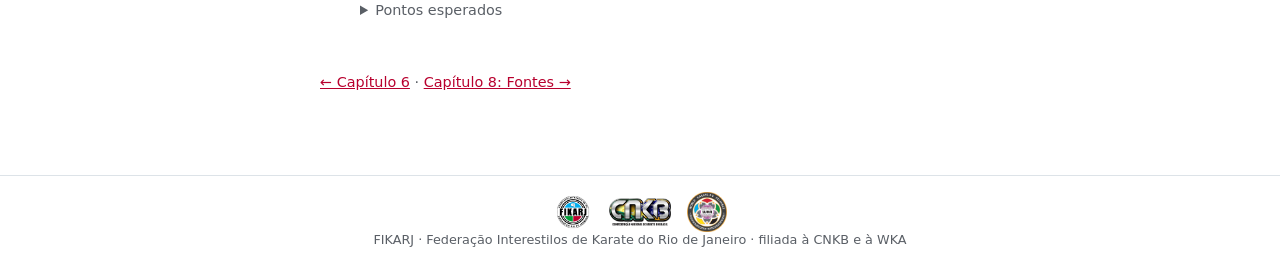
<file: materiais/apostila-historia/7-questoes.html>
<!doctype html><html lang="pt-BR"><head><meta charset="utf-8"><meta name="viewport" content="width=device-width,initial-scale=1"><title>7. Banco de questões</title><link rel="stylesheet" href="assets/style.css"></head><body>
<header class="brandbar"><div class="stripe"></div><nav class="topnav"><a href="index.html"><img src="assets/logos/fikarj.webp" alt="FIKARJ"></a><a href="index.html">Início</a><a href="2-historia.html">História</a><a href="3-estilos.html">Estilos</a><a href="4-brasil.html">Brasil</a><a href="5-filosofia.html">Filosofia</a><a href="6-terminologia.html">Terminologia</a><a href="7-questoes.html">Questões</a><a href="8-fontes.html">Fontes</a></nav></header>
<main>
<p class="kicker">Capítulo 7</p>
<h1>Banco de questões</h1>
<p class="lede">Simulado geral com as matérias misturadas. Responda num papel antes de abrir o gabarito. Ao imprimir, os gabaritos aparecem abertos.</p>

<h2>Parte A — Múltipla escolha</h2>
<ol class="q">
<li>A arte nativa de Okinawa que deu origem ao karatê chamava-se:<ol><li>Kenpō</li><li>Te</li><li>Jūjutsu</li><li>Kobudō</li></ol><details class="ans"><summary>Gabarito</summary>B — Te (手), “mão”. [Cap. 2.1]</details></li>
<li>Em que data foi oficializado o nome 空手 (“mão vazia”)?<ol><li>25/10/1936</li><li>22/05/1922</li><li>01/01/1949</li><li>25/10/1905</li></ol><details class="ans"><summary>Gabarito</summary>A — 25 de outubro de 1936, em Naha. [Cap. 2.4]</details></li>
<li>Quem usava a grafia 空手 já em 1905?<ol><li>Gichin Funakoshi</li><li>Chōki Motobu</li><li>Chōmo Hanashiro</li><li>Kanryō Higaonna</li></ol><details class="ans"><summary>Gabarito</summary>C — Chōmo Hanashiro. [Cap. 2.4]</details></li>
<li>O mestre que levou o karatê às escolas e criou os katas Pinan foi:<ol><li>Sōkon Matsumura</li><li>Kanga Sakugawa</li><li>Kōsaku Matsumora</li><li>Ankō Itosu</li></ol><details class="ans"><summary>Gabarito</summary>D — Ankō Itosu. [Cap. 2.2]</details></li>
<li>Diante de quem Funakoshi demonstrou o karatê no Kōdōkan, em 1922?<ol><li>Jigorō Kanō</li><li>Masatoshi Nakayama</li><li>Morihei Ueshiba</li><li>Chōjun Miyagi</li></ol><details class="ans"><summary>Gabarito</summary>A — Jigorō Kanō, fundador do judô. [Cap. 2.3]</details></li>
<li>O nome Goju-ryu vem de um verso de qual texto?<ol><li>Dojo kun</li><li>Niju kun</li><li>Bubishi</li><li>Karate-dō Kyōhan</li></ol><details class="ans"><summary>Gabarito</summary>C — Bubishi. [Cap. 3.2]</details></li>
<li>Quais katas foram criados por Chōjun Miyagi?<ol><li>Sanchin e Seisan</li><li>Gekisai e Tenshō</li><li>Heian e Tekki</li><li>Pinan e Kūshanku</li></ol><details class="ans"><summary>Gabarito</summary>B — Gekisai e Tenshō. [Cap. 3.2]</details></li>
<li>“Shōtō”, que dá nome ao Shotokan, era:<ol><li>O nome do mestre de Funakoshi</li><li>Uma cidade de Okinawa</li><li>O nome de um kata antigo</li><li>O pseudônimo de Funakoshi</li></ol><details class="ans"><summary>Gabarito</summary>D — pseudônimo poético de Funakoshi (“ondas nos pinheiros”). [Cap. 3.3]</details></li>
<li>O Wado-ryu une o karatê a qual arte?<ol><li>Jūjutsu Shindō Yōshin-ryū</li><li>Kendō</li><li>Aikidō</li><li>Boxe chinês</li></ol><details class="ans"><summary>Gabarito</summary>A — jūjutsu Shindō Yōshin-ryū. [Cap. 3.4]</details></li>
<li>O princípio característico do Wado-ryu é:<ol><li>Hojo undō</li><li>Contato pleno</li><li>Tai sabaki</li><li>Ibuki</li></ol><details class="ans"><summary>Gabarito</summary>C — tai sabaki (esquiva/deslocamento do corpo). [Cap. 3.4]</details></li>
<li>Em que ano Mas Ōyama fundou a IKO (Kyokushin)?<ol><li>1949</li><li>1964</li><li>1970</li><li>1936</li></ol><details class="ans"><summary>Gabarito</summary>B — 1964. [Cap. 3.5]</details></li>
<li>No kumite Kyokushin (knockdown), qual técnica é proibida?<ol><li>Chute à cabeça</li><li>Soco ao tronco</li><li>Chute à coxa</li><li>Soco ao rosto</li></ol><details class="ans"><summary>Gabarito</summary>D — soco ao rosto. [Cap. 3.5]</details></li>
<li>Qual kata é praticado tanto no Goju-ryu quanto no Kyokushin?<ol><li>Sanchin</li><li>Tekki</li><li>Hangetsu</li><li>Chintō</li></ol><details class="ans"><summary>Gabarito</summary>A — Sanchin. [Cap. 3.5]</details></li>
<li>Qual pioneiro chegou ao Brasil em 1955 com o 5º dan dado por Funakoshi?<ol><li>Juichi Sagara</li><li>Seiichi Akamine</li><li>Mitsusuke Harada</li><li>Sadamu Uriu</li></ol><details class="ans"><summary>Gabarito</summary>C — Mitsusuke Harada. [Cap. 4.2]</details></li>
<li>Seiichi Akamine, pioneiro do Goju-ryu, fundou a entidade que deu origem à:<ol><li>CBKT</li><li>JKA</li><li>ITKF</li><li>CBK</li></ol><details class="ans"><summary>Gabarito</summary>D — Confederação Brasileira de Karatê. [Cap. 4.2]</details></li>
<li>O primeiro campeão mundial individual do karatê, em 1972, foi:<ol><li>Tasuke Watanabe</li><li>Yasutaka Tanaka</li><li>Ugo Arrigoni</li><li>Denílson Caribe</li></ol><details class="ans"><summary>Gabarito</summary>A — Luiz Tasuke Watanabe, pelo Brasil. [Cap. 4.3]</details></li>
<li>“No karatê não existe o primeiro ataque” é um preceito do:<ol><li>Dojo kun</li><li>Niju kun</li><li>Bubishi</li><li>Reishiki</li></ol><details class="ans"><summary>Gabarito</summary>B — Niju kun (2º princípio). [Cap. 5.3]</details></li>
<li>“Reigi o omonzuru koto” significa:<ol><li>Conter a agressão</li><li>Cultivar o esforço</li><li>Respeitar acima de tudo</li><li>Ser fiel à verdade</li></ol><details class="ans"><summary>Gabarito</summary>C — respeitar acima de tudo. [Cap. 5.2]</details></li>
<li>O sistema kyū/dan foi criado originalmente para:<ol><li>O kendō</li><li>O sumô</li><li>O karatê</li><li>O judô</li></ol><details class="ans"><summary>Gabarito</summary>D — o judô, por Jigorō Kanō. [Cap. 5.5]</details></li>
<li>Sanchin dachi é uma base:<ol><li>Curta, joelhos para dentro</li><li>Longa, peso à frente</li><li>Do cavaleiro, pés paralelos</li><li>Do gato, peso atrás</li></ol><details class="ans"><summary>Gabarito</summary>A — curta, joelhos para dentro. [Cap. 6.6]</details></li>
</ol>

<h2>Parte B — Dissertativas</h2>
<p>Para candidatos a dan: respostas de 5 a 10 linhas.</p>
<ol class="q">
<li>Explique a diferença entre 唐手 e 空手 e por que o nome mudou.<details class="ans"><summary>Pontos esperados</summary>Mesmo som; mudança de “chinesa” para “vazia”; Hanashiro 1905; Funakoshi e Motobu nos anos 1920; militarismo; reunião de Naha em 25/10/1936; kūshu kūken. [Cap. 2.4]</details></li>
<li>Desenhe a árvore genealógica dos quatro estilos da federação, com fundadores e raízes.<details class="ans"><summary>Pontos esperados</summary>Shuri-te → Shotokan → Wado (+ jūjutsu); Naha-te → Goju; Kyokushin com as duas raízes. [Cap. 3.1]</details></li>
<li>O que significa o sufixo <i>dō</i> e o que muda para quem pratica karatê-dō em vez de karate-jutsu?<details class="ans"><summary>Pontos esperados</summary>Caminho; formação do caráter; transição -jutsu → -dō no início do séc. XX; influência de Kanō; Dojo kun. [Cap. 5.1]</details></li>
<li>Escolha três princípios do Niju kun e explique como aplicá-los como faixa preta, dentro e fora do dojo.<details class="ans"><summary>Pontos esperados</summary>Citação correta dos princípios e aplicação concreta (ensino, conduta, autocontrole). [Cap. 5.3]</details></li>
<li>Conte como o karatê chegou ao Rio de Janeiro e cite ao menos três marcos.<details class="ans"><summary>Pontos esperados</summary>Tanaka 1962, Kobukan/Botafogo; Uriu, Shidokan 1964 e NKK 1976; torneio 1963; Brasileiro 1969; Watanabe 1972. [Cap. 4.3]</details></li>
</ol>
<nav class="foot"><a href="6-terminologia.html">← Capítulo 6</a> · <a href="8-fontes.html">Capítulo 8: Fontes →</a></nav>
</main><footer class="brand"><img src="assets/logos/fikarj.webp" alt="FIKARJ"><img src="assets/logos/cnkb.webp" alt="CNKB" style="height:28px"><img src="assets/logos/wka.webp" alt="WKA"><br>FIKARJ · Federação Interestilos de Karate do Rio de Janeiro · filiada à CNKB e à WKA</footer></body></html>
</file>
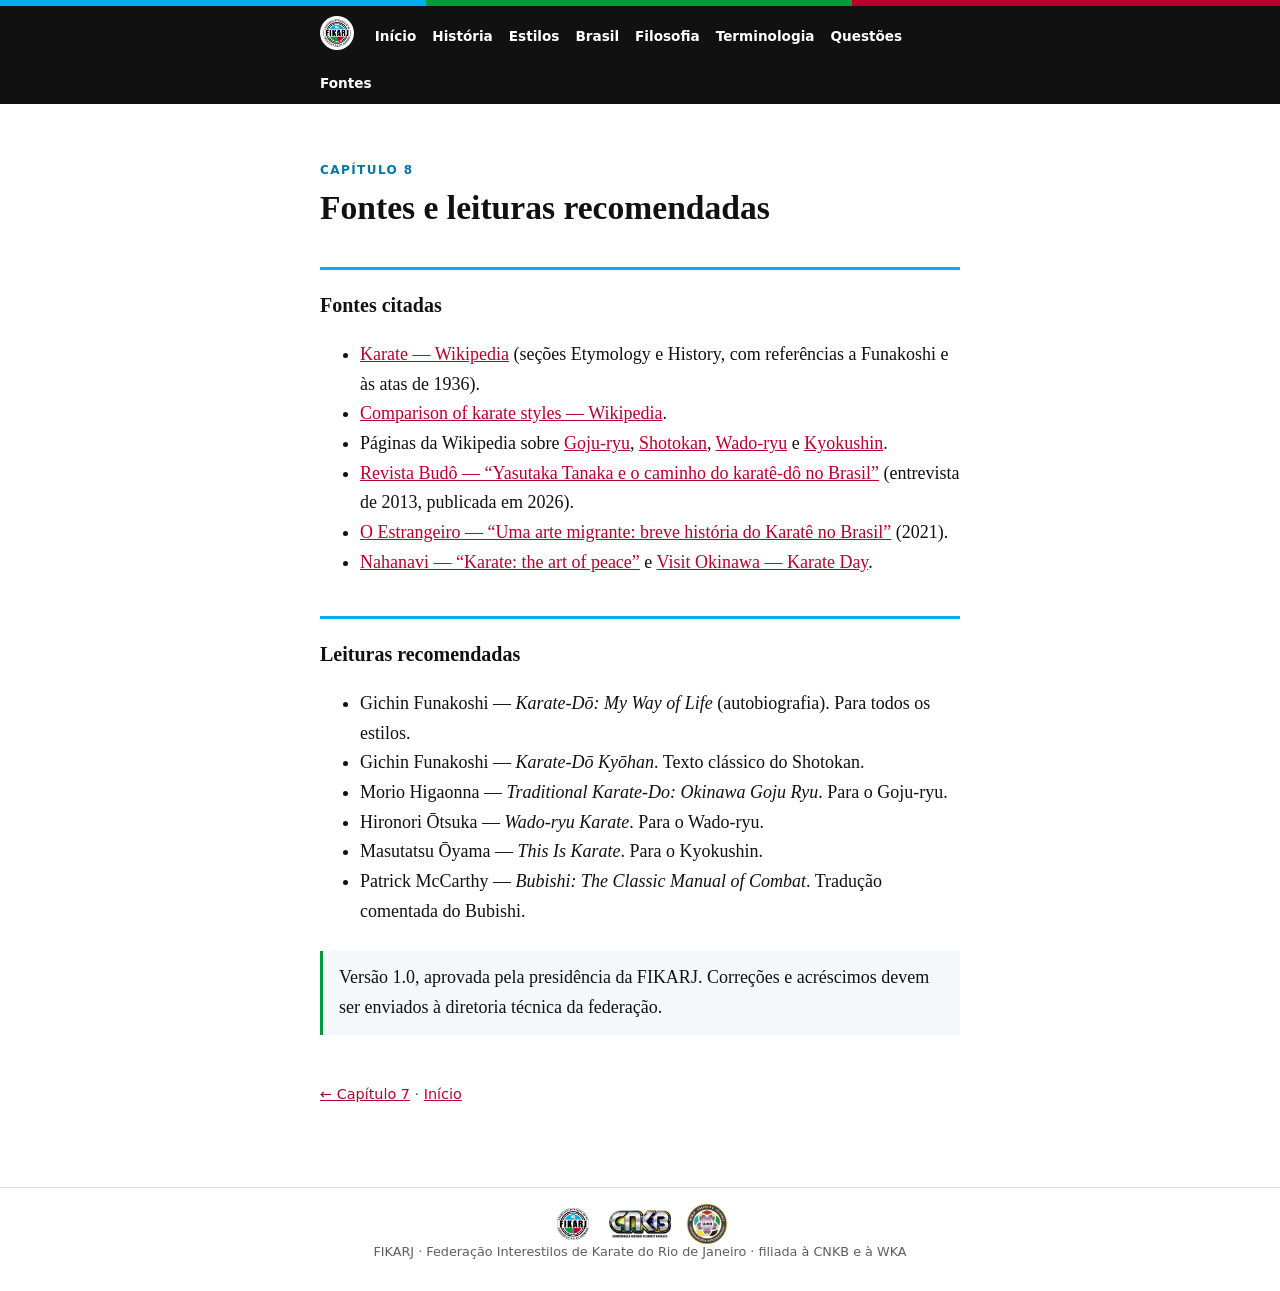
<file: materiais/apostila-historia/8-fontes.html>
<!doctype html><html lang="pt-BR"><head><meta charset="utf-8"><meta name="viewport" content="width=device-width,initial-scale=1"><title>8. Fontes e leituras</title><link rel="stylesheet" href="assets/style.css"></head><body>
<header class="brandbar"><div class="stripe"></div><nav class="topnav"><a href="index.html"><img src="assets/logos/fikarj.webp" alt="FIKARJ"></a><a href="index.html">Início</a><a href="2-historia.html">História</a><a href="3-estilos.html">Estilos</a><a href="4-brasil.html">Brasil</a><a href="5-filosofia.html">Filosofia</a><a href="6-terminologia.html">Terminologia</a><a href="7-questoes.html">Questões</a><a href="8-fontes.html">Fontes</a></nav></header>
<main>
<p class="kicker">Capítulo 8</p>
<h1>Fontes e leituras recomendadas</h1>

<h2>Fontes citadas</h2>
<ul>
<li><a href="https://en.wikipedia.org/wiki/Karate">Karate — Wikipedia</a> (seções Etymology e History, com referências a Funakoshi e às atas de 1936).</li>
<li><a href="https://en.wikipedia.org/wiki/Comparison_of_karate_styles">Comparison of karate styles — Wikipedia</a>.</li>
<li>Páginas da Wikipedia sobre <a href="https://en.wikipedia.org/wiki/G%C5%8Dj%C5%AB-ry%C5%AB">Goju-ryu</a>, <a href="https://en.wikipedia.org/wiki/Shotokan">Shotokan</a>, <a href="https://en.wikipedia.org/wiki/Wad%C5%8D-ry%C5%AB">Wado-ryu</a> e <a href="https://en.wikipedia.org/wiki/Kyokushin">Kyokushin</a>.</li>
<li><a href="https://revistabudo.com.br/yasutaka-tanaka-e-o-caminho-do-karate-do-no-brasil/">Revista Budô — “Yasutaka Tanaka e o caminho do karatê-dô no Brasil”</a> (entrevista de 2013, publicada em 2026).</li>
<li><a href="https://oestrangeiro.org/2021/12/22/uma-arte-migrante-breve-historia-do-karate-no-brasil/">O Estrangeiro — “Uma arte migrante: breve história do Karatê no Brasil”</a> (2021).</li>
<li><a href="https://www.naha-navi.or.jp/en/magazine/2020/10/23424/">Nahanavi — “Karate: the art of peace”</a> e <a href="https://visitokinawajapan.com/discover/events/karate-day/">Visit Okinawa — Karate Day</a>.</li>
</ul>

<h2>Leituras recomendadas</h2>
<ul>
<li>Gichin Funakoshi — <i>Karate-Dō: My Way of Life</i> (autobiografia). Para todos os estilos.</li>
<li>Gichin Funakoshi — <i>Karate-Dō Kyōhan</i>. Texto clássico do Shotokan.</li>
<li>Morio Higaonna — <i>Traditional Karate-Do: Okinawa Goju Ryu</i>. Para o Goju-ryu.</li>
<li>Hironori Ōtsuka — <i>Wado-ryu Karate</i>. Para o Wado-ryu.</li>
<li>Masutatsu Ōyama — <i>This Is Karate</i>. Para o Kyokushin.</li>
<li>Patrick McCarthy — <i>Bubishi: The Classic Manual of Combat</i>. Tradução comentada do Bubishi.</li>
</ul>
<div class="box">Versão 1.0, aprovada pela presidência da FIKARJ. Correções e acréscimos devem ser enviados à diretoria técnica da federação.</div>
<nav class="foot"><a href="7-questoes.html">← Capítulo 7</a> · <a href="index.html">Início</a></nav>
</main><footer class="brand"><img src="assets/logos/fikarj.webp" alt="FIKARJ"><img src="assets/logos/cnkb.webp" alt="CNKB" style="height:28px"><img src="assets/logos/wka.webp" alt="WKA"><br>FIKARJ · Federação Interestilos de Karate do Rio de Janeiro · filiada à CNKB e à WKA</footer></body></html>
</file>
<file: materiais/apostila-historia/assets/style.css>
/* Paleta FIKARJ: azul, verde, vermelho, preto e branco */
:root{--fk-azul:#00AEEF;--fk-verde:#009B3A;--fk-vermelho:#B8002E;--fk-preto:#111111;--fk-branco:#FFFFFF;
--bg:#ffffff;--ink:#111111;--muted:#5a5f66;--accent:#B8002E;--accent2:#0077a8;--rule:#dde3e8;--card:#f4f8fb;--ok:#009B3A;--bad:#B8002E}
@media (prefers-color-scheme:dark){:root{--bg:#0d1117;--ink:#f1f3f5;--muted:#a3abb4;--accent:#ff5c7a;--accent2:#33c3f5;--rule:#2b333d;--card:#161c24;--ok:#3ccf6e;--bad:#ff5c7a}}
*{box-sizing:border-box}
body{margin:0;background:var(--bg);color:var(--ink);font:18px/1.65 "Iowan Old Style",Georgia,serif}
main{max-width:42rem;margin:0 auto;padding:3rem 16px 5rem}
h1{font-size:2.1rem;line-height:1.2;margin:.2rem 0 .4rem}
h2{font-size:1.25rem;margin:2.4rem 0 .6rem;border-top:1px solid var(--rule);padding-top:1.2rem}
.kicker{font:600 .75rem/1 system-ui,sans-serif;letter-spacing:.12em;text-transform:uppercase;color:var(--accent)}
.lede{color:var(--muted);font-size:1.1rem}
a{color:var(--accent)}
.kanji{font-family:"Noto Serif JP","Yu Mincho",serif;font-size:3rem;line-height:1;margin:0 .3rem}
.pair{display:flex;gap:1.5rem;flex-wrap:wrap;margin:1.2rem 0}
.pair>div{flex:1 1 12rem;background:var(--card);border:1px solid var(--rule);padding:1rem;border-radius:4px}
.pair small{display:block;color:var(--muted);font-family:system-ui,sans-serif;font-size:.8rem}
table{border-collapse:collapse;width:100%;font-size:.95rem}
td,th{border-bottom:1px solid var(--rule);padding:.45rem .3rem;text-align:left;vertical-align:top}
th{font-family:system-ui,sans-serif;font-size:.75rem;text-transform:uppercase;color:var(--muted)}
.cite{font-size:.75em;vertical-align:super}
.box{background:var(--card);border-left:3px solid var(--accent);padding:.8rem 1rem;margin:1.5rem 0}
nav.foot{margin-top:3rem;font-family:system-ui,sans-serif;font-size:.9rem;color:var(--muted)}
@media print{body{background:#fff;color:#000}.quiz button{display:none}}
.quiz{margin:1.5rem 0}.quiz ol{padding-left:1.2rem}.quiz li{margin:.3rem 0}
.quiz button{font:inherit;font-size:.95rem;width:100%;text-align:left;background:var(--card);color:var(--ink);border:1px solid var(--rule);padding:.5rem .7rem;border-radius:4px;cursor:pointer}
.quiz button.ok{border-color:var(--ok);color:var(--ok)}.quiz button.bad{border-color:var(--bad);color:var(--bad)}
.fb{font-family:system-ui,sans-serif;font-size:.9rem;color:var(--muted);min-height:1.2em}
.tree{font-family:ui-monospace,Consolas,monospace;font-size:.8rem;background:var(--card);border:1px solid var(--rule);padding:1rem;border-radius:4px;overflow-x:auto;white-space:pre;line-height:1.5}
.tree b{color:var(--accent)}
/* Apostila */
.topnav{font-family:system-ui,sans-serif;font-size:.85rem;border-bottom:1px solid var(--rule);padding:.6rem 16px;display:flex;gap:1rem;flex-wrap:wrap;max-width:42rem;margin:0 auto}
.topnav a{text-decoration:none}
.toc{list-style:none;padding:0;counter-reset:c}
.toc li{border-bottom:1px solid var(--rule);padding:.7rem 0}
.toc li a{font-size:1.1rem;text-decoration:none}
.toc small{display:block;color:var(--muted);font-family:system-ui,sans-serif;font-size:.85rem}
.cover{text-align:center;padding:2rem 0 1rem}
.cover .kanji{font-size:5rem;display:block;margin:0 0 1rem}
.pending{background:var(--card);border:1px dashed var(--accent);padding:.8rem 1rem;margin:1.5rem 0;font-family:system-ui,sans-serif;font-size:.9rem}
details.ans{margin:.2rem 0 1rem;font-family:system-ui,sans-serif;font-size:.9rem;color:var(--muted)}
ol.q>li{margin:1rem 0}
ol.q ol{list-style:upper-alpha}
@media print{.topnav,.quiz{display:none}details.ans{display:block}details.ans>*{display:block}h2{break-after:avoid}}
/* Identidade visual */
.stripe{height:6px;background:linear-gradient(90deg,var(--fk-azul) 0 33.3%,var(--fk-verde) 33.3% 66.6%,var(--fk-vermelho) 66.6%)}
.brandbar{background:var(--fk-preto);color:#fff}
.brandbar .topnav{border:0;align-items:center}
.brandbar .topnav a{color:#fff;font-weight:600}
.brandbar .topnav a:hover{color:var(--fk-azul)}
.brandbar img{height:34px;width:34px;border-radius:50%;background:#fff;margin-right:.3rem}
h2{border-top:3px solid var(--fk-azul)}
.kicker{color:var(--accent2)}
th{color:var(--fk-branco);background:var(--fk-preto)}
.box{border-left-color:var(--fk-verde)}
.logos{display:flex;justify-content:center;align-items:center;gap:2rem;flex-wrap:wrap;margin:1.5rem 0}
.logos img{height:110px;width:auto}
.logos .wide{height:70px}
.logos figure{margin:0;text-align:center}
.logos figcaption{font:600 .7rem/1.3 system-ui,sans-serif;color:var(--muted);text-transform:uppercase;letter-spacing:.06em;margin-top:.4rem;max-width:11rem}
.palette{display:grid;grid-template-columns:repeat(auto-fit,minmax(7rem,1fr));gap:.6rem;font:.8rem system-ui,sans-serif}
.palette div{border:1px solid var(--rule);border-radius:4px;overflow:hidden;background:var(--card)}
.palette span{display:block;height:3rem}
.palette p{margin:.3rem .5rem}
footer.brand{border-top:1px solid var(--rule);text-align:center;padding:1rem 16px 2rem;font:.8rem system-ui,sans-serif;color:var(--muted)}
footer.brand img{height:40px;margin:0 .5rem;vertical-align:middle}
@media print{.brandbar{display:none}.stripe{-webkit-print-color-adjust:exact;print-color-adjust:exact}th{-webkit-print-color-adjust:exact;print-color-adjust:exact}}
</file>
